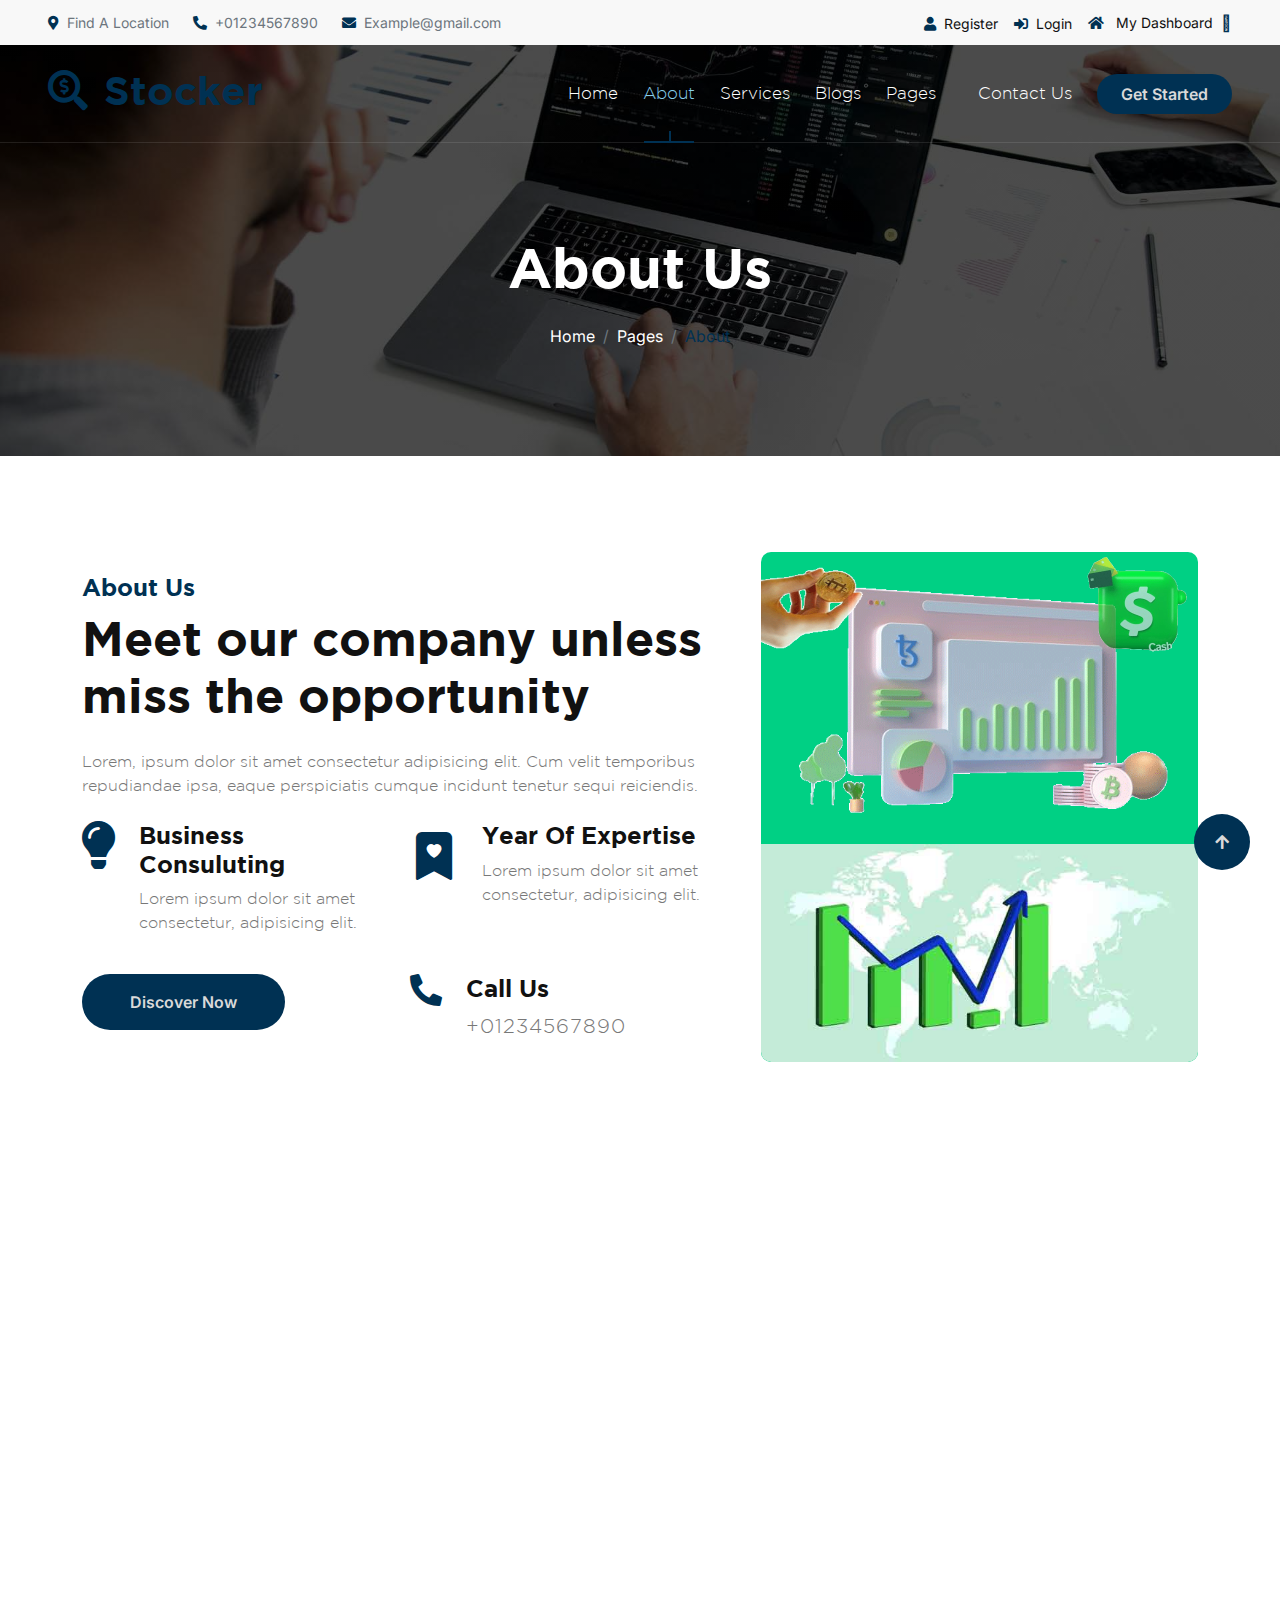
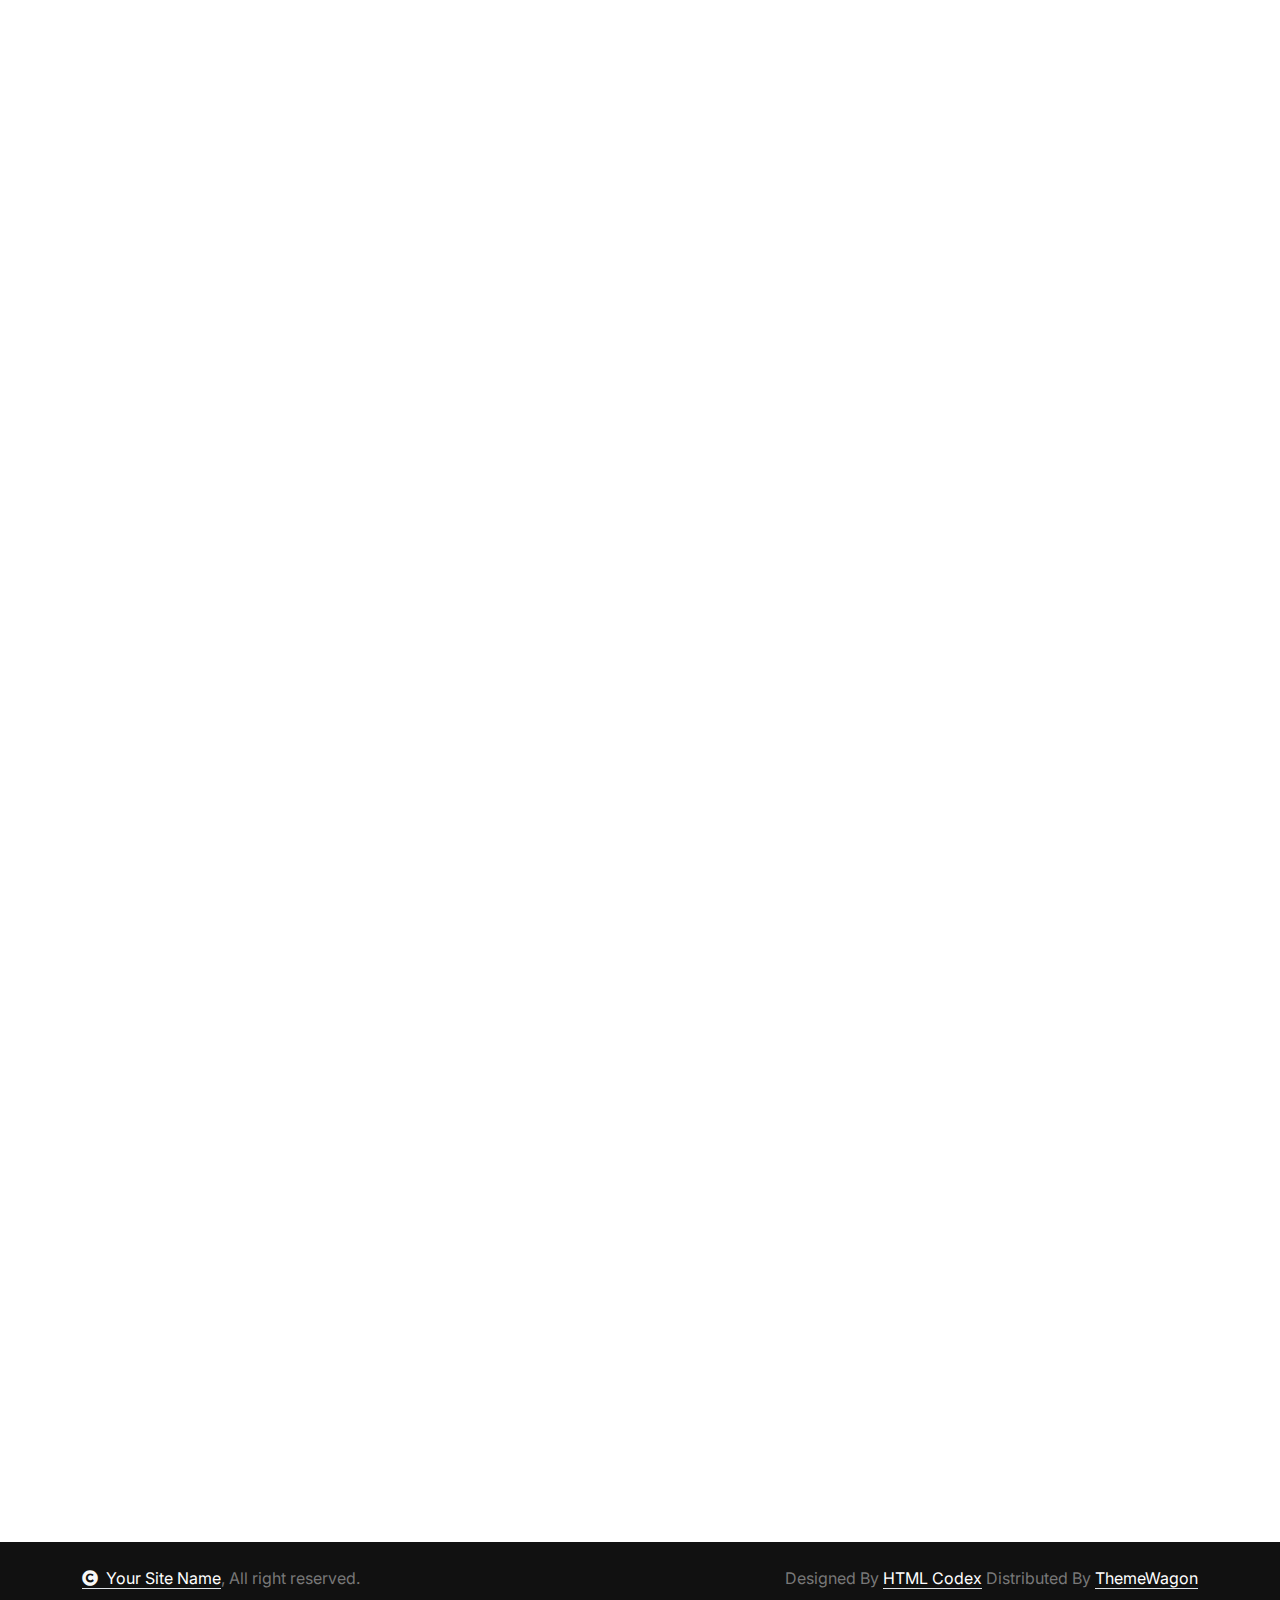
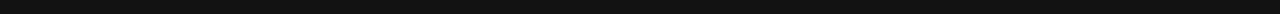
<file: about.html>
<!DOCTYPE html>
<html lang="en">

    <head>
        <meta charset="utf-8">
        <title>Stocker - Stock Market Website Template</title>
        <meta content="width=device-width, initial-scale=1.0" name="viewport">
        <meta content="" name="keywords">
        <meta content="" name="description">

        <!-- Google Web Fonts -->
        <link rel="preconnect" href="https://fonts.googleapis.com">
        <link rel="preconnect" href="https://fonts.gstatic.com" crossorigin>
        <link href="https://fonts.googleapis.com/css2?family=Inter:wght@100..900&family=Roboto:wght@400;500;700;900&display=swap" rel="stylesheet"> 

        <!-- Icon Font Stylesheet -->
        <link rel="stylesheet" href="https://use.fontawesome.com/releases/v5.15.4/css/all.css"/>
        <link href="https://cdn.jsdelivr.net/npm/bootstrap-icons@1.4.1/font/bootstrap-icons.css" rel="stylesheet">

        <!-- Libraries Stylesheet -->
        <link href="lib/animate/animate.min.css" rel="stylesheet">
        <link href="lib/lightbox/css/lightbox.min.css" rel="stylesheet">
        <link href="lib/owlcarousel/assets/owl.carousel.min.css" rel="stylesheet">


        <!-- Customized Bootstrap Stylesheet -->
        <link href="css/bootstrap.min.css" rel="stylesheet">

        <!-- Template Stylesheet -->
        <link href="css/style.css" rel="stylesheet">
    </head>

    <body>

        <!-- Spinner Start -->
        <div id="spinner" class="show bg-white position-fixed translate-middle w-100 vh-100 top-50 start-50 d-flex align-items-center justify-content-center">
            <div class="spinner-border text-primary" style="width: 3rem; height: 3rem;" role="status">
                <span class="sr-only">Loading...</span>
            </div>
        </div>
        <!-- Spinner End -->

        <!-- Topbar Start -->
        <div class="container-fluid topbar bg-light px-5 d-none d-lg-block">
            <div class="row gx-0 align-items-center">
                <div class="col-lg-8 text-center text-lg-start mb-2 mb-lg-0">
                    <div class="d-flex flex-wrap">
                        <a href="#" class="text-muted small me-4"><i class="fas fa-map-marker-alt text-primary me-2"></i>Find A Location</a>
                        <a href="tel:+01234567890" class="text-muted small me-4"><i class="fas fa-phone-alt text-primary me-2"></i>+01234567890</a>
                        <a href="mailto:example@gmail.com" class="text-muted small me-0"><i class="fas fa-envelope text-primary me-2"></i>Example@gmail.com</a>
                    </div>
                </div>
                <div class="col-lg-4 text-center text-lg-end">
                    <div class="d-inline-flex align-items-center" style="height: 45px;">
                        <a href="#"><small class="me-3 text-dark"><i class="fa fa-user text-primary me-2"></i>Register</small></a>
                        <a href="#"><small class="me-3 text-dark"><i class="fa fa-sign-in-alt text-primary me-2"></i>Login</small></a>
                        <div class="dropdown">
                            <a href="#" class="dropdown-toggle text-dark" data-bs-toggle="dropdown"><small><i class="fa fa-home text-primary me-2"></i> My Dashboard</small></a>
                            <div class="dropdown-menu rounded">
                                <a href="#" class="dropdown-item"><i class="fas fa-user-alt me-2"></i> My Profile</a>
                                <a href="#" class="dropdown-item"><i class="fas fa-comment-alt me-2"></i> Inbox</a>
                                <a href="#" class="dropdown-item"><i class="fas fa-bell me-2"></i> Notifications</a>
                                <a href="#" class="dropdown-item"><i class="fas fa-cog me-2"></i> Account Settings</a>
                                <a href="#" class="dropdown-item"><i class="fas fa-power-off me-2"></i> Log Out</a>
                            </div>
                        </div>
                    </div>
                </div>
            </div>
        </div>
        <!-- Topbar End -->

        <!-- Navbar & Hero Start -->
        <div class="container-fluid position-relative p-0">
            <nav class="navbar navbar-expand-lg navbar-light px-4 px-lg-5 py-3 py-lg-0">
                <a href="" class="navbar-brand p-0">
                    <h1 class="text-primary"><i class="fas fa-search-dollar me-3"></i>Stocker</h1>
                    <!-- <img src="img/logo.png" alt="Logo"> -->
                </a>
                <button class="navbar-toggler" type="button" data-bs-toggle="collapse" data-bs-target="#navbarCollapse">
                    <span class="fa fa-bars"></span>
                </button>
                <div class="collapse navbar-collapse" id="navbarCollapse">
                    <div class="navbar-nav ms-auto py-0">
                        <a href="index.html" class="nav-item nav-link">Home</a>
                        <a href="about.html" class="nav-item nav-link active">About</a>
                        <a href="service.html" class="nav-item nav-link">Services</a>
                        <a href="blog.html" class="nav-item nav-link">Blogs</a>
                        <div class="nav-item dropdown">
                            <a href="#" class="nav-link" data-bs-toggle="dropdown">
                                <span class="dropdown-toggle">Pages</span>
                            </a>
                            <div class="dropdown-menu m-0">
                                <a href="feature.html" class="dropdown-item">Our Features</a>
                                <a href="team.html" class="dropdown-item">Our team</a>
                                <a href="testimonial.html" class="dropdown-item">Testimonial</a>
                                <a href="offer.html" class="dropdown-item">Our offer</a>
                                <a href="FAQ.html" class="dropdown-item">FAQs</a>
                                <a href="404.html" class="dropdown-item">404 Page</a>
                            </div>
                        </div>
                        <a href="contact.html" class="nav-item nav-link">Contact Us</a>
                    </div>
                    <a href="#" class="btn btn-primary rounded-pill py-2 px-4 my-3 my-lg-0 flex-shrink-0">Get Started</a>
                </div>
            </nav>

            <!-- Header Start -->
            <div class="container-fluid bg-breadcrumb">
                <div class="container text-center py-5" style="max-width: 900px;">
                    <h4 class="text-white display-4 mb-4 wow fadeInDown" data-wow-delay="0.1s">About Us</h4>
                    <ol class="breadcrumb d-flex justify-content-center mb-0 wow fadeInDown" data-wow-delay="0.3s">
                        <li class="breadcrumb-item"><a href="index.html">Home</a></li>
                        <li class="breadcrumb-item"><a href="#">Pages</a></li>
                        <li class="breadcrumb-item active text-primary">About</li>
                    </ol>    
                </div>
            </div>
            <!-- Header End -->
        </div>
        <!-- Navbar & Hero End -->


        <!-- Abvout Start -->
        <div class="container-fluid about py-5">
            <div class="container py-5">
                <div class="row g-5 align-items-center">
                    <div class="col-xl-7 wow fadeInLeft" data-wow-delay="0.2s">
                        <div>
                            <h4 class="text-primary">About Us</h4>
                            <h1 class="display-5 mb-4">Meet our company unless miss the opportunity</h1>
                            <p class="mb-4">Lorem, ipsum dolor sit amet consectetur adipisicing elit. Cum velit temporibus repudiandae ipsa, eaque perspiciatis cumque incidunt tenetur sequi reiciendis.
                            </p>
                            <div class="row g-4">
                                <div class="col-md-6 col-lg-6 col-xl-6">
                                    <div class="d-flex">
                                        <div><i class="fas fa-lightbulb fa-3x text-primary"></i></div>
                                        <div class="ms-4">
                                            <h4>Business Consuluting</h4>
                                            <p>Lorem ipsum dolor sit amet consectetur, adipisicing elit.</p>
                                        </div>
                                    </div>
                                </div>
                                <div class="col-md-6 col-lg-6 col-xl-6">
                                    <div class="d-flex">
                                        <div><i class="bi bi-bookmark-heart-fill fa-3x text-primary"></i></div>
                                        <div class="ms-4">
                                            <h4>Year Of Expertise</h4>
                                            <p>Lorem ipsum dolor sit amet consectetur, adipisicing elit.</p>
                                        </div>
                                    </div>
                                </div>
                                <div class="col-sm-6">
                                    <a href="#" class="btn btn-primary rounded-pill py-3 px-5 flex-shrink-0">Discover Now</a>
                                </div>
                                <div class="col-sm-6">
                                    <div class="d-flex">
                                        <i class="fas fa-phone-alt fa-2x text-primary me-4"></i>
                                        <div>
                                            <h4>Call Us</h4>
                                            <p class="mb-0 fs-5" style="letter-spacing: 1px;">+01234567890</p>
                                        </div>
                                    </div>
                                </div>
                            </div>
                        </div>
                    </div>
                    <div class="col-xl-5 wow fadeInRight" data-wow-delay="0.2s">
                        <div class="bg-primary rounded position-relative overflow-hidden">
                            <img src="img/about-2.png" class="img-fluid rounded w-100" alt="">
                            
                            <div class="" style="position: absolute; top: -15px; right: -15px;">
                                <img src="img/about-3.png" class="img-fluid" style="width: 150px; height: 150px; opacity: 0.7;" alt="">
                            </div>
                            <div class="" style="position: absolute; top: -20px; left: 10px; transform: rotate(90deg);">
                                <img src="img/about-4.png" class="img-fluid" style="width: 100px; height: 150px; opacity: 0.9;" alt="">
                            </div>
                            <div class="rounded-bottom">
                                <img src="img/about-5.jpg" class="img-fluid rounded-bottom w-100" alt="">
                            </div>
                        </div>
                    </div>
                </div>
            </div>
        </div>
        <!-- About End -->

        <!-- Features Start -->
        <div class="container-fluid feature pb-5">
            <div class="container pb-5">
                <div class="text-center mx-auto pb-5 wow fadeInUp" data-wow-delay="0.2s" style="max-width: 800px;">
                    <h4 class="text-primary">Our Features</h4>
                    <h1 class="display-5 mb-4">Connecting businesses, ideas, and people for greater impact.</h1>
                    <p class="mb-0">Lorem ipsum dolor, sit amet consectetur adipisicing elit. Tenetur adipisci facilis cupiditate recusandae aperiam temporibus corporis itaque quis facere, numquam, ad culpa deserunt sint dolorem autem obcaecati, ipsam mollitia hic.
                    </p>
                </div>
                <div class="row g-4">
                    <div class="col-md-6 col-lg-6 col-xl-3 wow fadeInUp" data-wow-delay="0.2s">
                        <div class="feature-item p-4">
                            <div class="feature-icon p-4 mb-4">
                                <i class="fas fa-chart-line fa-4x text-primary"></i>
                            </div>
                            <h4>Global Management</h4>
                            <p class="mb-4">Lorem ipsum dolor sit amet consectetur adipisicing elit. Ea hic laborum odit pariatur...
                            </p>
                            <a class="btn btn-primary rounded-pill py-2 px-4" href="#">Learn More</a>
                        </div>
                    </div>
                    <div class="col-md-6 col-lg-6 col-xl-3 wow fadeInUp" data-wow-delay="0.4s">
                        <div class="feature-item p-4">
                            <div class="feature-icon p-4 mb-4">
                                <i class="fas fa-university fa-4x text-primary"></i>
                            </div>
                            <h4>Corporate Banking</h4>
                            <p class="mb-4">Lorem ipsum dolor sit amet consectetur adipisicing elit. Ea hic laborum odit pariatur...
                            </p>
                            <a class="btn btn-primary rounded-pill py-2 px-4" href="#">Learn More</a>
                        </div>
                    </div>
                    <div class="col-md-6 col-lg-6 col-xl-3 wow fadeInUp" data-wow-delay="0.6s">
                        <div class="feature-item p-4">
                            <div class="feature-icon p-4 mb-4">
                                <i class="fas fa-file-alt fa-4x text-primary"></i>
                            </div>
                            <h4>Asset Management</h4>
                            <p class="mb-4">Lorem ipsum dolor sit amet consectetur adipisicing elit. Ea hic laborum odit pariatur...
                            </p>
                            <a class="btn btn-primary rounded-pill py-2 px-4" href="#">Learn More</a>
                        </div>
                    </div>
                    <div class="col-md-6 col-lg-6 col-xl-3 wow fadeInUp" data-wow-delay="0.8s">
                        <div class="feature-item p-4">
                            <div class="feature-icon p-4 mb-4">
                                <i class="fas fa-hand-holding-usd fa-4x text-primary"></i>
                            </div>
                            <h4>Investment Bank</h4>
                            <p class="mb-4">Lorem ipsum dolor sit amet consectetur adipisicing elit. Ea hic laborum odit pariatur...
                            </p>
                            <a class="btn btn-primary rounded-pill py-2 px-4" href="#">Learn More</a>
                        </div>
                    </div>
                </div>
            </div>
        </div>
        <!-- Features End -->

        <!-- Team Start -->
        <div class="container-fluid team pb-5">
            <div class="container pb-5">
                <div class="text-center mx-auto pb-5 wow fadeInUp" data-wow-delay="0.2s" style="max-width: 800px;">
                    <h4 class="text-primary">Our Team</h4>
                    <h1 class="display-5 mb-4">Meet Our Advisers</h1>
                    <p class="mb-0">Lorem ipsum dolor, sit amet consectetur adipisicing elit. Tenetur adipisci facilis cupiditate recusandae aperiam temporibus corporis itaque quis facere, numquam, ad culpa deserunt sint dolorem autem obcaecati, ipsam mollitia hic.
                    </p>
                </div>
                <div class="row g-4">
                    <div class="col-md-6 col-lg-6 col-xl-3 wow fadeInUp" data-wow-delay="0.2s">
                        <div class="team-item">
                            <div class="team-img">
                                <img src="img/team-1.jpg" class="img-fluid" alt="">
                            </div>
                            <div class="team-title">
                                <h4 class="mb-0">David James</h4>
                                <p class="mb-0">Profession</p>
                            </div>
                            <div class="team-icon">
                                <a class="btn btn-primary btn-sm-square rounded-circle me-3" href=""><i class="fab fa-facebook-f"></i></a>
                                <a class="btn btn-primary btn-sm-square rounded-circle me-3" href=""><i class="fab fa-twitter"></i></a>
                                <a class="btn btn-primary btn-sm-square rounded-circle me-3" href=""><i class="fab fa-linkedin-in"></i></a>
                                <a class="btn btn-primary btn-sm-square rounded-circle me-0" href=""><i class="fab fa-instagram"></i></a>
                            </div>
                        </div>
                    </div>
                    <div class="col-md-6 col-lg-6 col-xl-3 wow fadeInUp" data-wow-delay="0.4s">
                        <div class="team-item">
                            <div class="team-img">
                                <img src="img/team-2.jpg" class="img-fluid" alt="">
                            </div>
                            <div class="team-title">
                                <h4 class="mb-0">David James</h4>
                                <p class="mb-0">Profession</p>
                            </div>
                            <div class="team-icon">
                                <a class="btn btn-primary btn-sm-square rounded-circle me-3" href=""><i class="fab fa-facebook-f"></i></a>
                                <a class="btn btn-primary btn-sm-square rounded-circle me-3" href=""><i class="fab fa-twitter"></i></a>
                                <a class="btn btn-primary btn-sm-square rounded-circle me-3" href=""><i class="fab fa-linkedin-in"></i></a>
                                <a class="btn btn-primary btn-sm-square rounded-circle me-0" href=""><i class="fab fa-instagram"></i></a>
                            </div>
                        </div>
                    </div>
                    <div class="col-md-6 col-lg-6 col-xl-3 wow fadeInUp" data-wow-delay="0.6s">
                        <div class="team-item">
                            <div class="team-img">
                                <img src="img/team-3.jpg" class="img-fluid" alt="">
                            </div>
                            <div class="team-title">
                                <h4 class="mb-0">David James</h4>
                                <p class="mb-0">Profession</p>
                            </div>
                            <div class="team-icon">
                                <a class="btn btn-primary btn-sm-square rounded-circle me-3" href=""><i class="fab fa-facebook-f"></i></a>
                                <a class="btn btn-primary btn-sm-square rounded-circle me-3" href=""><i class="fab fa-twitter"></i></a>
                                <a class="btn btn-primary btn-sm-square rounded-circle me-3" href=""><i class="fab fa-linkedin-in"></i></a>
                                <a class="btn btn-primary btn-sm-square rounded-circle me-0" href=""><i class="fab fa-instagram"></i></a>
                            </div>
                        </div>
                    </div>
                    <div class="col-md-6 col-lg-6 col-xl-3 wow fadeInUp" data-wow-delay="0.8s">
                        <div class="team-item">
                            <div class="team-img">
                                <img src="img/team-4.jpg" class="img-fluid" alt="">
                            </div>
                            <div class="team-title">
                                <h4 class="mb-0">David James</h4>
                                <p class="mb-0">Profession</p>
                            </div>
                            <div class="team-icon">
                                <a class="btn btn-primary btn-sm-square rounded-circle me-3" href=""><i class="fab fa-facebook-f"></i></a>
                                <a class="btn btn-primary btn-sm-square rounded-circle me-3" href=""><i class="fab fa-twitter"></i></a>
                                <a class="btn btn-primary btn-sm-square rounded-circle me-3" href=""><i class="fab fa-linkedin-in"></i></a>
                                <a class="btn btn-primary btn-sm-square rounded-circle me-0" href=""><i class="fab fa-instagram"></i></a>
                            </div>
                        </div>
                    </div>
                </div>
            </div>
        </div>
        <!-- Team End -->

        <!-- Footer Start -->
        <div class="container-fluid footer py-5 wow fadeIn" data-wow-delay="0.2s">
            <div class="container py-5 border-start-0 border-end-0" style="border: 1px solid; border-color: rgb(255, 255, 255, 0.08);">
                <div class="row g-5">
                    <div class="col-md-6 col-lg-6 col-xl-4">
                        <div class="footer-item">
                            <a href="index.html" class="p-0">
                                <h4 class="text-white"><i class="fas fa-search-dollar me-3"></i>Stocker</h4>
                                <!-- <img src="img/logo.png" alt="Logo"> -->
                            </a>
                            <p class="mb-4">Dolor amet sit justo amet elitr clita ipsum elitr est.Lorem ipsum dolor sit amet, consectetur adipiscing...</p>
                            <div class="d-flex">
                                <a href="#" class="bg-primary d-flex rounded align-items-center py-2 px-3 me-2">
                                    <i class="fas fa-apple-alt text-white"></i>
                                    <div class="ms-3">
                                        <small class="text-white">Download on the</small>
                                        <h6 class="text-white">App Store</h6>
                                    </div>
                                </a>
                                <a href="#" class="bg-dark d-flex rounded align-items-center py-2 px-3 ms-2">
                                    <i class="fas fa-play text-primary"></i>
                                    <div class="ms-3">
                                        <small class="text-white">Get it on</small>
                                        <h6 class="text-white">Google Play</h6>
                                    </div>
                                </a>
                            </div>
                        </div>
                    </div>
                    <div class="col-md-6 col-lg-6 col-xl-2">
                        <div class="footer-item">
                            <h4 class="text-white mb-4">Quick Links</h4>
                            <a href="#"><i class="fas fa-angle-right me-2"></i> About Us</a>
                            <a href="#"><i class="fas fa-angle-right me-2"></i> Feature</a>
                            <a href="#"><i class="fas fa-angle-right me-2"></i> Attractions</a>
                            <a href="#"><i class="fas fa-angle-right me-2"></i> Tickets</a>
                            <a href="#"><i class="fas fa-angle-right me-2"></i> Blog</a>
                            <a href="#"><i class="fas fa-angle-right me-2"></i> Contact us</a>
                        </div>
                    </div>
                    <div class="col-md-6 col-lg-6 col-xl-3">
                        <div class="footer-item">
                            <h4 class="text-white mb-4">Support</h4>
                            <a href="#"><i class="fas fa-angle-right me-2"></i> Privacy Policy</a>
                            <a href="#"><i class="fas fa-angle-right me-2"></i> Terms & Conditions</a>
                            <a href="#"><i class="fas fa-angle-right me-2"></i> Disclaimer</a>
                            <a href="#"><i class="fas fa-angle-right me-2"></i> Support</a>
                            <a href="#"><i class="fas fa-angle-right me-2"></i> FAQ</a>
                            <a href="#"><i class="fas fa-angle-right me-2"></i> Help</a>
                        </div>
                    </div>
                    <div class="col-md-6 col-lg-6 col-xl-3">
                        <div class="footer-item">
                            <h4 class="text-white mb-4">Contact Info</h4>
                            <div class="d-flex align-items-center">
                                <i class="fas fa-map-marker-alt text-primary me-3"></i>
                                <p class="text-white mb-0">123 Street New York.USA</p>
                            </div>
                            <div class="d-flex align-items-center">
                                <i class="fas fa-envelope text-primary me-3"></i>
                                <p class="text-white mb-0">info@example.com</p>
                            </div>
                            <div class="d-flex align-items-center">
                                <i class="fa fa-phone-alt text-primary me-3"></i>
                                <p class="text-white mb-0">(+012) 3456 7890</p>
                            </div>
                            <div class="d-flex align-items-center mb-4">
                                <i class="fab fa-firefox-browser text-primary me-3"></i>
                                <p class="text-white mb-0">Yoursite@ex.com</p>
                            </div>
                            <div class="d-flex">
                                <a class="btn btn-primary btn-sm-square rounded-circle me-3" href="#"><i class="fab fa-facebook-f text-white"></i></a>
                                <a class="btn btn-primary btn-sm-square rounded-circle me-3" href="#"><i class="fab fa-twitter text-white"></i></a>
                                <a class="btn btn-primary btn-sm-square rounded-circle me-3" href="#"><i class="fab fa-instagram text-white"></i></a>
                                <a class="btn btn-primary btn-sm-square rounded-circle me-0" href="#"><i class="fab fa-linkedin-in text-white"></i></a>
                            </div>
                        </div>
                    </div>
                </div>
            </div>
        </div>
        <!-- Footer End -->
        
        <!-- Copyright Start -->
        <div class="container-fluid copyright py-4">
            <div class="container">
                <div class="row g-4 align-items-center">
                    <div class="col-md-6 text-center text-md-start mb-md-0">
                        <span class="text-body"><a href="#" class="border-bottom text-white"><i class="fas fa-copyright text-light me-2"></i>Your Site Name</a>, All right reserved.</span>
                    </div>
                    <div class="col-md-6 text-center text-md-end text-body">
                        <!--/*** This template is free as long as you keep the below author’s credit link/attribution link/backlink. ***/-->
                        <!--/*** If you'd like to use the template without the below author’s credit link/attribution link/backlink, ***/-->
                        <!--/*** you can purchase the Credit Removal License from "https://htmlcodex.com/credit-removal". ***/-->
                        Designed By <a class="border-bottom text-white" href="https://htmlcodex.com">HTML Codex</a> Distributed By <a class="border-bottom text-white" href="https://themewagon.com">ThemeWagon</a>
                    </div>
                </div>
            </div>
        </div>
        <!-- Copyright End -->


        <!-- Back to Top -->
        <a href="#" class="btn btn-primary btn-lg-square rounded-circle back-to-top"><i class="fa fa-arrow-up"></i></a>   

        
        <!-- JavaScript Libraries -->
        <script src="https://ajax.googleapis.com/ajax/libs/jquery/3.6.4/jquery.min.js"></script>
        <script src="https://cdn.jsdelivr.net/npm/bootstrap@5.0.0/dist/js/bootstrap.bundle.min.js"></script>
        <script src="lib/wow/wow.min.js"></script>
        <script src="lib/easing/easing.min.js"></script>
        <script src="lib/waypoints/waypoints.min.js"></script>
        <script src="lib/counterup/counterup.min.js"></script>
        <script src="lib/lightbox/js/lightbox.min.js"></script>
        <script src="lib/owlcarousel/owl.carousel.min.js"></script>
        

        <!-- Template Javascript -->
        <script src="js/main.js"></script>
    </body>

</html>
</file>
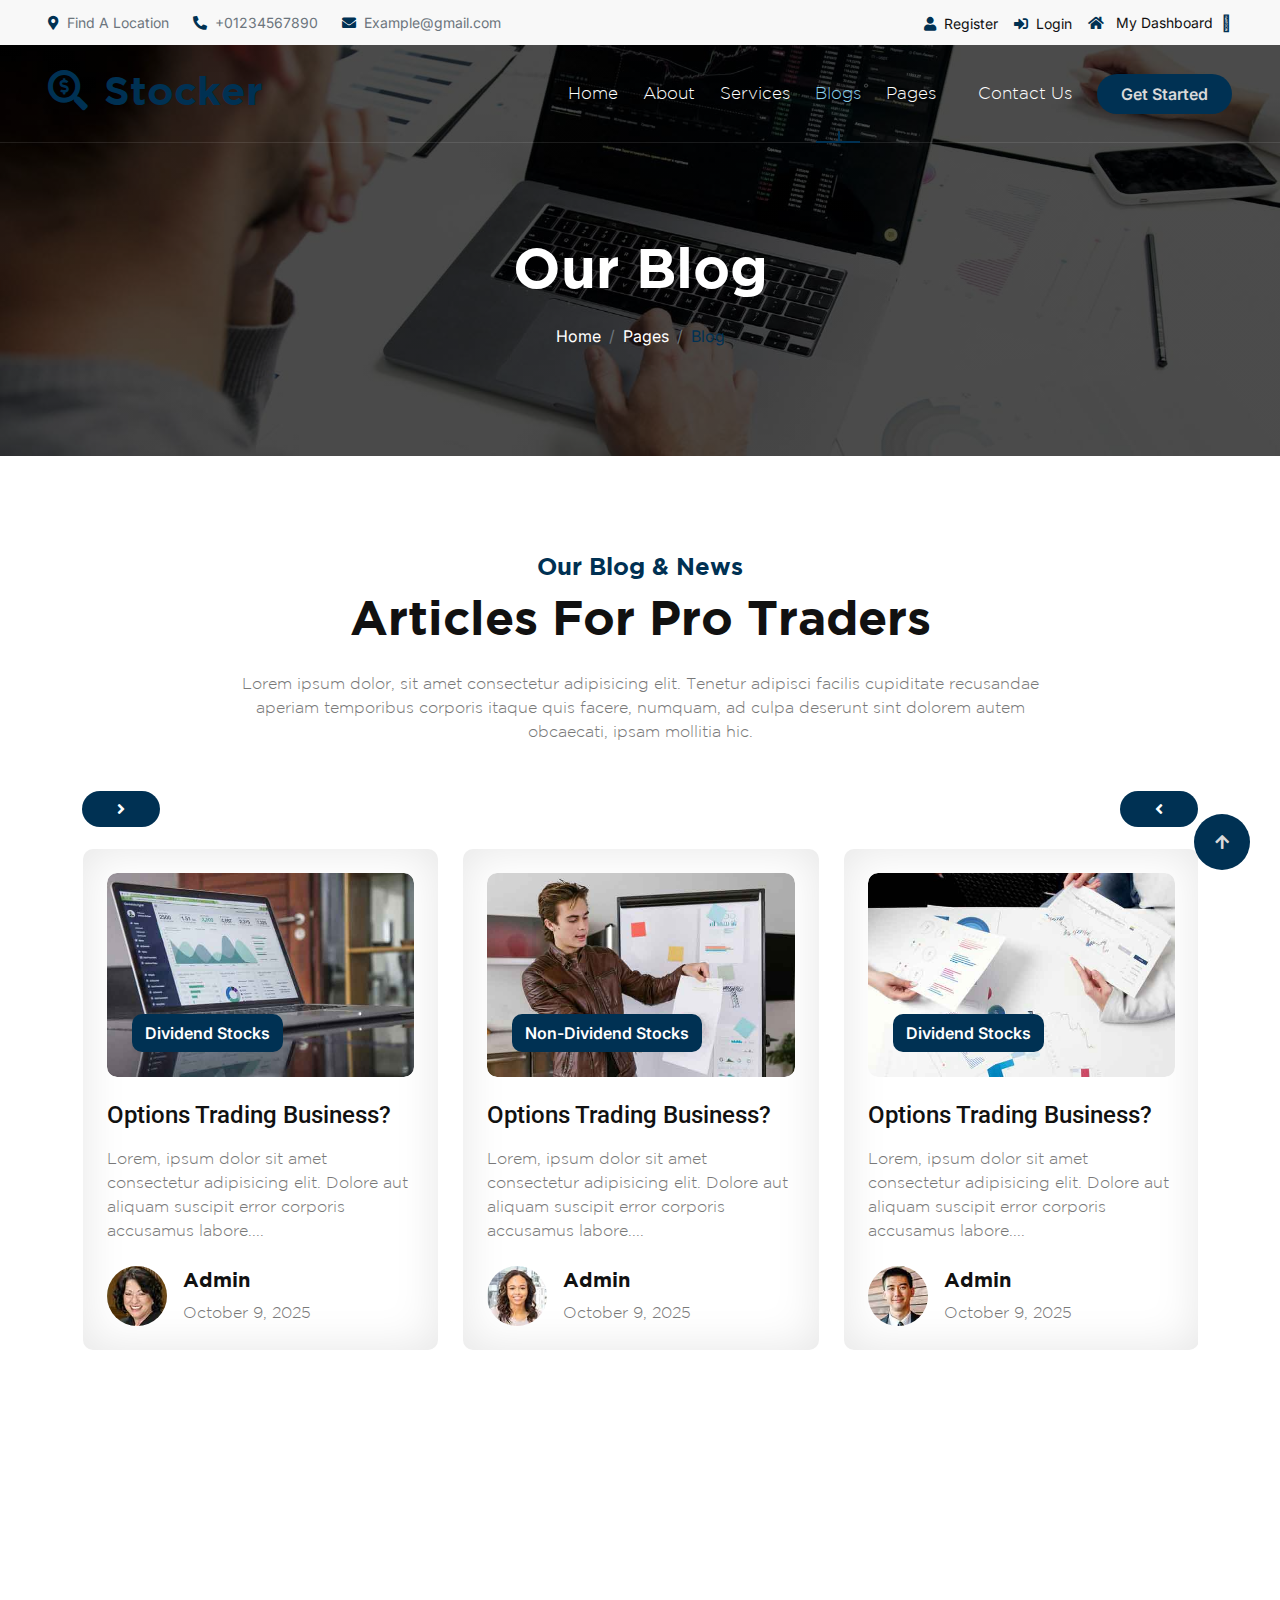
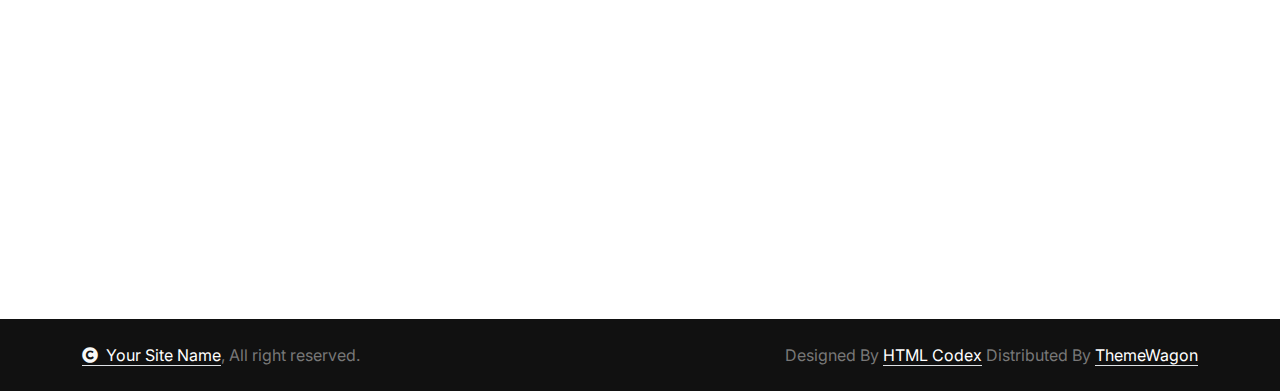
<file: blog.html>
<!DOCTYPE html>
<html lang="en">

    <head>
        <meta charset="utf-8">
        <title>Stocker - Stock Market Website Template</title>
        <meta content="width=device-width, initial-scale=1.0" name="viewport">
        <meta content="" name="keywords">
        <meta content="" name="description">

        <!-- Google Web Fonts -->
        <link rel="preconnect" href="https://fonts.googleapis.com">
        <link rel="preconnect" href="https://fonts.gstatic.com" crossorigin>
        <link href="https://fonts.googleapis.com/css2?family=Inter:wght@100..900&family=Roboto:wght@400;500;700;900&display=swap" rel="stylesheet"> 

        <!-- Icon Font Stylesheet -->
        <link rel="stylesheet" href="https://use.fontawesome.com/releases/v5.15.4/css/all.css"/>
        <link href="https://cdn.jsdelivr.net/npm/bootstrap-icons@1.4.1/font/bootstrap-icons.css" rel="stylesheet">

        <!-- Libraries Stylesheet -->
        <link href="lib/animate/animate.min.css" rel="stylesheet">
        <link href="lib/lightbox/css/lightbox.min.css" rel="stylesheet">
        <link href="lib/owlcarousel/assets/owl.carousel.min.css" rel="stylesheet">


        <!-- Customized Bootstrap Stylesheet -->
        <link href="css/bootstrap.min.css" rel="stylesheet">

        <!-- Template Stylesheet -->
        <link href="css/style.css" rel="stylesheet">
    </head>

    <body>

        <!-- Spinner Start -->
        <div id="spinner" class="show bg-white position-fixed translate-middle w-100 vh-100 top-50 start-50 d-flex align-items-center justify-content-center">
            <div class="spinner-border text-primary" style="width: 3rem; height: 3rem;" role="status">
                <span class="sr-only">Loading...</span>
            </div>
        </div>
        <!-- Spinner End -->

        <!-- Topbar Start -->
        <div class="container-fluid topbar bg-light px-5 d-none d-lg-block">
            <div class="row gx-0 align-items-center">
                <div class="col-lg-8 text-center text-lg-start mb-2 mb-lg-0">
                    <div class="d-flex flex-wrap">
                        <a href="#" class="text-muted small me-4"><i class="fas fa-map-marker-alt text-primary me-2"></i>Find A Location</a>
                        <a href="tel:+01234567890" class="text-muted small me-4"><i class="fas fa-phone-alt text-primary me-2"></i>+01234567890</a>
                        <a href="mailto:example@gmail.com" class="text-muted small me-0"><i class="fas fa-envelope text-primary me-2"></i>Example@gmail.com</a>
                    </div>
                </div>
                <div class="col-lg-4 text-center text-lg-end">
                    <div class="d-inline-flex align-items-center" style="height: 45px;">
                        <a href="#"><small class="me-3 text-dark"><i class="fa fa-user text-primary me-2"></i>Register</small></a>
                        <a href="#"><small class="me-3 text-dark"><i class="fa fa-sign-in-alt text-primary me-2"></i>Login</small></a>
                        <div class="dropdown">
                            <a href="#" class="dropdown-toggle text-dark" data-bs-toggle="dropdown"><small><i class="fa fa-home text-primary me-2"></i> My Dashboard</small></a>
                            <div class="dropdown-menu rounded">
                                <a href="#" class="dropdown-item"><i class="fas fa-user-alt me-2"></i> My Profile</a>
                                <a href="#" class="dropdown-item"><i class="fas fa-comment-alt me-2"></i> Inbox</a>
                                <a href="#" class="dropdown-item"><i class="fas fa-bell me-2"></i> Notifications</a>
                                <a href="#" class="dropdown-item"><i class="fas fa-cog me-2"></i> Account Settings</a>
                                <a href="#" class="dropdown-item"><i class="fas fa-power-off me-2"></i> Log Out</a>
                            </div>
                        </div>
                    </div>
                </div>
            </div>
        </div>
        <!-- Topbar End -->

        <!-- Navbar & Hero Start -->
        <div class="container-fluid position-relative p-0">
            <nav class="navbar navbar-expand-lg navbar-light px-4 px-lg-5 py-3 py-lg-0">
                <a href="" class="navbar-brand p-0">
                    <h1 class="text-primary"><i class="fas fa-search-dollar me-3"></i>Stocker</h1>
                    <!-- <img src="img/logo.png" alt="Logo"> -->
                </a>
                <button class="navbar-toggler" type="button" data-bs-toggle="collapse" data-bs-target="#navbarCollapse">
                    <span class="fa fa-bars"></span>
                </button>
                <div class="collapse navbar-collapse" id="navbarCollapse">
                    <div class="navbar-nav ms-auto py-0">
                        <a href="index.html" class="nav-item nav-link">Home</a>
                        <a href="about.html" class="nav-item nav-link">About</a>
                        <a href="service.html" class="nav-item nav-link">Services</a>
                        <a href="blog.html" class="nav-item nav-link active">Blogs</a>
                        <div class="nav-item dropdown">
                            <a href="#" class="nav-link" data-bs-toggle="dropdown">
                                <span class="dropdown-toggle">Pages</span>
                            </a>
                            <div class="dropdown-menu m-0">
                                <a href="feature.html" class="dropdown-item">Our Features</a>
                                <a href="team.html" class="dropdown-item">Our team</a>
                                <a href="testimonial.html" class="dropdown-item">Testimonial</a>
                                <a href="offer.html" class="dropdown-item">Our offer</a>
                                <a href="FAQ.html" class="dropdown-item">FAQs</a>
                                <a href="404.html" class="dropdown-item">404 Page</a>
                            </div>
                        </div>
                        <a href="contact.html" class="nav-item nav-link">Contact Us</a>
                    </div>
                    <a href="#" class="btn btn-primary rounded-pill py-2 px-4 my-3 my-lg-0 flex-shrink-0">Get Started</a>
                </div>
            </nav>

            <!-- Header Start -->
            <div class="container-fluid bg-breadcrumb">
                <div class="container text-center py-5" style="max-width: 900px;">
                    <h4 class="text-white display-4 mb-4 wow fadeInDown" data-wow-delay="0.1s">Our Blog</h4>
                    <ol class="breadcrumb d-flex justify-content-center mb-0 wow fadeInDown" data-wow-delay="0.3s">
                        <li class="breadcrumb-item"><a href="index.html">Home</a></li>
                        <li class="breadcrumb-item"><a href="#">Pages</a></li>
                        <li class="breadcrumb-item active text-primary">Blog</li>
                    </ol>    
                </div>
            </div>
            <!-- Header End -->
        </div>
        <!-- Navbar & Hero End -->


        <!-- Blog Start -->
        <div class="container-fluid blog py-5">
            <div class="container py-5">
                <div class="text-center mx-auto pb-5 wow fadeInUp" data-wow-delay="0.2s" style="max-width: 800px;">
                    <h4 class="text-primary">Our Blog & News</h4>
                    <h1 class="display-5 mb-4">Articles For Pro Traders</h1>
                    <p class="mb-0">Lorem ipsum dolor, sit amet consectetur adipisicing elit. Tenetur adipisci facilis cupiditate recusandae aperiam temporibus corporis itaque quis facere, numquam, ad culpa deserunt sint dolorem autem obcaecati, ipsam mollitia hic.
                    </p>
                </div>
                <div class="owl-carousel blog-carousel wow fadeInUp" data-wow-delay="0.2s">
                    <div class="blog-item p-4">
                        <div class="blog-img mb-4">
                            <img src="img/service-1.jpg" class="img-fluid w-100 rounded" alt="">
                            <div class="blog-title">
                                <a href="#" class="btn">Dividend Stocks</a>
                            </div>
                        </div>
                        <a href="#" class="h4 d-inline-block mb-3">Options Trading Business?</a>
                        <p class="mb-4">Lorem, ipsum dolor sit amet consectetur adipisicing elit. Dolore aut aliquam suscipit error corporis accusamus labore....
                        </p>
                        <div class="d-flex align-items-center">
                            <img src="img/testimonial-1.jpg" class="img-fluid rounded-circle" style="width: 60px; height: 60px;" alt="">
                            <div class="ms-3">
                                <h5>Admin</h5>
                                <p class="mb-0">October 9, 2025</p>
                            </div>
                        </div>
                    </div>
                    <div class="blog-item p-4">
                        <div class="blog-img mb-4">
                            <img src="img/service-2.jpg" class="img-fluid w-100 rounded" alt="">
                            <div class="blog-title">
                                <a href="#" class="btn">Non-Dividend Stocks</a>
                            </div>
                        </div>
                        <a href="#" class="h4 d-inline-block mb-3">Options Trading Business?</a>
                        <p class="mb-4">Lorem, ipsum dolor sit amet consectetur adipisicing elit. Dolore aut aliquam suscipit error corporis accusamus labore....
                        </p>
                        <div class="d-flex align-items-center">
                            <img src="img/testimonial-2.jpg" class="img-fluid rounded-circle" style="width: 60px; height: 60px;" alt="">
                            <div class="ms-3">
                                <h5>Admin</h5>
                                <p class="mb-0">October 9, 2025</p>
                            </div>
                        </div>
                    </div>
                    <div class="blog-item p-4">
                        <div class="blog-img mb-4">
                            <img src="img/service-3.jpg" class="img-fluid w-100 rounded" alt="">
                            <div class="blog-title">
                                <a href="#" class="btn">Dividend Stocks</a>
                            </div>
                        </div>
                        <a href="#" class="h4 d-inline-block mb-3">Options Trading Business?</a>
                        <p class="mb-4">Lorem, ipsum dolor sit amet consectetur adipisicing elit. Dolore aut aliquam suscipit error corporis accusamus labore....
                        </p>
                        <div class="d-flex align-items-center">
                            <img src="img/testimonial-3.jpg" class="img-fluid rounded-circle" style="width: 60px; height: 60px;" alt="">
                            <div class="ms-3">
                                <h5>Admin</h5>
                                <p class="mb-0">October 9, 2025</p>
                            </div>
                        </div>
                    </div>
                    <div class="blog-item p-4">
                        <div class="blog-img mb-4">
                            <img src="img/service-4.jpg" class="img-fluid w-100 rounded" alt="">
                            <div class="blog-title">
                                <a href="#" class="btn">Non-Dividend Stocks</a>
                            </div>
                        </div>
                        <a href="#" class="h4 d-inline-block mb-3">Options Trading Business?</a>
                        <p class="mb-4">Lorem, ipsum dolor sit amet consectetur adipisicing elit. Dolore aut aliquam suscipit error corporis accusamus labore....
                        </p>
                        <div class="d-flex align-items-center">
                            <img src="img/testimonial-1.jpg" class="img-fluid rounded-circle" style="width: 60px; height: 60px;" alt="">
                            <div class="ms-3">
                                <h5>Admin</h5>
                                <p class="mb-0">October 9, 2025</p>
                            </div>
                        </div>
                    </div>
                </div>
            </div>
        </div>
        <!-- Blog End -->

        <!-- Footer Start -->
        <div class="container-fluid footer py-5 wow fadeIn" data-wow-delay="0.2s">
            <div class="container py-5 border-start-0 border-end-0" style="border: 1px solid; border-color: rgb(255, 255, 255, 0.08);">
                <div class="row g-5">
                    <div class="col-md-6 col-lg-6 col-xl-4">
                        <div class="footer-item">
                            <a href="index.html" class="p-0">
                                <h4 class="text-white"><i class="fas fa-search-dollar me-3"></i>Stocker</h4>
                                <!-- <img src="img/logo.png" alt="Logo"> -->
                            </a>
                            <p class="mb-4">Dolor amet sit justo amet elitr clita ipsum elitr est.Lorem ipsum dolor sit amet, consectetur adipiscing...</p>
                            <div class="d-flex">
                                <a href="#" class="bg-primary d-flex rounded align-items-center py-2 px-3 me-2">
                                    <i class="fas fa-apple-alt text-white"></i>
                                    <div class="ms-3">
                                        <small class="text-white">Download on the</small>
                                        <h6 class="text-white">App Store</h6>
                                    </div>
                                </a>
                                <a href="#" class="bg-dark d-flex rounded align-items-center py-2 px-3 ms-2">
                                    <i class="fas fa-play text-primary"></i>
                                    <div class="ms-3">
                                        <small class="text-white">Get it on</small>
                                        <h6 class="text-white">Google Play</h6>
                                    </div>
                                </a>
                            </div>
                        </div>
                    </div>
                    <div class="col-md-6 col-lg-6 col-xl-2">
                        <div class="footer-item">
                            <h4 class="text-white mb-4">Quick Links</h4>
                            <a href="#"><i class="fas fa-angle-right me-2"></i> About Us</a>
                            <a href="#"><i class="fas fa-angle-right me-2"></i> Feature</a>
                            <a href="#"><i class="fas fa-angle-right me-2"></i> Attractions</a>
                            <a href="#"><i class="fas fa-angle-right me-2"></i> Tickets</a>
                            <a href="#"><i class="fas fa-angle-right me-2"></i> Blog</a>
                            <a href="#"><i class="fas fa-angle-right me-2"></i> Contact us</a>
                        </div>
                    </div>
                    <div class="col-md-6 col-lg-6 col-xl-3">
                        <div class="footer-item">
                            <h4 class="text-white mb-4">Support</h4>
                            <a href="#"><i class="fas fa-angle-right me-2"></i> Privacy Policy</a>
                            <a href="#"><i class="fas fa-angle-right me-2"></i> Terms & Conditions</a>
                            <a href="#"><i class="fas fa-angle-right me-2"></i> Disclaimer</a>
                            <a href="#"><i class="fas fa-angle-right me-2"></i> Support</a>
                            <a href="#"><i class="fas fa-angle-right me-2"></i> FAQ</a>
                            <a href="#"><i class="fas fa-angle-right me-2"></i> Help</a>
                        </div>
                    </div>
                    <div class="col-md-6 col-lg-6 col-xl-3">
                        <div class="footer-item">
                            <h4 class="text-white mb-4">Contact Info</h4>
                            <div class="d-flex align-items-center">
                                <i class="fas fa-map-marker-alt text-primary me-3"></i>
                                <p class="text-white mb-0">123 Street New York.USA</p>
                            </div>
                            <div class="d-flex align-items-center">
                                <i class="fas fa-envelope text-primary me-3"></i>
                                <p class="text-white mb-0">info@example.com</p>
                            </div>
                            <div class="d-flex align-items-center">
                                <i class="fa fa-phone-alt text-primary me-3"></i>
                                <p class="text-white mb-0">(+012) 3456 7890</p>
                            </div>
                            <div class="d-flex align-items-center mb-4">
                                <i class="fab fa-firefox-browser text-primary me-3"></i>
                                <p class="text-white mb-0">Yoursite@ex.com</p>
                            </div>
                            <div class="d-flex">
                                <a class="btn btn-primary btn-sm-square rounded-circle me-3" href="#"><i class="fab fa-facebook-f text-white"></i></a>
                                <a class="btn btn-primary btn-sm-square rounded-circle me-3" href="#"><i class="fab fa-twitter text-white"></i></a>
                                <a class="btn btn-primary btn-sm-square rounded-circle me-3" href="#"><i class="fab fa-instagram text-white"></i></a>
                                <a class="btn btn-primary btn-sm-square rounded-circle me-0" href="#"><i class="fab fa-linkedin-in text-white"></i></a>
                            </div>
                        </div>
                    </div>
                </div>
            </div>
        </div>
        <!-- Footer End -->
        
        <!-- Copyright Start -->
        <div class="container-fluid copyright py-4">
            <div class="container">
                <div class="row g-4 align-items-center">
                    <div class="col-md-6 text-center text-md-start mb-md-0">
                        <span class="text-body"><a href="#" class="border-bottom text-white"><i class="fas fa-copyright text-light me-2"></i>Your Site Name</a>, All right reserved.</span>
                    </div>
                    <div class="col-md-6 text-center text-md-end text-body">
                        <!--/*** This template is free as long as you keep the below author’s credit link/attribution link/backlink. ***/-->
                        <!--/*** If you'd like to use the template without the below author’s credit link/attribution link/backlink, ***/-->
                        <!--/*** you can purchase the Credit Removal License from "https://htmlcodex.com/credit-removal". ***/-->
                        Designed By <a class="border-bottom text-white" href="https://htmlcodex.com">HTML Codex</a> Distributed By <a class="border-bottom text-white" href="https://themewagon.com">ThemeWagon</a>
                    </div>
                </div>
            </div>
        </div>
        <!-- Copyright End -->


        <!-- Back to Top -->
        <a href="#" class="btn btn-primary btn-lg-square rounded-circle back-to-top"><i class="fa fa-arrow-up"></i></a>   

        
        <!-- JavaScript Libraries -->
        <script src="https://ajax.googleapis.com/ajax/libs/jquery/3.6.4/jquery.min.js"></script>
        <script src="https://cdn.jsdelivr.net/npm/bootstrap@5.0.0/dist/js/bootstrap.bundle.min.js"></script>
        <script src="lib/wow/wow.min.js"></script>
        <script src="lib/easing/easing.min.js"></script>
        <script src="lib/waypoints/waypoints.min.js"></script>
        <script src="lib/counterup/counterup.min.js"></script>
        <script src="lib/lightbox/js/lightbox.min.js"></script>
        <script src="lib/owlcarousel/owl.carousel.min.js"></script>
        

        <!-- Template Javascript -->
        <script src="js/main.js"></script>
    </body>

</html>
</file>
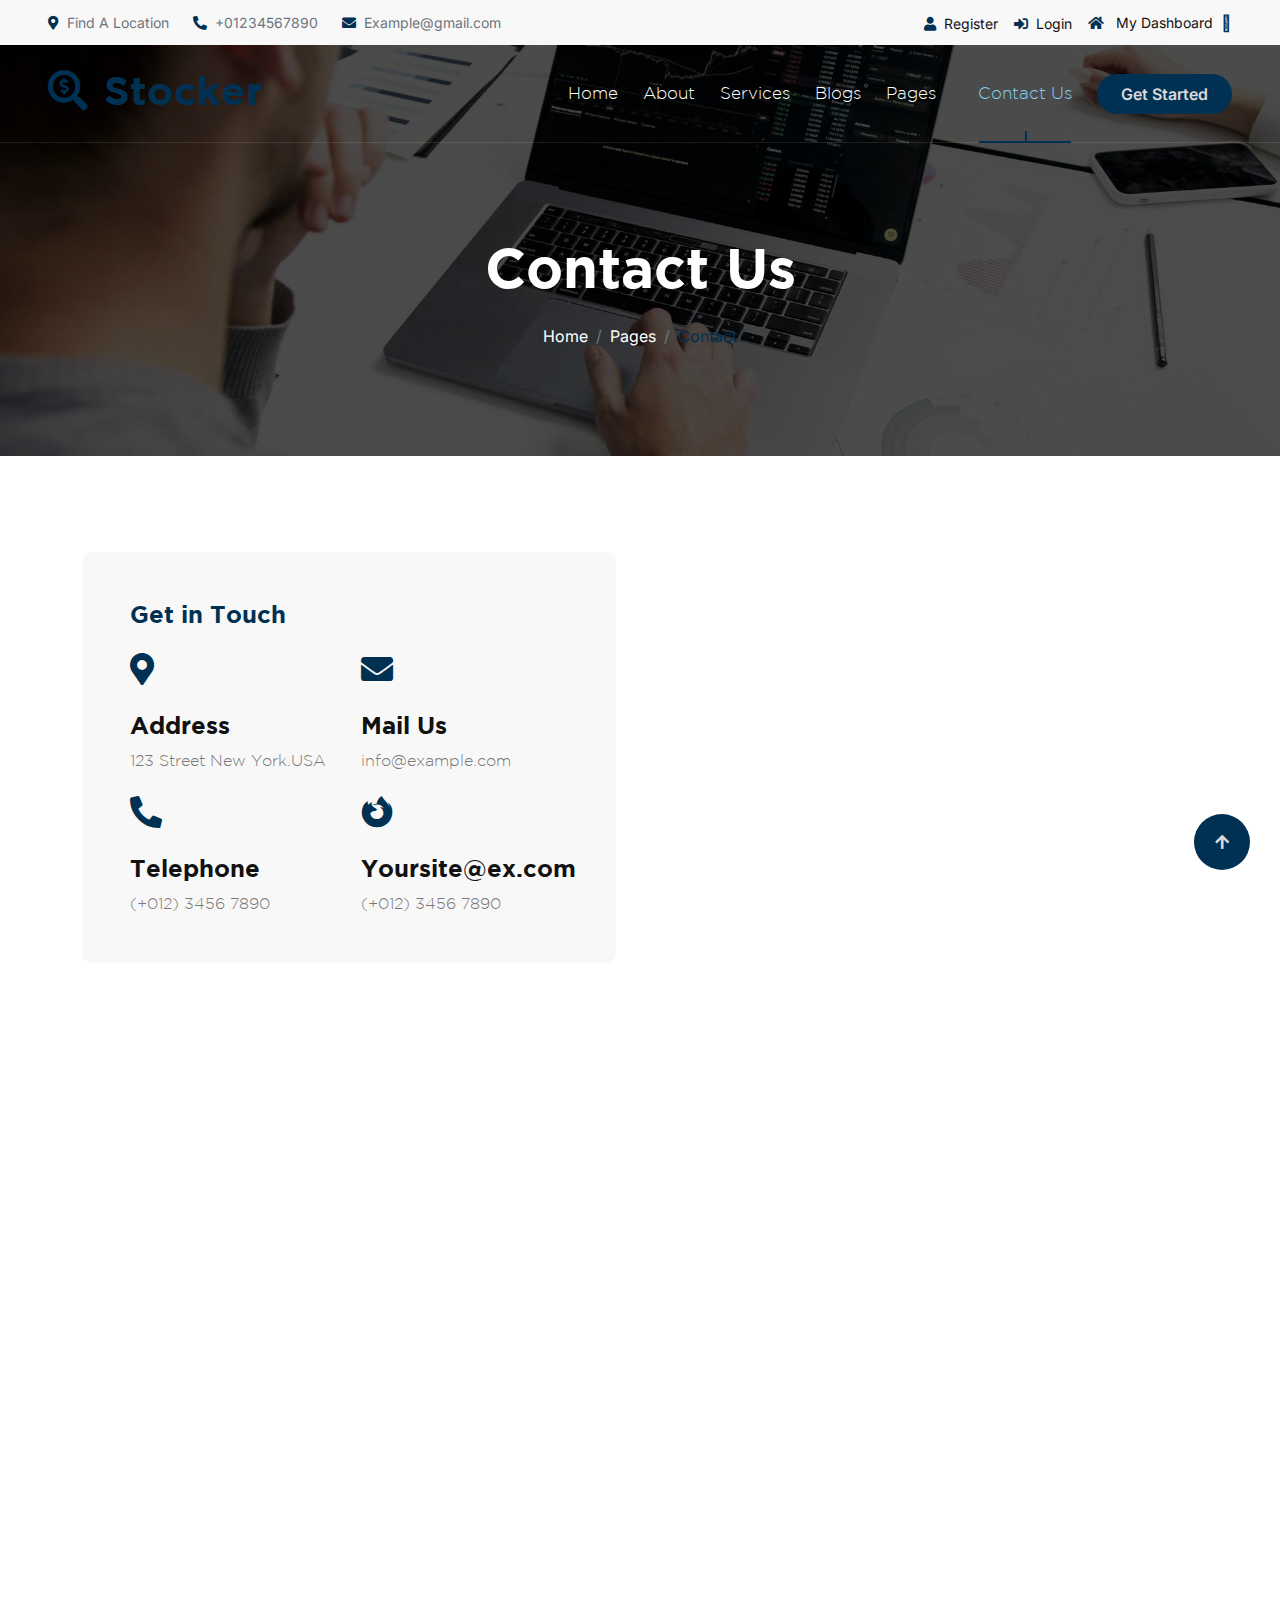
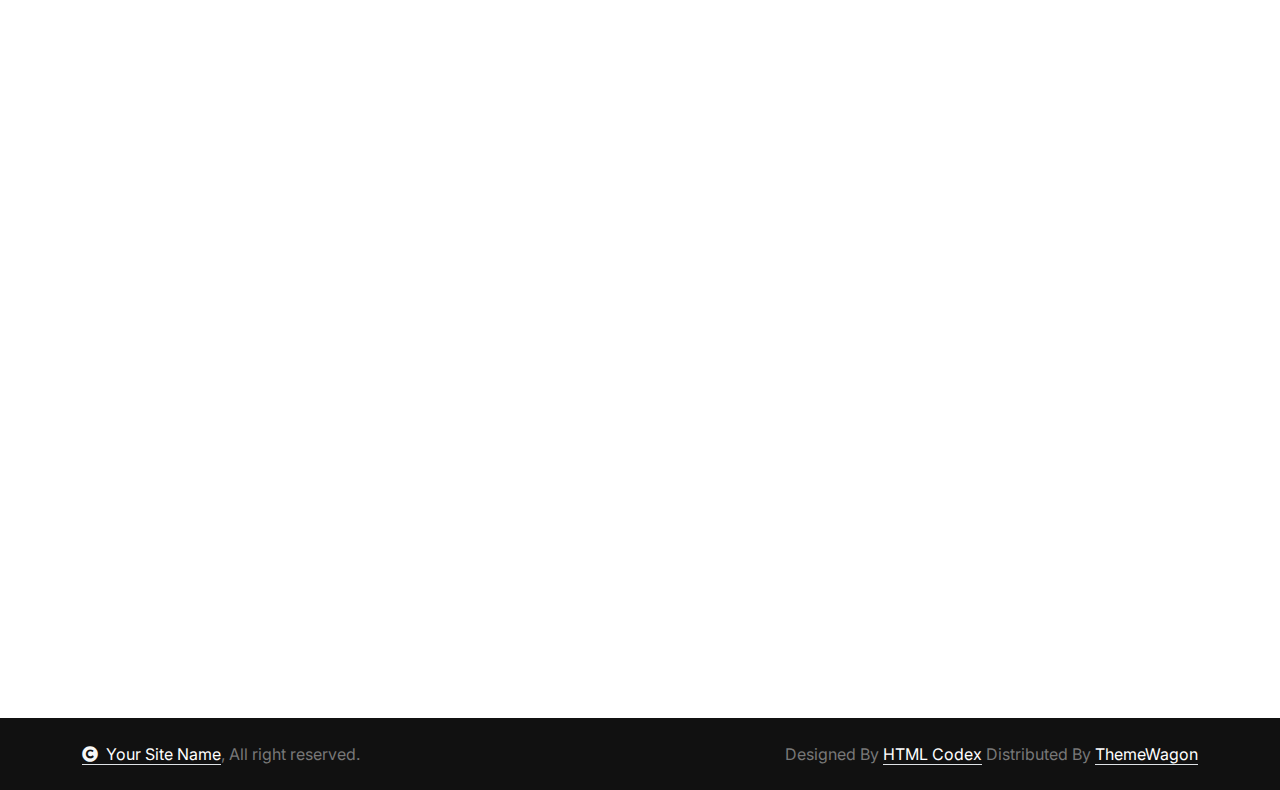
<file: contact.html>
<!DOCTYPE html>
<html lang="en">

    <head>
        <meta charset="utf-8">
        <title>Stocker - Stock Market Website Template</title>
        <meta content="width=device-width, initial-scale=1.0" name="viewport">
        <meta content="" name="keywords">
        <meta content="" name="description">

        <!-- Google Web Fonts -->
        <link rel="preconnect" href="https://fonts.googleapis.com">
        <link rel="preconnect" href="https://fonts.gstatic.com" crossorigin>
        <link href="https://fonts.googleapis.com/css2?family=Inter:wght@100..900&family=Roboto:wght@400;500;700;900&display=swap" rel="stylesheet"> 

        <!-- Icon Font Stylesheet -->
        <link rel="stylesheet" href="https://use.fontawesome.com/releases/v5.15.4/css/all.css"/>
        <link href="https://cdn.jsdelivr.net/npm/bootstrap-icons@1.4.1/font/bootstrap-icons.css" rel="stylesheet">

        <!-- Libraries Stylesheet -->
        <link href="lib/animate/animate.min.css" rel="stylesheet">
        <link href="lib/lightbox/css/lightbox.min.css" rel="stylesheet">
        <link href="lib/owlcarousel/assets/owl.carousel.min.css" rel="stylesheet">


        <!-- Customized Bootstrap Stylesheet -->
        <link href="css/bootstrap.min.css" rel="stylesheet">

        <!-- Template Stylesheet -->
        <link href="css/style.css" rel="stylesheet">
    </head>

    <body>

        <!-- Spinner Start -->
        <div id="spinner" class="show bg-white position-fixed translate-middle w-100 vh-100 top-50 start-50 d-flex align-items-center justify-content-center">
            <div class="spinner-border text-primary" style="width: 3rem; height: 3rem;" role="status">
                <span class="sr-only">Loading...</span>
            </div>
        </div>
        <!-- Spinner End -->

        <!-- Topbar Start -->
        <div class="container-fluid topbar bg-light px-5 d-none d-lg-block">
            <div class="row gx-0 align-items-center">
                <div class="col-lg-8 text-center text-lg-start mb-2 mb-lg-0">
                    <div class="d-flex flex-wrap">
                        <a href="#" class="text-muted small me-4"><i class="fas fa-map-marker-alt text-primary me-2"></i>Find A Location</a>
                        <a href="tel:+01234567890" class="text-muted small me-4"><i class="fas fa-phone-alt text-primary me-2"></i>+01234567890</a>
                        <a href="mailto:example@gmail.com" class="text-muted small me-0"><i class="fas fa-envelope text-primary me-2"></i>Example@gmail.com</a>
                    </div>
                </div>
                <div class="col-lg-4 text-center text-lg-end">
                    <div class="d-inline-flex align-items-center" style="height: 45px;">
                        <a href="#"><small class="me-3 text-dark"><i class="fa fa-user text-primary me-2"></i>Register</small></a>
                        <a href="#"><small class="me-3 text-dark"><i class="fa fa-sign-in-alt text-primary me-2"></i>Login</small></a>
                        <div class="dropdown">
                            <a href="#" class="dropdown-toggle text-dark" data-bs-toggle="dropdown"><small><i class="fa fa-home text-primary me-2"></i> My Dashboard</small></a>
                            <div class="dropdown-menu rounded">
                                <a href="#" class="dropdown-item"><i class="fas fa-user-alt me-2"></i> My Profile</a>
                                <a href="#" class="dropdown-item"><i class="fas fa-comment-alt me-2"></i> Inbox</a>
                                <a href="#" class="dropdown-item"><i class="fas fa-bell me-2"></i> Notifications</a>
                                <a href="#" class="dropdown-item"><i class="fas fa-cog me-2"></i> Account Settings</a>
                                <a href="#" class="dropdown-item"><i class="fas fa-power-off me-2"></i> Log Out</a>
                            </div>
                        </div>
                    </div>
                </div>
            </div>
        </div>
        <!-- Topbar End -->

        <!-- Navbar & Hero Start -->
        <div class="container-fluid position-relative p-0">
            <nav class="navbar navbar-expand-lg navbar-light px-4 px-lg-5 py-3 py-lg-0">
                <a href="" class="navbar-brand p-0">
                    <h1 class="text-primary"><i class="fas fa-search-dollar me-3"></i>Stocker</h1>
                    <!-- <img src="img/logo.png" alt="Logo"> -->
                </a>
                <button class="navbar-toggler" type="button" data-bs-toggle="collapse" data-bs-target="#navbarCollapse">
                    <span class="fa fa-bars"></span>
                </button>
                <div class="collapse navbar-collapse" id="navbarCollapse">
                    <div class="navbar-nav ms-auto py-0">
                        <a href="index.html" class="nav-item nav-link">Home</a>
                        <a href="about.html" class="nav-item nav-link">About</a>
                        <a href="service.html" class="nav-item nav-link">Services</a>
                        <a href="blog.html" class="nav-item nav-link">Blogs</a>
                        <div class="nav-item dropdown">
                            <a href="#" class="nav-link" data-bs-toggle="dropdown">
                                <span class="dropdown-toggle">Pages</span>
                            </a>
                            <div class="dropdown-menu m-0">
                                <a href="feature.html" class="dropdown-item">Our Features</a>
                                <a href="team.html" class="dropdown-item">Our team</a>
                                <a href="testimonial.html" class="dropdown-item">Testimonial</a>
                                <a href="offer.html" class="dropdown-item">Our offer</a>
                                <a href="FAQ.html" class="dropdown-item">FAQs</a>
                                <a href="404.html" class="dropdown-item">404 Page</a>
                            </div>
                        </div>
                        <a href="contact.html" class="nav-item nav-link active">Contact Us</a>
                    </div>
                    <a href="#" class="btn btn-primary rounded-pill py-2 px-4 my-3 my-lg-0 flex-shrink-0">Get Started</a>
                </div>
            </nav>

            <!-- Header Start -->
            <div class="container-fluid bg-breadcrumb">
                <div class="container text-center py-5" style="max-width: 900px;">
                    <h4 class="text-white display-4 mb-4 wow fadeInDown" data-wow-delay="0.1s">Contact Us</h4>
                    <ol class="breadcrumb d-flex justify-content-center mb-0 wow fadeInDown" data-wow-delay="0.3s">
                        <li class="breadcrumb-item"><a href="index.html">Home</a></li>
                        <li class="breadcrumb-item"><a href="#">Pages</a></li>
                        <li class="breadcrumb-item active text-primary">Contact</li>
                    </ol>    
                </div>
            </div>
            <!-- Header End -->
        </div>
        <!-- Navbar & Hero End -->

        <!-- Contact Start -->
        <div class="container-fluid contact py-5">
            <div class="container py-5">
                <div class="row g-5">
                    <div class="col-xl-6">
                        <div class="wow fadeInUp" data-wow-delay="0.2s">
                            <div class="bg-light rounded p-5 mb-5">
                                <h4 class="text-primary mb-4">Get in Touch</h4>
                                <div class="row g-4">
                                    <div class="col-md-6">
                                        <div class="contact-add-item">
                                            <div class="contact-icon text-primary mb-4">
                                                <i class="fas fa-map-marker-alt fa-2x"></i>
                                            </div>
                                            <div>
                                                <h4>Address</h4>
                                                <p class="mb-0">123 Street New York.USA</p>
                                            </div>
                                        </div>
                                    </div>
                                    <div class="col-md-6">
                                        <div class="contact-add-item">
                                            <div class="contact-icon text-primary mb-4">
                                                <i class="fas fa-envelope fa-2x"></i>
                                            </div>
                                            <div>
                                                <h4>Mail Us</h4>
                                                <p class="mb-0">info@example.com</p>
                                            </div>
                                        </div>
                                    </div>
                                    <div class="col-md-6">
                                        <div class="contact-add-item">
                                            <div class="contact-icon text-primary mb-4">
                                                <i class="fa fa-phone-alt fa-2x"></i>
                                            </div>
                                            <div>
                                                <h4>Telephone</h4>
                                                <p class="mb-0">(+012) 3456 7890</p>
                                            </div>
                                        </div>
                                    </div>
                                    <div class="col-md-6">
                                        <div class="contact-add-item">
                                            <div class="contact-icon text-primary mb-4">
                                                <i class="fab fa-firefox-browser fa-2x"></i>
                                            </div>
                                            <div>
                                                <h4>Yoursite@ex.com</h4>
                                                <p class="mb-0">(+012) 3456 7890</p>
                                            </div>
                                        </div>
                                    </div>
                                </div>
                            </div>
                            <div class="bg-light p-5 rounded h-100 wow fadeInUp" data-wow-delay="0.2s">
                                <h4 class="text-primary">Send Your Message</h4>
                                <p class="mb-4">The contact form is currently inactive. Get a functional and working contact form with Ajax & PHP in a few minutes. Just copy and paste the files, add a little code and you're done. <a class="text-primary fw-bold" href="https://htmlcodex.com/contact-form">Download Now</a>.</p>
                                <form>
                                    <div class="row g-4">
                                        <div class="col-lg-12 col-xl-6">
                                            <div class="form-floating">
                                                <input type="text" class="form-control border-0" id="name" placeholder="Your Name">
                                                <label for="name">Your Name</label>
                                            </div>
                                        </div>
                                        <div class="col-lg-12 col-xl-6">
                                            <div class="form-floating">
                                                <input type="email" class="form-control border-0" id="email" placeholder="Your Email">
                                                <label for="email">Your Email</label>
                                            </div>
                                        </div>
                                        <div class="col-lg-12 col-xl-6">
                                            <div class="form-floating">
                                                <input type="phone" class="form-control border-0" id="phone" placeholder="Phone">
                                                <label for="phone">Your Phone</label>
                                            </div>
                                        </div>
                                        <div class="col-lg-12 col-xl-6">
                                            <div class="form-floating">
                                                <input type="text" class="form-control border-0" id="project" placeholder="Project">
                                                <label for="project">Your Project</label>
                                            </div>
                                        </div>
                                        <div class="col-12">
                                            <div class="form-floating">
                                                <input type="text" class="form-control border-0" id="subject" placeholder="Subject">
                                                <label for="subject">Subject</label>
                                            </div>
                                        </div>
                                        <div class="col-12">
                                            <div class="form-floating">
                                                <textarea class="form-control border-0" placeholder="Leave a message here" id="message" style="height: 160px"></textarea>
                                                <label for="message">Message</label>
                                            </div>

                                        </div>
                                        <div class="col-12">
                                            <button class="btn btn-primary w-100 py-3">Send Message</button>
                                        </div>
                                    </div>
                                </form>
                            </div>
                        </div>
                    </div>
                    <div class="col-xl-6 wow fadeInRight" data-wow-delay="0.2s">
                        <div class="rounded h-100">
                            <iframe class="rounded h-100 w-100" 
                            style="height: 400px;" src="https://www.google.com/maps/embed?pb=!1m18!1m12!1m3!1d387191.33750346623!2d-73.97968099999999!3d40.6974881!2m3!1f0!2f0!3f0!3m2!1i1024!2i768!4f13.1!3m3!1m2!1s0x89c24fa5d33f083b%3A0xc80b8f06e177fe62!2sNew%20York%2C%20NY%2C%20USA!5e0!3m2!1sen!2sbd!4v1694259649153!5m2!1sen!2sbd" 
                            loading="lazy" referrerpolicy="no-referrer-when-downgrade"></iframe>
                        </div>
                    </div>
                </div>
            </div>
        </div>
        <!-- Contact End -->

        <!-- Footer Start -->
        <div class="container-fluid footer py-5 wow fadeIn" data-wow-delay="0.2s">
            <div class="container py-5 border-start-0 border-end-0" style="border: 1px solid; border-color: rgb(255, 255, 255, 0.08);">
                <div class="row g-5">
                    <div class="col-md-6 col-lg-6 col-xl-4">
                        <div class="footer-item">
                            <a href="index.html" class="p-0">
                                <h4 class="text-white"><i class="fas fa-search-dollar me-3"></i>Stocker</h4>
                                <!-- <img src="img/logo.png" alt="Logo"> -->
                            </a>
                            <p class="mb-4">Dolor amet sit justo amet elitr clita ipsum elitr est.Lorem ipsum dolor sit amet, consectetur adipiscing...</p>
                            <div class="d-flex">
                                <a href="#" class="bg-primary d-flex rounded align-items-center py-2 px-3 me-2">
                                    <i class="fas fa-apple-alt text-white"></i>
                                    <div class="ms-3">
                                        <small class="text-white">Download on the</small>
                                        <h6 class="text-white">App Store</h6>
                                    </div>
                                </a>
                                <a href="#" class="bg-dark d-flex rounded align-items-center py-2 px-3 ms-2">
                                    <i class="fas fa-play text-primary"></i>
                                    <div class="ms-3">
                                        <small class="text-white">Get it on</small>
                                        <h6 class="text-white">Google Play</h6>
                                    </div>
                                </a>
                            </div>
                        </div>
                    </div>
                    <div class="col-md-6 col-lg-6 col-xl-2">
                        <div class="footer-item">
                            <h4 class="text-white mb-4">Quick Links</h4>
                            <a href="#"><i class="fas fa-angle-right me-2"></i> About Us</a>
                            <a href="#"><i class="fas fa-angle-right me-2"></i> Feature</a>
                            <a href="#"><i class="fas fa-angle-right me-2"></i> Attractions</a>
                            <a href="#"><i class="fas fa-angle-right me-2"></i> Tickets</a>
                            <a href="#"><i class="fas fa-angle-right me-2"></i> Blog</a>
                            <a href="#"><i class="fas fa-angle-right me-2"></i> Contact us</a>
                        </div>
                    </div>
                    <div class="col-md-6 col-lg-6 col-xl-3">
                        <div class="footer-item">
                            <h4 class="text-white mb-4">Support</h4>
                            <a href="#"><i class="fas fa-angle-right me-2"></i> Privacy Policy</a>
                            <a href="#"><i class="fas fa-angle-right me-2"></i> Terms & Conditions</a>
                            <a href="#"><i class="fas fa-angle-right me-2"></i> Disclaimer</a>
                            <a href="#"><i class="fas fa-angle-right me-2"></i> Support</a>
                            <a href="#"><i class="fas fa-angle-right me-2"></i> FAQ</a>
                            <a href="#"><i class="fas fa-angle-right me-2"></i> Help</a>
                        </div>
                    </div>
                    <div class="col-md-6 col-lg-6 col-xl-3">
                        <div class="footer-item">
                            <h4 class="text-white mb-4">Contact Info</h4>
                            <div class="d-flex align-items-center">
                                <i class="fas fa-map-marker-alt text-primary me-3"></i>
                                <p class="text-white mb-0">123 Street New York.USA</p>
                            </div>
                            <div class="d-flex align-items-center">
                                <i class="fas fa-envelope text-primary me-3"></i>
                                <p class="text-white mb-0">info@example.com</p>
                            </div>
                            <div class="d-flex align-items-center">
                                <i class="fa fa-phone-alt text-primary me-3"></i>
                                <p class="text-white mb-0">(+012) 3456 7890</p>
                            </div>
                            <div class="d-flex align-items-center mb-4">
                                <i class="fab fa-firefox-browser text-primary me-3"></i>
                                <p class="text-white mb-0">Yoursite@ex.com</p>
                            </div>
                            <div class="d-flex">
                                <a class="btn btn-primary btn-sm-square rounded-circle me-3" href="#"><i class="fab fa-facebook-f text-white"></i></a>
                                <a class="btn btn-primary btn-sm-square rounded-circle me-3" href="#"><i class="fab fa-twitter text-white"></i></a>
                                <a class="btn btn-primary btn-sm-square rounded-circle me-3" href="#"><i class="fab fa-instagram text-white"></i></a>
                                <a class="btn btn-primary btn-sm-square rounded-circle me-0" href="#"><i class="fab fa-linkedin-in text-white"></i></a>
                            </div>
                        </div>
                    </div>
                </div>
            </div>
        </div>
        <!-- Footer End -->
        
        <!-- Copyright Start -->
        <div class="container-fluid copyright py-4">
            <div class="container">
                <div class="row g-4 align-items-center">
                    <div class="col-md-6 text-center text-md-start mb-md-0">
                        <span class="text-body"><a href="#" class="border-bottom text-white"><i class="fas fa-copyright text-light me-2"></i>Your Site Name</a>, All right reserved.</span>
                    </div>
                    <div class="col-md-6 text-center text-md-end text-body">
                        <!--/*** This template is free as long as you keep the below author’s credit link/attribution link/backlink. ***/-->
                        <!--/*** If you'd like to use the template without the below author’s credit link/attribution link/backlink, ***/-->
                        <!--/*** you can purchase the Credit Removal License from "https://htmlcodex.com/credit-removal". ***/-->
                        Designed By <a class="border-bottom text-white" href="https://htmlcodex.com">HTML Codex</a> Distributed By <a class="border-bottom text-white" href="https://themewagon.com">ThemeWagon</a>
                    </div>
                </div>
            </div>
        </div>
        <!-- Copyright End -->


        <!-- Back to Top -->
        <a href="#" class="btn btn-primary btn-lg-square rounded-circle back-to-top"><i class="fa fa-arrow-up"></i></a>   

        
        <!-- JavaScript Libraries -->
        <script src="https://ajax.googleapis.com/ajax/libs/jquery/3.6.4/jquery.min.js"></script>
        <script src="https://cdn.jsdelivr.net/npm/bootstrap@5.0.0/dist/js/bootstrap.bundle.min.js"></script>
        <script src="lib/wow/wow.min.js"></script>
        <script src="lib/easing/easing.min.js"></script>
        <script src="lib/waypoints/waypoints.min.js"></script>
        <script src="lib/counterup/counterup.min.js"></script>
        <script src="lib/lightbox/js/lightbox.min.js"></script>
        <script src="lib/owlcarousel/owl.carousel.min.js"></script>
        

        <!-- Template Javascript -->
        <script src="js/main.js"></script>
    </body>

</html>
</file>
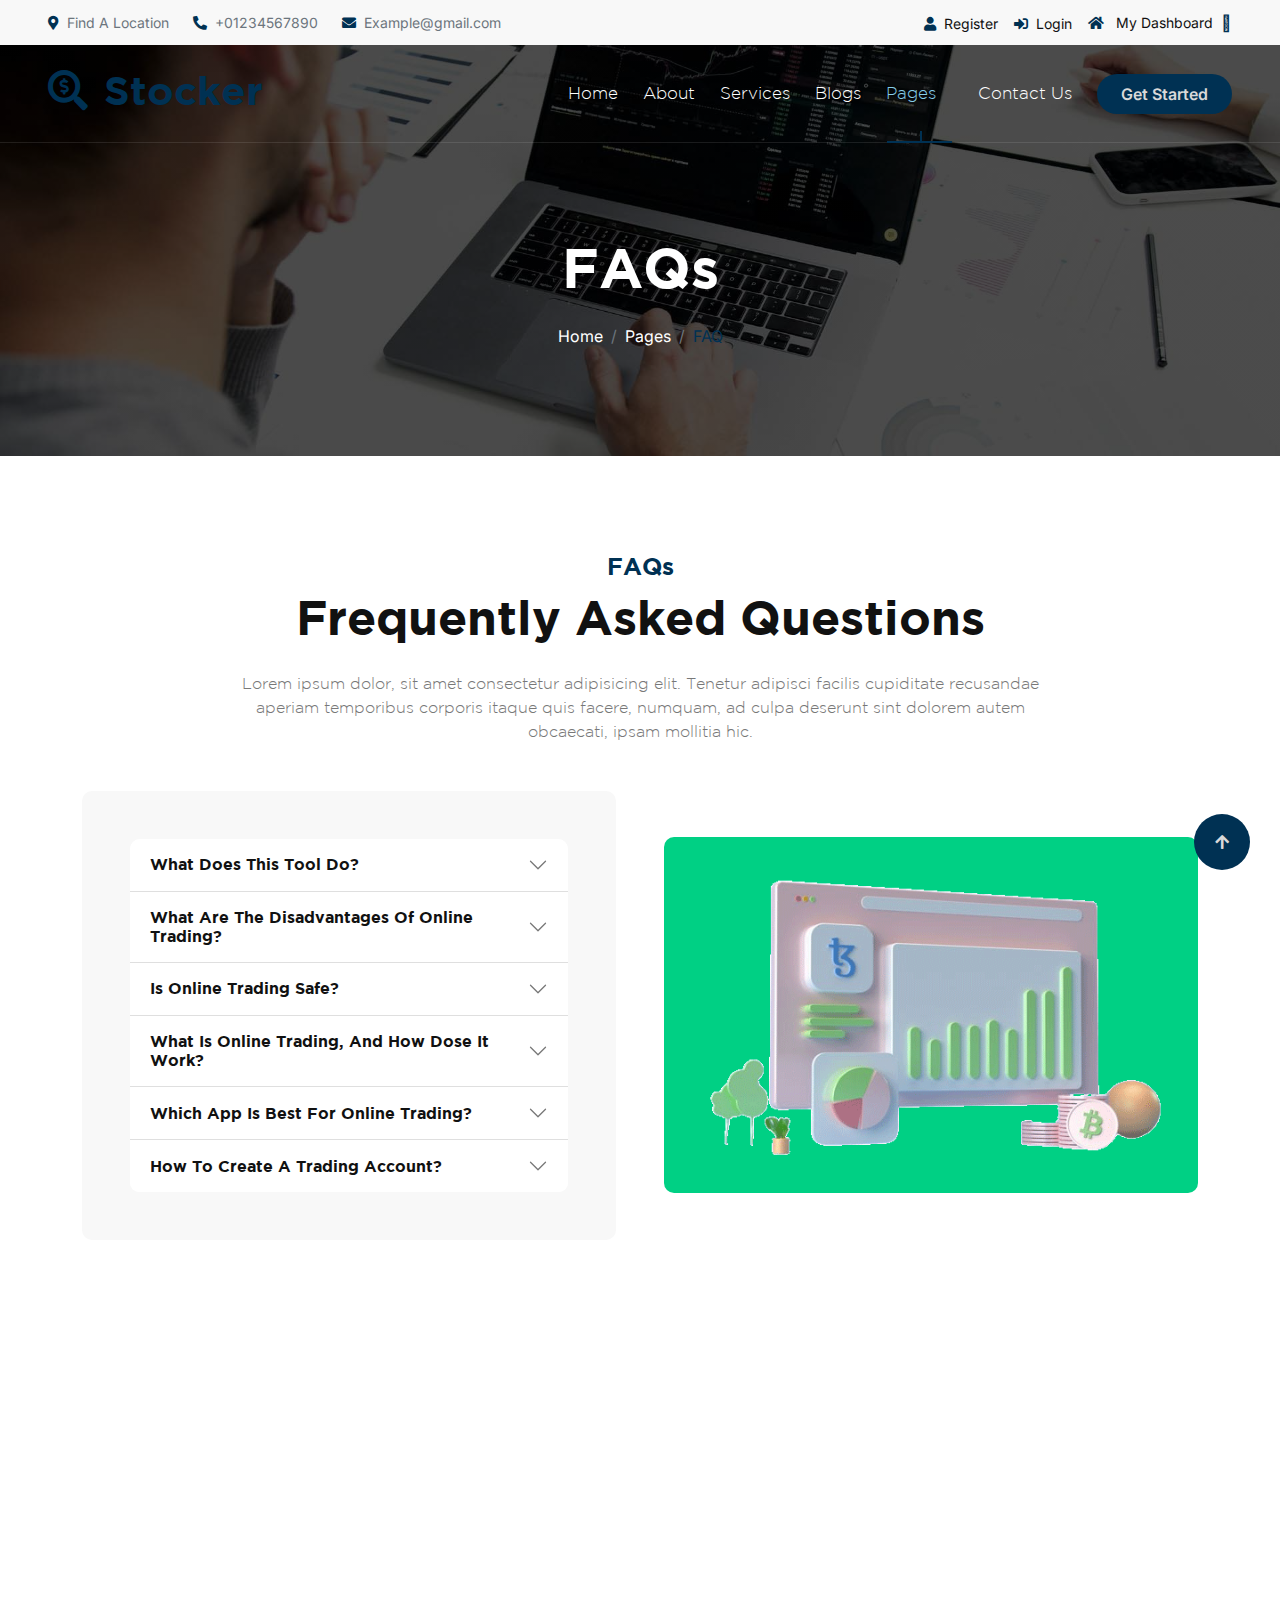
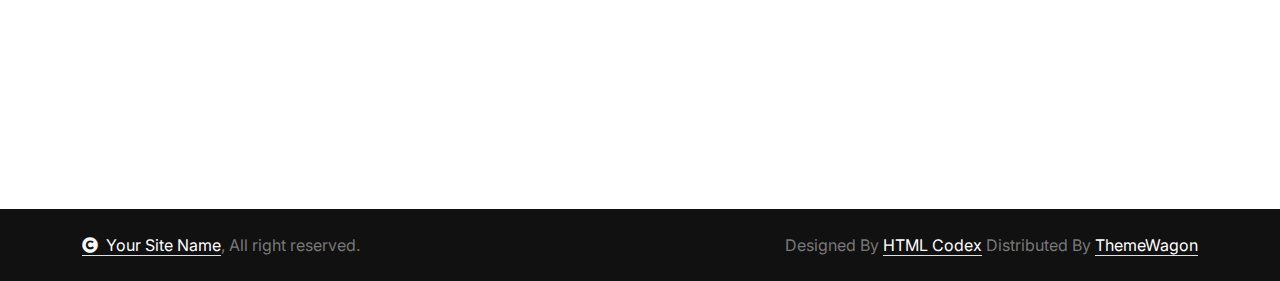
<file: FAQ.html>
<!DOCTYPE html>
<html lang="en">

    <head>
        <meta charset="utf-8">
        <title>Stocker - Stock Market Website Template</title>
        <meta content="width=device-width, initial-scale=1.0" name="viewport">
        <meta content="" name="keywords">
        <meta content="" name="description">

        <!-- Google Web Fonts -->
        <link rel="preconnect" href="https://fonts.googleapis.com">
        <link rel="preconnect" href="https://fonts.gstatic.com" crossorigin>
        <link href="https://fonts.googleapis.com/css2?family=Inter:wght@100..900&family=Roboto:wght@400;500;700;900&display=swap" rel="stylesheet"> 

        <!-- Icon Font Stylesheet -->
        <link rel="stylesheet" href="https://use.fontawesome.com/releases/v5.15.4/css/all.css"/>
        <link href="https://cdn.jsdelivr.net/npm/bootstrap-icons@1.4.1/font/bootstrap-icons.css" rel="stylesheet">

        <!-- Libraries Stylesheet -->
        <link href="lib/animate/animate.min.css" rel="stylesheet">
        <link href="lib/lightbox/css/lightbox.min.css" rel="stylesheet">
        <link href="lib/owlcarousel/assets/owl.carousel.min.css" rel="stylesheet">


        <!-- Customized Bootstrap Stylesheet -->
        <link href="css/bootstrap.min.css" rel="stylesheet">

        <!-- Template Stylesheet -->
        <link href="css/style.css" rel="stylesheet">
    </head>

    <body>

        <!-- Spinner Start -->
        <div id="spinner" class="show bg-white position-fixed translate-middle w-100 vh-100 top-50 start-50 d-flex align-items-center justify-content-center">
            <div class="spinner-border text-primary" style="width: 3rem; height: 3rem;" role="status">
                <span class="sr-only">Loading...</span>
            </div>
        </div>
        <!-- Spinner End -->

        <!-- Topbar Start -->
        <div class="container-fluid topbar bg-light px-5 d-none d-lg-block">
            <div class="row gx-0 align-items-center">
                <div class="col-lg-8 text-center text-lg-start mb-2 mb-lg-0">
                    <div class="d-flex flex-wrap">
                        <a href="#" class="text-muted small me-4"><i class="fas fa-map-marker-alt text-primary me-2"></i>Find A Location</a>
                        <a href="tel:+01234567890" class="text-muted small me-4"><i class="fas fa-phone-alt text-primary me-2"></i>+01234567890</a>
                        <a href="mailto:example@gmail.com" class="text-muted small me-0"><i class="fas fa-envelope text-primary me-2"></i>Example@gmail.com</a>
                    </div>
                </div>
                <div class="col-lg-4 text-center text-lg-end">
                    <div class="d-inline-flex align-items-center" style="height: 45px;">
                        <a href="#"><small class="me-3 text-dark"><i class="fa fa-user text-primary me-2"></i>Register</small></a>
                        <a href="#"><small class="me-3 text-dark"><i class="fa fa-sign-in-alt text-primary me-2"></i>Login</small></a>
                        <div class="dropdown">
                            <a href="#" class="dropdown-toggle text-dark" data-bs-toggle="dropdown"><small><i class="fa fa-home text-primary me-2"></i> My Dashboard</small></a>
                            <div class="dropdown-menu rounded">
                                <a href="#" class="dropdown-item"><i class="fas fa-user-alt me-2"></i> My Profile</a>
                                <a href="#" class="dropdown-item"><i class="fas fa-comment-alt me-2"></i> Inbox</a>
                                <a href="#" class="dropdown-item"><i class="fas fa-bell me-2"></i> Notifications</a>
                                <a href="#" class="dropdown-item"><i class="fas fa-cog me-2"></i> Account Settings</a>
                                <a href="#" class="dropdown-item"><i class="fas fa-power-off me-2"></i> Log Out</a>
                            </div>
                        </div>
                    </div>
                </div>
            </div>
        </div>
        <!-- Topbar End -->

        <!-- Navbar & Hero Start -->
        <div class="container-fluid position-relative p-0">
            <nav class="navbar navbar-expand-lg navbar-light px-4 px-lg-5 py-3 py-lg-0">
                <a href="" class="navbar-brand p-0">
                    <h1 class="text-primary"><i class="fas fa-search-dollar me-3"></i>Stocker</h1>
                    <!-- <img src="img/logo.png" alt="Logo"> -->
                </a>
                <button class="navbar-toggler" type="button" data-bs-toggle="collapse" data-bs-target="#navbarCollapse">
                    <span class="fa fa-bars"></span>
                </button>
                <div class="collapse navbar-collapse" id="navbarCollapse">
                    <div class="navbar-nav ms-auto py-0">
                        <a href="index.html" class="nav-item nav-link">Home</a>
                        <a href="about.html" class="nav-item nav-link">About</a>
                        <a href="service.html" class="nav-item nav-link">Services</a>
                        <a href="blog.html" class="nav-item nav-link">Blogs</a>
                        <div class="nav-item dropdown">
                            <a href="#" class="nav-link active" data-bs-toggle="dropdown">
                                <span class="dropdown-toggle">Pages</span>
                            </a>
                            <div class="dropdown-menu m-0">
                                <a href="feature.html" class="dropdown-item">Our Features</a>
                                <a href="team.html" class="dropdown-item">Our team</a>
                                <a href="testimonial.html" class="dropdown-item">Testimonial</a>
                                <a href="offer.html" class="dropdown-item">Our offer</a>
                                <a href="FAQ.html" class="dropdown-item active">FAQs</a>
                                <a href="404.html" class="dropdown-item">404 Page</a>
                            </div>
                        </div>
                        <a href="contact.html" class="nav-item nav-link">Contact Us</a>
                    </div>
                    <a href="#" class="btn btn-primary rounded-pill py-2 px-4 my-3 my-lg-0 flex-shrink-0">Get Started</a>
                </div>
            </nav>

            <!-- Header Start -->
            <div class="container-fluid bg-breadcrumb">
                <div class="container text-center py-5" style="max-width: 900px;">
                    <h4 class="text-white display-4 mb-4 wow fadeInDown" data-wow-delay="0.1s">FAQs</h4>
                    <ol class="breadcrumb d-flex justify-content-center mb-0 wow fadeInDown" data-wow-delay="0.3s">
                        <li class="breadcrumb-item"><a href="index.html">Home</a></li>
                        <li class="breadcrumb-item"><a href="#">Pages</a></li>
                        <li class="breadcrumb-item active text-primary">FAQ</li>
                    </ol>    
                </div>
            </div>
            <!-- Header End -->
        </div>
        <!-- Navbar & Hero End -->


        <!-- FAQs Start -->
        <div class="container-fluid faq-section py-5">
            <div class="container py-5 overflow-hidden">
                <div class="text-center mx-auto pb-5 wow fadeInUp" data-wow-delay="0.2s" style="max-width: 800px;">
                    <h4 class="text-primary">FAQs</h4>
                    <h1 class="display-5 mb-4">Frequently Asked Questions</h1>
                    <p class="mb-0">Lorem ipsum dolor, sit amet consectetur adipisicing elit. Tenetur adipisci facilis cupiditate recusandae aperiam temporibus corporis itaque quis facere, numquam, ad culpa deserunt sint dolorem autem obcaecati, ipsam mollitia hic.
                    </p>
                </div>
                <div class="row g-5 align-items-center">
                    <div class="col-lg-6 wow fadeInLeft" data-wow-delay="0.2s">
                        <div class="accordion accordion-flush bg-light rounded p-5" id="accordionFlushSection">
                            <div class="accordion-item rounded-top">
                                <h2 class="accordion-header" id="flush-headingOne">
                                    <button class="accordion-button collapsed rounded-top" type="button" data-bs-toggle="collapse" data-bs-target="#flush-collapseOne" aria-expanded="false" aria-controls="flush-collapseOne">
                                    What Does This Tool Do?
                                    </button>
                                </h2>
                                <div id="flush-collapseOne" class="accordion-collapse collapse" aria-labelledby="flush-headingOne" data-bs-parent="#accordionFlushSection">
                                    <div class="accordion-body">Placeholder content for this accordion, which is intended to demonstrate the <code>.accordion-flush</code> class. This is the first item's accordion body.</div>
                                </div>
                            </div>
                            <div class="accordion-item">
                                <h2 class="accordion-header" id="flush-headingTwo">
                                    <button class="accordion-button collapsed" type="button" data-bs-toggle="collapse" data-bs-target="#flush-collapseTwo" aria-expanded="false" aria-controls="flush-collapseTwo">
                                    What Are The Disadvantages Of Online Trading?
                                    </button>
                                </h2>
                                <div id="flush-collapseTwo" class="accordion-collapse collapse" aria-labelledby="flush-headingTwo" data-bs-parent="#accordionFlushSection">
                                    <div class="accordion-body">Placeholder content for this accordion, which is intended to demonstrate the <code>.accordion-flush</code> class. This is the second item's accordion body. Let's imagine this being filled with some actual content.</div>
                                </div>
                            </div>
                            <div class="accordion-item">
                                <h2 class="accordion-header" id="flush-headingThree">
                                    <button class="accordion-button collapsed" type="button" data-bs-toggle="collapse" data-bs-target="#flush-collapseThree" aria-expanded="false" aria-controls="flush-collapseThree">
                                    Is Online Trading Safe?
                                    </button>
                                </h2>
                                <div id="flush-collapseThree" class="accordion-collapse collapse" aria-labelledby="flush-headingThree" data-bs-parent="#accordionFlushSection">
                                    <div class="accordion-body">Placeholder content for this accordion, which is intended to demonstrate the <code>.accordion-flush</code> class. This is the second item's accordion body. Let's imagine this being filled with some actual content.</div>
                                </div>
                            </div>
                            <div class="accordion-item">
                                <h2 class="accordion-header" id="flush-headingFour">
                                    <button class="accordion-button collapsed" type="button" data-bs-toggle="collapse" data-bs-target="#flush-collapseFour" aria-expanded="false" aria-controls="flush-collapseFour">
                                    What Is Online Trading, And How Dose It Work?
                                    </button>
                                </h2>
                                <div id="flush-collapseFour" class="accordion-collapse collapse" aria-labelledby="flush-headingFour" data-bs-parent="#accordionFlushSection">
                                    <div class="accordion-body">Placeholder content for this accordion, which is intended to demonstrate the <code>.accordion-flush</code> class. This is the second item's accordion body. Let's imagine this being filled with some actual content.</div>
                                </div>
                            </div>
                            <div class="accordion-item">
                                <h2 class="accordion-header" id="flush-headingFive">
                                    <button class="accordion-button collapsed" type="button" data-bs-toggle="collapse" data-bs-target="#flush-collapseFive" aria-expanded="false" aria-controls="flush-collapseFive">
                                    Which App Is Best For Online Trading?
                                    </button>
                                </h2>
                                <div id="flush-collapseFive" class="accordion-collapse collapse" aria-labelledby="flush-headingFive" data-bs-parent="#accordionFlushSection">
                                    <div class="accordion-body">Placeholder content for this accordion, which is intended to demonstrate the <code>.accordion-flush</code> class. This is the second item's accordion body. Let's imagine this being filled with some actual content.</div>
                                </div>
                            </div>
                            <div class="accordion-item rounded-bottom">
                                <h2 class="accordion-header" id="flush-headingSix">
                                    <button class="accordion-button collapsed" type="button" data-bs-toggle="collapse" data-bs-target="#flush-collapseSix" aria-expanded="false" aria-controls="flush-collapseSix">
                                    How To Create A Trading Account?
                                    </button>
                                </h2>
                                <div id="flush-collapseSix" class="accordion-collapse collapse" aria-labelledby="flush-headingSix" data-bs-parent="#accordionFlushSection">
                                    <div class="accordion-body">Placeholder content for this accordion, which is intended to demonstrate the <code>.accordion-flush</code> class. This is the third item's accordion body. Nothing more exciting happening here in terms of content, but just filling up the space to make it look, at least at first glance, a bit more representative of how this would look in a real-world application.</div>
                                </div>
                            </div>
                        </div>
                    </div>
                    <div class="col-lg-6 wow fadeInRight" data-wow-delay="0.2s">
                        <div class="bg-primary rounded">
                            <img src="img/about-2.png" class="img-fluid w-100" alt="">
                        </div>
                    </div>
                </div>
            </div>
        </div>
        <!-- FAQs End -->

        <!-- Footer Start -->
        <div class="container-fluid footer py-5 wow fadeIn" data-wow-delay="0.2s">
            <div class="container py-5 border-start-0 border-end-0" style="border: 1px solid; border-color: rgb(255, 255, 255, 0.08);">
                <div class="row g-5">
                    <div class="col-md-6 col-lg-6 col-xl-4">
                        <div class="footer-item">
                            <a href="index.html" class="p-0">
                                <h4 class="text-white"><i class="fas fa-search-dollar me-3"></i>Stocker</h4>
                                <!-- <img src="img/logo.png" alt="Logo"> -->
                            </a>
                            <p class="mb-4">Dolor amet sit justo amet elitr clita ipsum elitr est.Lorem ipsum dolor sit amet, consectetur adipiscing...</p>
                            <div class="d-flex">
                                <a href="#" class="bg-primary d-flex rounded align-items-center py-2 px-3 me-2">
                                    <i class="fas fa-apple-alt text-white"></i>
                                    <div class="ms-3">
                                        <small class="text-white">Download on the</small>
                                        <h6 class="text-white">App Store</h6>
                                    </div>
                                </a>
                                <a href="#" class="bg-dark d-flex rounded align-items-center py-2 px-3 ms-2">
                                    <i class="fas fa-play text-primary"></i>
                                    <div class="ms-3">
                                        <small class="text-white">Get it on</small>
                                        <h6 class="text-white">Google Play</h6>
                                    </div>
                                </a>
                            </div>
                        </div>
                    </div>
                    <div class="col-md-6 col-lg-6 col-xl-2">
                        <div class="footer-item">
                            <h4 class="text-white mb-4">Quick Links</h4>
                            <a href="#"><i class="fas fa-angle-right me-2"></i> About Us</a>
                            <a href="#"><i class="fas fa-angle-right me-2"></i> Feature</a>
                            <a href="#"><i class="fas fa-angle-right me-2"></i> Attractions</a>
                            <a href="#"><i class="fas fa-angle-right me-2"></i> Tickets</a>
                            <a href="#"><i class="fas fa-angle-right me-2"></i> Blog</a>
                            <a href="#"><i class="fas fa-angle-right me-2"></i> Contact us</a>
                        </div>
                    </div>
                    <div class="col-md-6 col-lg-6 col-xl-3">
                        <div class="footer-item">
                            <h4 class="text-white mb-4">Support</h4>
                            <a href="#"><i class="fas fa-angle-right me-2"></i> Privacy Policy</a>
                            <a href="#"><i class="fas fa-angle-right me-2"></i> Terms & Conditions</a>
                            <a href="#"><i class="fas fa-angle-right me-2"></i> Disclaimer</a>
                            <a href="#"><i class="fas fa-angle-right me-2"></i> Support</a>
                            <a href="#"><i class="fas fa-angle-right me-2"></i> FAQ</a>
                            <a href="#"><i class="fas fa-angle-right me-2"></i> Help</a>
                        </div>
                    </div>
                    <div class="col-md-6 col-lg-6 col-xl-3">
                        <div class="footer-item">
                            <h4 class="text-white mb-4">Contact Info</h4>
                            <div class="d-flex align-items-center">
                                <i class="fas fa-map-marker-alt text-primary me-3"></i>
                                <p class="text-white mb-0">123 Street New York.USA</p>
                            </div>
                            <div class="d-flex align-items-center">
                                <i class="fas fa-envelope text-primary me-3"></i>
                                <p class="text-white mb-0">info@example.com</p>
                            </div>
                            <div class="d-flex align-items-center">
                                <i class="fa fa-phone-alt text-primary me-3"></i>
                                <p class="text-white mb-0">(+012) 3456 7890</p>
                            </div>
                            <div class="d-flex align-items-center mb-4">
                                <i class="fab fa-firefox-browser text-primary me-3"></i>
                                <p class="text-white mb-0">Yoursite@ex.com</p>
                            </div>
                            <div class="d-flex">
                                <a class="btn btn-primary btn-sm-square rounded-circle me-3" href="#"><i class="fab fa-facebook-f text-white"></i></a>
                                <a class="btn btn-primary btn-sm-square rounded-circle me-3" href="#"><i class="fab fa-twitter text-white"></i></a>
                                <a class="btn btn-primary btn-sm-square rounded-circle me-3" href="#"><i class="fab fa-instagram text-white"></i></a>
                                <a class="btn btn-primary btn-sm-square rounded-circle me-0" href="#"><i class="fab fa-linkedin-in text-white"></i></a>
                            </div>
                        </div>
                    </div>
                </div>
            </div>
        </div>
        <!-- Footer End -->
        
        <!-- Copyright Start -->
        <div class="container-fluid copyright py-4">
            <div class="container">
                <div class="row g-4 align-items-center">
                    <div class="col-md-6 text-center text-md-start mb-md-0">
                        <span class="text-body"><a href="#" class="border-bottom text-white"><i class="fas fa-copyright text-light me-2"></i>Your Site Name</a>, All right reserved.</span>
                    </div>
                    <div class="col-md-6 text-center text-md-end text-body">
                        <!--/*** This template is free as long as you keep the below author’s credit link/attribution link/backlink. ***/-->
                        <!--/*** If you'd like to use the template without the below author’s credit link/attribution link/backlink, ***/-->
                        <!--/*** you can purchase the Credit Removal License from "https://htmlcodex.com/credit-removal". ***/-->
                        Designed By <a class="border-bottom text-white" href="https://htmlcodex.com">HTML Codex</a> Distributed By <a class="border-bottom text-white" href="https://themewagon.com">ThemeWagon</a>
                    </div>
                </div>
            </div>
        </div>
        <!-- Copyright End -->


        <!-- Back to Top -->
        <a href="#" class="btn btn-primary btn-lg-square rounded-circle back-to-top"><i class="fa fa-arrow-up"></i></a>   

        
        <!-- JavaScript Libraries -->
        <script src="https://ajax.googleapis.com/ajax/libs/jquery/3.6.4/jquery.min.js"></script>
        <script src="https://cdn.jsdelivr.net/npm/bootstrap@5.0.0/dist/js/bootstrap.bundle.min.js"></script>
        <script src="lib/wow/wow.min.js"></script>
        <script src="lib/easing/easing.min.js"></script>
        <script src="lib/waypoints/waypoints.min.js"></script>
        <script src="lib/counterup/counterup.min.js"></script>
        <script src="lib/lightbox/js/lightbox.min.js"></script>
        <script src="lib/owlcarousel/owl.carousel.min.js"></script>
        

        <!-- Template Javascript -->
        <script src="js/main.js"></script>
    </body>

</html>
</file>
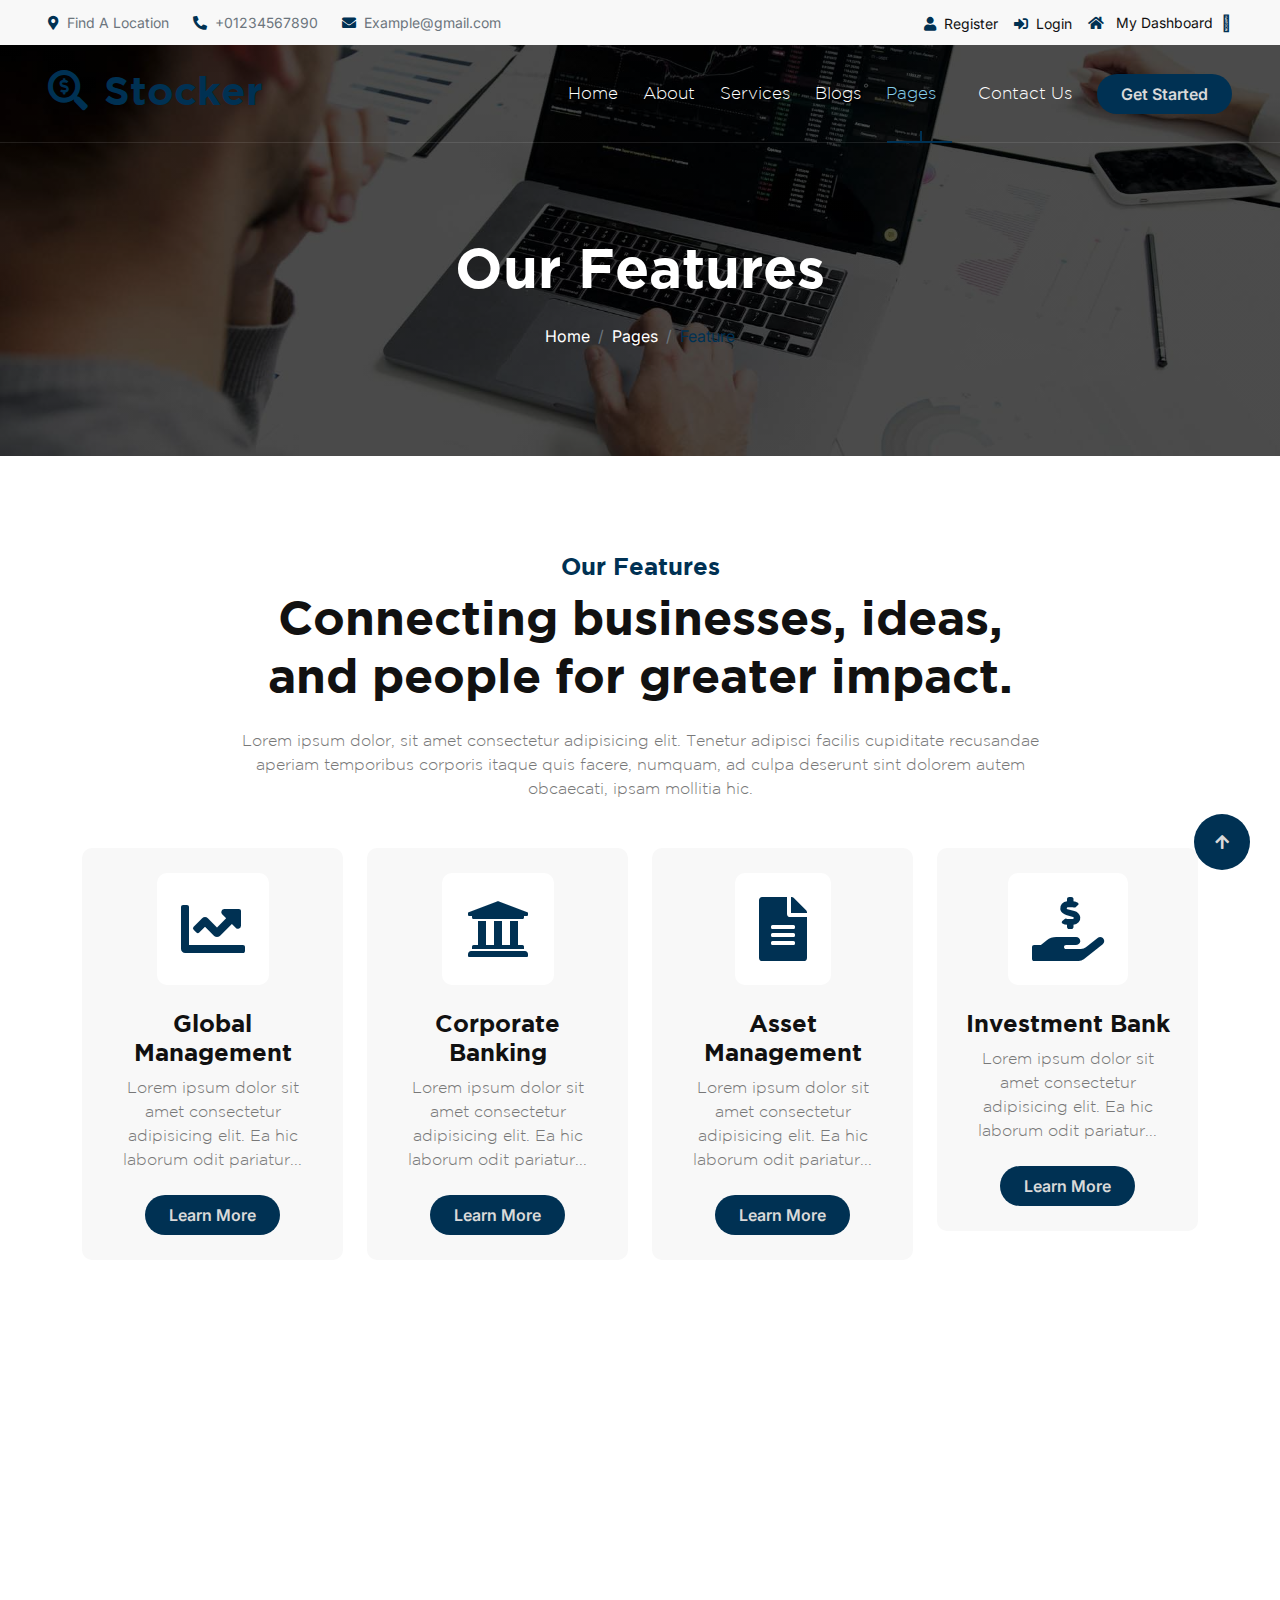
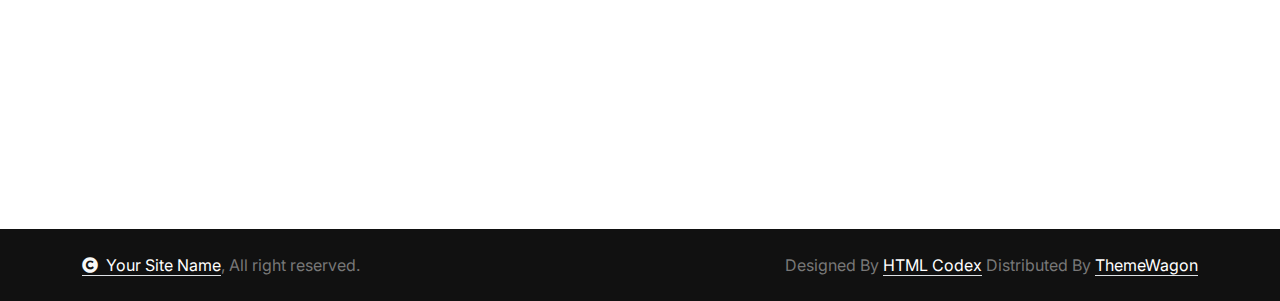
<file: feature.html>
<!DOCTYPE html>
<html lang="en">

    <head>
        <meta charset="utf-8">
        <title>Stocker - Stock Market Website Template</title>
        <meta content="width=device-width, initial-scale=1.0" name="viewport">
        <meta content="" name="keywords">
        <meta content="" name="description">

        <!-- Google Web Fonts -->
        <link rel="preconnect" href="https://fonts.googleapis.com">
        <link rel="preconnect" href="https://fonts.gstatic.com" crossorigin>
        <link href="https://fonts.googleapis.com/css2?family=Inter:wght@100..900&family=Roboto:wght@400;500;700;900&display=swap" rel="stylesheet"> 

        <!-- Icon Font Stylesheet -->
        <link rel="stylesheet" href="https://use.fontawesome.com/releases/v5.15.4/css/all.css"/>
        <link href="https://cdn.jsdelivr.net/npm/bootstrap-icons@1.4.1/font/bootstrap-icons.css" rel="stylesheet">

        <!-- Libraries Stylesheet -->
        <link href="lib/animate/animate.min.css" rel="stylesheet">
        <link href="lib/lightbox/css/lightbox.min.css" rel="stylesheet">
        <link href="lib/owlcarousel/assets/owl.carousel.min.css" rel="stylesheet">


        <!-- Customized Bootstrap Stylesheet -->
        <link href="css/bootstrap.min.css" rel="stylesheet">

        <!-- Template Stylesheet -->
        <link href="css/style.css" rel="stylesheet">
    </head>

    <body>

        <!-- Spinner Start -->
        <div id="spinner" class="show bg-white position-fixed translate-middle w-100 vh-100 top-50 start-50 d-flex align-items-center justify-content-center">
            <div class="spinner-border text-primary" style="width: 3rem; height: 3rem;" role="status">
                <span class="sr-only">Loading...</span>
            </div>
        </div>
        <!-- Spinner End -->

        <!-- Topbar Start -->
        <div class="container-fluid topbar bg-light px-5 d-none d-lg-block">
            <div class="row gx-0 align-items-center">
                <div class="col-lg-8 text-center text-lg-start mb-2 mb-lg-0">
                    <div class="d-flex flex-wrap">
                        <a href="#" class="text-muted small me-4"><i class="fas fa-map-marker-alt text-primary me-2"></i>Find A Location</a>
                        <a href="tel:+01234567890" class="text-muted small me-4"><i class="fas fa-phone-alt text-primary me-2"></i>+01234567890</a>
                        <a href="mailto:example@gmail.com" class="text-muted small me-0"><i class="fas fa-envelope text-primary me-2"></i>Example@gmail.com</a>
                    </div>
                </div>
                <div class="col-lg-4 text-center text-lg-end">
                    <div class="d-inline-flex align-items-center" style="height: 45px;">
                        <a href="#"><small class="me-3 text-dark"><i class="fa fa-user text-primary me-2"></i>Register</small></a>
                        <a href="#"><small class="me-3 text-dark"><i class="fa fa-sign-in-alt text-primary me-2"></i>Login</small></a>
                        <div class="dropdown">
                            <a href="#" class="dropdown-toggle text-dark" data-bs-toggle="dropdown"><small><i class="fa fa-home text-primary me-2"></i> My Dashboard</small></a>
                            <div class="dropdown-menu rounded">
                                <a href="#" class="dropdown-item"><i class="fas fa-user-alt me-2"></i> My Profile</a>
                                <a href="#" class="dropdown-item"><i class="fas fa-comment-alt me-2"></i> Inbox</a>
                                <a href="#" class="dropdown-item"><i class="fas fa-bell me-2"></i> Notifications</a>
                                <a href="#" class="dropdown-item"><i class="fas fa-cog me-2"></i> Account Settings</a>
                                <a href="#" class="dropdown-item"><i class="fas fa-power-off me-2"></i> Log Out</a>
                            </div>
                        </div>
                    </div>
                </div>
            </div>
        </div>
        <!-- Topbar End -->

        <!-- Navbar & Hero Start -->
        <div class="container-fluid position-relative p-0">
            <nav class="navbar navbar-expand-lg navbar-light px-4 px-lg-5 py-3 py-lg-0">
                <a href="" class="navbar-brand p-0">
                    <h1 class="text-primary"><i class="fas fa-search-dollar me-3"></i>Stocker</h1>
                    <!-- <img src="img/logo.png" alt="Logo"> -->
                </a>
                <button class="navbar-toggler" type="button" data-bs-toggle="collapse" data-bs-target="#navbarCollapse">
                    <span class="fa fa-bars"></span>
                </button>
                <div class="collapse navbar-collapse" id="navbarCollapse">
                    <div class="navbar-nav ms-auto py-0">
                        <a href="index.html" class="nav-item nav-link">Home</a>
                        <a href="about.html" class="nav-item nav-link">About</a>
                        <a href="service.html" class="nav-item nav-link">Services</a>
                        <a href="blog.html" class="nav-item nav-link">Blogs</a>
                        <div class="nav-item dropdown">
                            <a href="#" class="nav-link active" data-bs-toggle="dropdown">
                                <span class="dropdown-toggle">Pages</span>
                            </a>
                            <div class="dropdown-menu m-0">
                                <a href="feature.html" class="dropdown-item active">Our Features</a>
                                <a href="team.html" class="dropdown-item">Our team</a>
                                <a href="testimonial.html" class="dropdown-item">Testimonial</a>
                                <a href="offer.html" class="dropdown-item">Our offer</a>
                                <a href="FAQ.html" class="dropdown-item">FAQs</a>
                                <a href="404.html" class="dropdown-item">404 Page</a>
                            </div>
                        </div>
                        <a href="contact.html" class="nav-item nav-link">Contact Us</a>
                    </div>
                    <a href="#" class="btn btn-primary rounded-pill py-2 px-4 my-3 my-lg-0 flex-shrink-0">Get Started</a>
                </div>
            </nav>

            <!-- Header Start -->
            <div class="container-fluid bg-breadcrumb">
                <div class="container text-center py-5" style="max-width: 900px;">
                    <h4 class="text-white display-4 mb-4 wow fadeInDown" data-wow-delay="0.1s">Our Features</h4>
                    <ol class="breadcrumb d-flex justify-content-center mb-0 wow fadeInDown" data-wow-delay="0.3s">
                        <li class="breadcrumb-item"><a href="index.html">Home</a></li>
                        <li class="breadcrumb-item"><a href="#">Pages</a></li>
                        <li class="breadcrumb-item active text-primary">Feature</li>
                    </ol>    
                </div>
            </div>
            <!-- Header End -->
        </div>
        <!-- Navbar & Hero End -->


        <!-- Features Start -->
        <div class="container-fluid feature py-5">
            <div class="container py-5">
                <div class="text-center mx-auto pb-5 wow fadeInUp" data-wow-delay="0.2s" style="max-width: 800px;">
                    <h4 class="text-primary">Our Features</h4>
                    <h1 class="display-5 mb-4">Connecting businesses, ideas, and people for greater impact.</h1>
                    <p class="mb-0">Lorem ipsum dolor, sit amet consectetur adipisicing elit. Tenetur adipisci facilis cupiditate recusandae aperiam temporibus corporis itaque quis facere, numquam, ad culpa deserunt sint dolorem autem obcaecati, ipsam mollitia hic.
                    </p>
                </div>
                <div class="row g-4">
                    <div class="col-md-6 col-lg-6 col-xl-3 wow fadeInUp" data-wow-delay="0.2s">
                        <div class="feature-item p-4">
                            <div class="feature-icon p-4 mb-4">
                                <i class="fas fa-chart-line fa-4x text-primary"></i>
                            </div>
                            <h4>Global Management</h4>
                            <p class="mb-4">Lorem ipsum dolor sit amet consectetur adipisicing elit. Ea hic laborum odit pariatur...
                            </p>
                            <a class="btn btn-primary rounded-pill py-2 px-4" href="#">Learn More</a>
                        </div>
                    </div>
                    <div class="col-md-6 col-lg-6 col-xl-3 wow fadeInUp" data-wow-delay="0.4s">
                        <div class="feature-item p-4">
                            <div class="feature-icon p-4 mb-4">
                                <i class="fas fa-university fa-4x text-primary"></i>
                            </div>
                            <h4>Corporate Banking</h4>
                            <p class="mb-4">Lorem ipsum dolor sit amet consectetur adipisicing elit. Ea hic laborum odit pariatur...
                            </p>
                            <a class="btn btn-primary rounded-pill py-2 px-4" href="#">Learn More</a>
                        </div>
                    </div>
                    <div class="col-md-6 col-lg-6 col-xl-3 wow fadeInUp" data-wow-delay="0.6s">
                        <div class="feature-item p-4">
                            <div class="feature-icon p-4 mb-4">
                                <i class="fas fa-file-alt fa-4x text-primary"></i>
                            </div>
                            <h4>Asset Management</h4>
                            <p class="mb-4">Lorem ipsum dolor sit amet consectetur adipisicing elit. Ea hic laborum odit pariatur...
                            </p>
                            <a class="btn btn-primary rounded-pill py-2 px-4" href="#">Learn More</a>
                        </div>
                    </div>
                    <div class="col-md-6 col-lg-6 col-xl-3 wow fadeInUp" data-wow-delay="0.8s">
                        <div class="feature-item p-4">
                            <div class="feature-icon p-4 mb-4">
                                <i class="fas fa-hand-holding-usd fa-4x text-primary"></i>
                            </div>
                            <h4>Investment Bank</h4>
                            <p class="mb-4">Lorem ipsum dolor sit amet consectetur adipisicing elit. Ea hic laborum odit pariatur...
                            </p>
                            <a class="btn btn-primary rounded-pill py-2 px-4" href="#">Learn More</a>
                        </div>
                    </div>
                </div>
            </div>
        </div>
        <!-- Features End -->

        <!-- Footer Start -->
        <div class="container-fluid footer py-5 wow fadeIn" data-wow-delay="0.2s">
            <div class="container py-5 border-start-0 border-end-0" style="border: 1px solid; border-color: rgb(255, 255, 255, 0.08);">
                <div class="row g-5">
                    <div class="col-md-6 col-lg-6 col-xl-4">
                        <div class="footer-item">
                            <a href="index.html" class="p-0">
                                <h4 class="text-white"><i class="fas fa-search-dollar me-3"></i>Stocker</h4>
                                <!-- <img src="img/logo.png" alt="Logo"> -->
                            </a>
                            <p class="mb-4">Dolor amet sit justo amet elitr clita ipsum elitr est.Lorem ipsum dolor sit amet, consectetur adipiscing...</p>
                            <div class="d-flex">
                                <a href="#" class="bg-primary d-flex rounded align-items-center py-2 px-3 me-2">
                                    <i class="fas fa-apple-alt text-white"></i>
                                    <div class="ms-3">
                                        <small class="text-white">Download on the</small>
                                        <h6 class="text-white">App Store</h6>
                                    </div>
                                </a>
                                <a href="#" class="bg-dark d-flex rounded align-items-center py-2 px-3 ms-2">
                                    <i class="fas fa-play text-primary"></i>
                                    <div class="ms-3">
                                        <small class="text-white">Get it on</small>
                                        <h6 class="text-white">Google Play</h6>
                                    </div>
                                </a>
                            </div>
                        </div>
                    </div>
                    <div class="col-md-6 col-lg-6 col-xl-2">
                        <div class="footer-item">
                            <h4 class="text-white mb-4">Quick Links</h4>
                            <a href="#"><i class="fas fa-angle-right me-2"></i> About Us</a>
                            <a href="#"><i class="fas fa-angle-right me-2"></i> Feature</a>
                            <a href="#"><i class="fas fa-angle-right me-2"></i> Attractions</a>
                            <a href="#"><i class="fas fa-angle-right me-2"></i> Tickets</a>
                            <a href="#"><i class="fas fa-angle-right me-2"></i> Blog</a>
                            <a href="#"><i class="fas fa-angle-right me-2"></i> Contact us</a>
                        </div>
                    </div>
                    <div class="col-md-6 col-lg-6 col-xl-3">
                        <div class="footer-item">
                            <h4 class="text-white mb-4">Support</h4>
                            <a href="#"><i class="fas fa-angle-right me-2"></i> Privacy Policy</a>
                            <a href="#"><i class="fas fa-angle-right me-2"></i> Terms & Conditions</a>
                            <a href="#"><i class="fas fa-angle-right me-2"></i> Disclaimer</a>
                            <a href="#"><i class="fas fa-angle-right me-2"></i> Support</a>
                            <a href="#"><i class="fas fa-angle-right me-2"></i> FAQ</a>
                            <a href="#"><i class="fas fa-angle-right me-2"></i> Help</a>
                        </div>
                    </div>
                    <div class="col-md-6 col-lg-6 col-xl-3">
                        <div class="footer-item">
                            <h4 class="text-white mb-4">Contact Info</h4>
                            <div class="d-flex align-items-center">
                                <i class="fas fa-map-marker-alt text-primary me-3"></i>
                                <p class="text-white mb-0">123 Street New York.USA</p>
                            </div>
                            <div class="d-flex align-items-center">
                                <i class="fas fa-envelope text-primary me-3"></i>
                                <p class="text-white mb-0">info@example.com</p>
                            </div>
                            <div class="d-flex align-items-center">
                                <i class="fa fa-phone-alt text-primary me-3"></i>
                                <p class="text-white mb-0">(+012) 3456 7890</p>
                            </div>
                            <div class="d-flex align-items-center mb-4">
                                <i class="fab fa-firefox-browser text-primary me-3"></i>
                                <p class="text-white mb-0">Yoursite@ex.com</p>
                            </div>
                            <div class="d-flex">
                                <a class="btn btn-primary btn-sm-square rounded-circle me-3" href="#"><i class="fab fa-facebook-f text-white"></i></a>
                                <a class="btn btn-primary btn-sm-square rounded-circle me-3" href="#"><i class="fab fa-twitter text-white"></i></a>
                                <a class="btn btn-primary btn-sm-square rounded-circle me-3" href="#"><i class="fab fa-instagram text-white"></i></a>
                                <a class="btn btn-primary btn-sm-square rounded-circle me-0" href="#"><i class="fab fa-linkedin-in text-white"></i></a>
                            </div>
                        </div>
                    </div>
                </div>
            </div>
        </div>
        <!-- Footer End -->
        
        <!-- Copyright Start -->
        <div class="container-fluid copyright py-4">
            <div class="container">
                <div class="row g-4 align-items-center">
                    <div class="col-md-6 text-center text-md-start mb-md-0">
                        <span class="text-body"><a href="#" class="border-bottom text-white"><i class="fas fa-copyright text-light me-2"></i>Your Site Name</a>, All right reserved.</span>
                    </div>
                    <div class="col-md-6 text-center text-md-end text-body">
                        <!--/*** This template is free as long as you keep the below author’s credit link/attribution link/backlink. ***/-->
                        <!--/*** If you'd like to use the template without the below author’s credit link/attribution link/backlink, ***/-->
                        <!--/*** you can purchase the Credit Removal License from "https://htmlcodex.com/credit-removal". ***/-->
                        Designed By <a class="border-bottom text-white" href="https://htmlcodex.com">HTML Codex</a> Distributed By <a class="border-bottom text-white" href="https://themewagon.com">ThemeWagon</a>
                    </div>
                </div>
            </div>
        </div>
        <!-- Copyright End -->


        <!-- Back to Top -->
        <a href="#" class="btn btn-primary btn-lg-square rounded-circle back-to-top"><i class="fa fa-arrow-up"></i></a>   

        
        <!-- JavaScript Libraries -->
        <script src="https://ajax.googleapis.com/ajax/libs/jquery/3.6.4/jquery.min.js"></script>
        <script src="https://cdn.jsdelivr.net/npm/bootstrap@5.0.0/dist/js/bootstrap.bundle.min.js"></script>
        <script src="lib/wow/wow.min.js"></script>
        <script src="lib/easing/easing.min.js"></script>
        <script src="lib/waypoints/waypoints.min.js"></script>
        <script src="lib/counterup/counterup.min.js"></script>
        <script src="lib/lightbox/js/lightbox.min.js"></script>
        <script src="lib/owlcarousel/owl.carousel.min.js"></script>
        

        <!-- Template Javascript -->
        <script src="js/main.js"></script>
    </body>

</html>
</file>
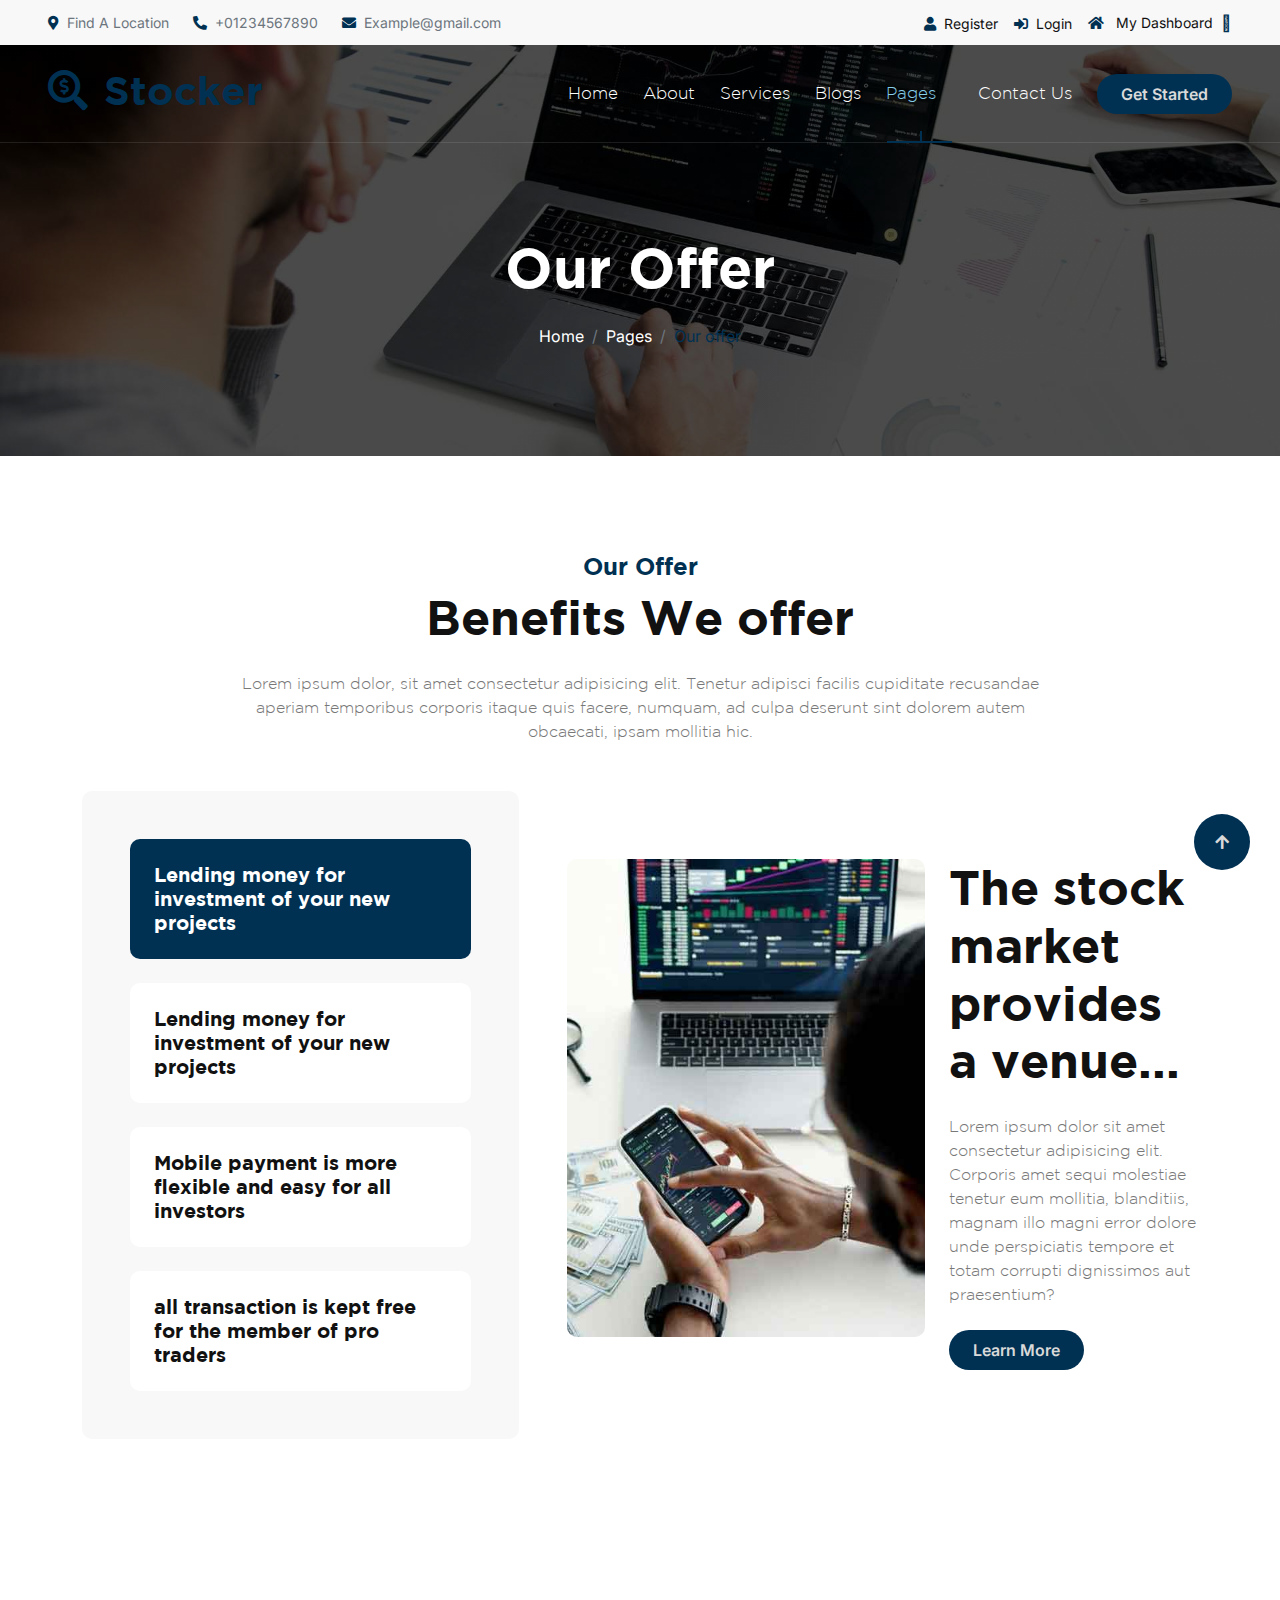
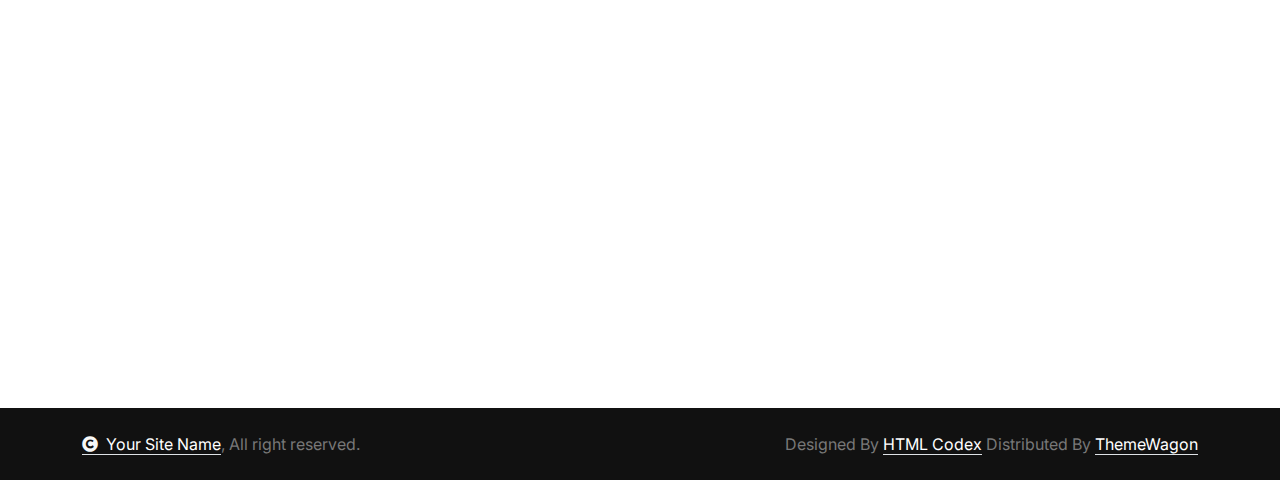
<file: offer.html>
<!DOCTYPE html>
<html lang="en">

    <head>
        <meta charset="utf-8">
        <title>Stocker - Stock Market Website Template</title>
        <meta content="width=device-width, initial-scale=1.0" name="viewport">
        <meta content="" name="keywords">
        <meta content="" name="description">

        <!-- Google Web Fonts -->
        <link rel="preconnect" href="https://fonts.googleapis.com">
        <link rel="preconnect" href="https://fonts.gstatic.com" crossorigin>
        <link href="https://fonts.googleapis.com/css2?family=Inter:wght@100..900&family=Roboto:wght@400;500;700;900&display=swap" rel="stylesheet"> 

        <!-- Icon Font Stylesheet -->
        <link rel="stylesheet" href="https://use.fontawesome.com/releases/v5.15.4/css/all.css"/>
        <link href="https://cdn.jsdelivr.net/npm/bootstrap-icons@1.4.1/font/bootstrap-icons.css" rel="stylesheet">

        <!-- Libraries Stylesheet -->
        <link href="lib/animate/animate.min.css" rel="stylesheet">
        <link href="lib/lightbox/css/lightbox.min.css" rel="stylesheet">
        <link href="lib/owlcarousel/assets/owl.carousel.min.css" rel="stylesheet">


        <!-- Customized Bootstrap Stylesheet -->
        <link href="css/bootstrap.min.css" rel="stylesheet">

        <!-- Template Stylesheet -->
        <link href="css/style.css" rel="stylesheet">
    </head>

    <body>

        <!-- Spinner Start -->
        <div id="spinner" class="show bg-white position-fixed translate-middle w-100 vh-100 top-50 start-50 d-flex align-items-center justify-content-center">
            <div class="spinner-border text-primary" style="width: 3rem; height: 3rem;" role="status">
                <span class="sr-only">Loading...</span>
            </div>
        </div>
        <!-- Spinner End -->

        <!-- Topbar Start -->
        <div class="container-fluid topbar bg-light px-5 d-none d-lg-block">
            <div class="row gx-0 align-items-center">
                <div class="col-lg-8 text-center text-lg-start mb-2 mb-lg-0">
                    <div class="d-flex flex-wrap">
                        <a href="#" class="text-muted small me-4"><i class="fas fa-map-marker-alt text-primary me-2"></i>Find A Location</a>
                        <a href="tel:+01234567890" class="text-muted small me-4"><i class="fas fa-phone-alt text-primary me-2"></i>+01234567890</a>
                        <a href="mailto:example@gmail.com" class="text-muted small me-0"><i class="fas fa-envelope text-primary me-2"></i>Example@gmail.com</a>
                    </div>
                </div>
                <div class="col-lg-4 text-center text-lg-end">
                    <div class="d-inline-flex align-items-center" style="height: 45px;">
                        <a href="#"><small class="me-3 text-dark"><i class="fa fa-user text-primary me-2"></i>Register</small></a>
                        <a href="#"><small class="me-3 text-dark"><i class="fa fa-sign-in-alt text-primary me-2"></i>Login</small></a>
                        <div class="dropdown">
                            <a href="#" class="dropdown-toggle text-dark" data-bs-toggle="dropdown"><small><i class="fa fa-home text-primary me-2"></i> My Dashboard</small></a>
                            <div class="dropdown-menu rounded">
                                <a href="#" class="dropdown-item"><i class="fas fa-user-alt me-2"></i> My Profile</a>
                                <a href="#" class="dropdown-item"><i class="fas fa-comment-alt me-2"></i> Inbox</a>
                                <a href="#" class="dropdown-item"><i class="fas fa-bell me-2"></i> Notifications</a>
                                <a href="#" class="dropdown-item"><i class="fas fa-cog me-2"></i> Account Settings</a>
                                <a href="#" class="dropdown-item"><i class="fas fa-power-off me-2"></i> Log Out</a>
                            </div>
                        </div>
                    </div>
                </div>
            </div>
        </div>
        <!-- Topbar End -->

        <!-- Navbar & Hero Start -->
        <div class="container-fluid position-relative p-0">
            <nav class="navbar navbar-expand-lg navbar-light px-4 px-lg-5 py-3 py-lg-0">
                <a href="" class="navbar-brand p-0">
                    <h1 class="text-primary"><i class="fas fa-search-dollar me-3"></i>Stocker</h1>
                    <!-- <img src="img/logo.png" alt="Logo"> -->
                </a>
                <button class="navbar-toggler" type="button" data-bs-toggle="collapse" data-bs-target="#navbarCollapse">
                    <span class="fa fa-bars"></span>
                </button>
                <div class="collapse navbar-collapse" id="navbarCollapse">
                    <div class="navbar-nav ms-auto py-0">
                        <a href="index.html" class="nav-item nav-link">Home</a>
                        <a href="about.html" class="nav-item nav-link">About</a>
                        <a href="service.html" class="nav-item nav-link">Services</a>
                        <a href="blog.html" class="nav-item nav-link">Blogs</a>
                        <div class="nav-item dropdown">
                            <a href="#" class="nav-link active" data-bs-toggle="dropdown">
                                <span class="dropdown-toggle">Pages</span>
                            </a>
                            <div class="dropdown-menu m-0">
                                <a href="feature.html" class="dropdown-item">Our Features</a>
                                <a href="team.html" class="dropdown-item">Our team</a>
                                <a href="testimonial.html" class="dropdown-item">Testimonial</a>
                                <a href="offer.html" class="dropdown-item active">Our offer</a>
                                <a href="FAQ.html" class="dropdown-item">FAQs</a>
                                <a href="404.html" class="dropdown-item">404 Page</a>
                            </div>
                        </div>
                        <a href="contact.html" class="nav-item nav-link">Contact Us</a>
                    </div>
                    <a href="#" class="btn btn-primary rounded-pill py-2 px-4 my-3 my-lg-0 flex-shrink-0">Get Started</a>
                </div>
            </nav>

            <!-- Header Start -->
            <div class="container-fluid bg-breadcrumb">
                <div class="container text-center py-5" style="max-width: 900px;">
                    <h4 class="text-white display-4 mb-4 wow fadeInDown" data-wow-delay="0.1s">Our Offer</h4>
                    <ol class="breadcrumb d-flex justify-content-center mb-0 wow fadeInDown" data-wow-delay="0.3s">
                        <li class="breadcrumb-item"><a href="index.html">Home</a></li>
                        <li class="breadcrumb-item"><a href="#">Pages</a></li>
                        <li class="breadcrumb-item active text-primary">Our offer</li>
                    </ol>    
                </div>
            </div>
            <!-- Header End -->
        </div>
        <!-- Navbar & Hero End -->


        <!-- Offer Start -->
        <div class="container-fluid offer-section py-5">
            <div class="container py-5">
                <div class="text-center mx-auto pb-5 wow fadeInUp" data-wow-delay="0.2s" style="max-width: 800px;">
                    <h4 class="text-primary">Our Offer</h4>
                    <h1 class="display-5 mb-4">Benefits We offer</h1>
                    <p class="mb-0">Lorem ipsum dolor, sit amet consectetur adipisicing elit. Tenetur adipisci facilis cupiditate recusandae aperiam temporibus corporis itaque quis facere, numquam, ad culpa deserunt sint dolorem autem obcaecati, ipsam mollitia hic.
                    </p>
                </div>
                <div class="row g-5 align-items-center">
                    <div class="col-xl-5 wow fadeInLeft" data-wow-delay="0.2s">
                        <div class="nav nav-pills bg-light rounded p-5">
                            <a class="accordion-link p-4 active mb-4" data-bs-toggle="pill" href="#collapseOne">
                                <h5 class="mb-0">Lending money for investment of your new projects</h5>
                            </a>
                            <a class="accordion-link p-4 mb-4" data-bs-toggle="pill" href="#collapseTwo">
                                <h5 class="mb-0">Lending money for investment of your new projects</h5>
                            </a>
                            <a class="accordion-link p-4 mb-4" data-bs-toggle="pill" href="#collapseThree">
                                <h5 class="mb-0">Mobile payment is more flexible and easy for all investors</h5>
                            </a>
                            <a class="accordion-link p-4 mb-0" data-bs-toggle="pill" href="#collapseFour">
                                <h5 class="mb-0">all transaction is kept free for the member of pro traders</h5>
                            </a>
                        </div>
                    </div>
                    <div class="col-xl-7 wow fadeInRight" data-wow-delay="0.4s">
                        <div class="tab-content">
                            <div id="collapseOne" class="tab-pane fade show p-0 active">
                                <div class="row g-4">
                                    <div class="col-md-7">
                                        <img src="img/offer-1.jpg" class="img-fluid w-100 rounded" alt="">
                                    </div>
                                    <div class="col-md-5">
                                        <h1 class="display-5 mb-4">The stock market provides a venue...</h1>
                                        <p class="mb-4">Lorem ipsum dolor sit amet consectetur adipisicing elit. Corporis amet sequi molestiae tenetur eum mollitia, blanditiis, magnam illo magni error dolore unde perspiciatis tempore et totam corrupti dignissimos aut praesentium?
                                        </p>
                                        <a class="btn btn-primary rounded-pill py-2 px-4" href="#">Learn More</a>
                                    </div>
                                </div>
                            </div>
                            <div id="collapseTwo" class="tab-pane fade show p-0">
                                <div class="row g-4">
                                    <div class="col-md-7">
                                        <img src="img/offer-2.jpg" class="img-fluid w-100 rounded" alt="">
                                    </div>
                                    <div class="col-md-5">
                                        <h1 class="display-5 mb-4">The stock market provides a venue...</h1>
                                        <p class="mb-4">Lorem ipsum dolor sit amet consectetur adipisicing elit. Corporis amet sequi molestiae tenetur eum mollitia, blanditiis, magnam illo magni error dolore unde perspiciatis tempore et totam corrupti dignissimos aut praesentium?
                                        </p>
                                        <a class="btn btn-primary rounded-pill py-2 px-4" href="#">Learn More</a>
                                    </div>
                                </div>
                            </div>
                            <div id="collapseThree" class="tab-pane fade show p-0">
                                <div class="row g-4">
                                    <div class="col-md-7">
                                        <img src="img/offer-3.jpg" class="img-fluid w-100 rounded" alt="">
                                    </div>
                                    <div class="col-md-5">
                                        <h1 class="display-5 mb-4">The stock market provides a venue...</h1>
                                        <p class="mb-4">Lorem ipsum dolor sit amet consectetur adipisicing elit. Corporis amet sequi molestiae tenetur eum mollitia, blanditiis, magnam illo magni error dolore unde perspiciatis tempore et totam corrupti dignissimos aut praesentium?
                                        </p>
                                        <a class="btn btn-primary rounded-pill py-2 px-4" href="#">Learn More</a>
                                    </div>
                                </div>
                            </div>
                            <div id="collapseFour" class="tab-pane fade show p-0">
                                <div class="row g-4">
                                    <div class="col-md-7">
                                        <img src="img/offer-4.jpg" class="img-fluid w-100 rounded" alt="">
                                    </div>
                                    <div class="col-md-5">
                                        <h1 class="display-5 mb-4">The stock market provides a venue...</h1>
                                        <p class="mb-4">Lorem ipsum dolor sit amet consectetur adipisicing elit. Corporis amet sequi molestiae tenetur eum mollitia, blanditiis, magnam illo magni error dolore unde perspiciatis tempore et totam corrupti dignissimos aut praesentium?
                                        </p>
                                        <a class="btn btn-primary rounded-pill py-2 px-4" href="#">Learn More</a>
                                    </div>
                                </div>
                            </div>
                        </div>
                    </div>
                </div>
            </div>
        </div>
        <!-- Offer End -->

        <!-- Footer Start -->
        <div class="container-fluid footer py-5 wow fadeIn" data-wow-delay="0.2s">
            <div class="container py-5 border-start-0 border-end-0" style="border: 1px solid; border-color: rgb(255, 255, 255, 0.08);">
                <div class="row g-5">
                    <div class="col-md-6 col-lg-6 col-xl-4">
                        <div class="footer-item">
                            <a href="index.html" class="p-0">
                                <h4 class="text-white"><i class="fas fa-search-dollar me-3"></i>Stocker</h4>
                                <!-- <img src="img/logo.png" alt="Logo"> -->
                            </a>
                            <p class="mb-4">Dolor amet sit justo amet elitr clita ipsum elitr est.Lorem ipsum dolor sit amet, consectetur adipiscing...</p>
                            <div class="d-flex">
                                <a href="#" class="bg-primary d-flex rounded align-items-center py-2 px-3 me-2">
                                    <i class="fas fa-apple-alt text-white"></i>
                                    <div class="ms-3">
                                        <small class="text-white">Download on the</small>
                                        <h6 class="text-white">App Store</h6>
                                    </div>
                                </a>
                                <a href="#" class="bg-dark d-flex rounded align-items-center py-2 px-3 ms-2">
                                    <i class="fas fa-play text-primary"></i>
                                    <div class="ms-3">
                                        <small class="text-white">Get it on</small>
                                        <h6 class="text-white">Google Play</h6>
                                    </div>
                                </a>
                            </div>
                        </div>
                    </div>
                    <div class="col-md-6 col-lg-6 col-xl-2">
                        <div class="footer-item">
                            <h4 class="text-white mb-4">Quick Links</h4>
                            <a href="#"><i class="fas fa-angle-right me-2"></i> About Us</a>
                            <a href="#"><i class="fas fa-angle-right me-2"></i> Feature</a>
                            <a href="#"><i class="fas fa-angle-right me-2"></i> Attractions</a>
                            <a href="#"><i class="fas fa-angle-right me-2"></i> Tickets</a>
                            <a href="#"><i class="fas fa-angle-right me-2"></i> Blog</a>
                            <a href="#"><i class="fas fa-angle-right me-2"></i> Contact us</a>
                        </div>
                    </div>
                    <div class="col-md-6 col-lg-6 col-xl-3">
                        <div class="footer-item">
                            <h4 class="text-white mb-4">Support</h4>
                            <a href="#"><i class="fas fa-angle-right me-2"></i> Privacy Policy</a>
                            <a href="#"><i class="fas fa-angle-right me-2"></i> Terms & Conditions</a>
                            <a href="#"><i class="fas fa-angle-right me-2"></i> Disclaimer</a>
                            <a href="#"><i class="fas fa-angle-right me-2"></i> Support</a>
                            <a href="#"><i class="fas fa-angle-right me-2"></i> FAQ</a>
                            <a href="#"><i class="fas fa-angle-right me-2"></i> Help</a>
                        </div>
                    </div>
                    <div class="col-md-6 col-lg-6 col-xl-3">
                        <div class="footer-item">
                            <h4 class="text-white mb-4">Contact Info</h4>
                            <div class="d-flex align-items-center">
                                <i class="fas fa-map-marker-alt text-primary me-3"></i>
                                <p class="text-white mb-0">123 Street New York.USA</p>
                            </div>
                            <div class="d-flex align-items-center">
                                <i class="fas fa-envelope text-primary me-3"></i>
                                <p class="text-white mb-0">info@example.com</p>
                            </div>
                            <div class="d-flex align-items-center">
                                <i class="fa fa-phone-alt text-primary me-3"></i>
                                <p class="text-white mb-0">(+012) 3456 7890</p>
                            </div>
                            <div class="d-flex align-items-center mb-4">
                                <i class="fab fa-firefox-browser text-primary me-3"></i>
                                <p class="text-white mb-0">Yoursite@ex.com</p>
                            </div>
                            <div class="d-flex">
                                <a class="btn btn-primary btn-sm-square rounded-circle me-3" href="#"><i class="fab fa-facebook-f text-white"></i></a>
                                <a class="btn btn-primary btn-sm-square rounded-circle me-3" href="#"><i class="fab fa-twitter text-white"></i></a>
                                <a class="btn btn-primary btn-sm-square rounded-circle me-3" href="#"><i class="fab fa-instagram text-white"></i></a>
                                <a class="btn btn-primary btn-sm-square rounded-circle me-0" href="#"><i class="fab fa-linkedin-in text-white"></i></a>
                            </div>
                        </div>
                    </div>
                </div>
            </div>
        </div>
        <!-- Footer End -->
        
        <!-- Copyright Start -->
        <div class="container-fluid copyright py-4">
            <div class="container">
                <div class="row g-4 align-items-center">
                    <div class="col-md-6 text-center text-md-start mb-md-0">
                        <span class="text-body"><a href="#" class="border-bottom text-white"><i class="fas fa-copyright text-light me-2"></i>Your Site Name</a>, All right reserved.</span>
                    </div>
                    <div class="col-md-6 text-center text-md-end text-body">
                        <!--/*** This template is free as long as you keep the below author’s credit link/attribution link/backlink. ***/-->
                        <!--/*** If you'd like to use the template without the below author’s credit link/attribution link/backlink, ***/-->
                        <!--/*** you can purchase the Credit Removal License from "https://htmlcodex.com/credit-removal". ***/-->
                        Designed By <a class="border-bottom text-white" href="https://htmlcodex.com">HTML Codex</a> Distributed By <a class="border-bottom text-white" href="https://themewagon.com">ThemeWagon</a>
                    </div>
                </div>
            </div>
        </div>
        <!-- Copyright End -->


        <!-- Back to Top -->
        <a href="#" class="btn btn-primary btn-lg-square rounded-circle back-to-top"><i class="fa fa-arrow-up"></i></a>   

        
        <!-- JavaScript Libraries -->
        <script src="https://ajax.googleapis.com/ajax/libs/jquery/3.6.4/jquery.min.js"></script>
        <script src="https://cdn.jsdelivr.net/npm/bootstrap@5.0.0/dist/js/bootstrap.bundle.min.js"></script>
        <script src="lib/wow/wow.min.js"></script>
        <script src="lib/easing/easing.min.js"></script>
        <script src="lib/waypoints/waypoints.min.js"></script>
        <script src="lib/counterup/counterup.min.js"></script>
        <script src="lib/lightbox/js/lightbox.min.js"></script>
        <script src="lib/owlcarousel/owl.carousel.min.js"></script>
        

        <!-- Template Javascript -->
        <script src="js/main.js"></script>
    </body>

</html>
</file>
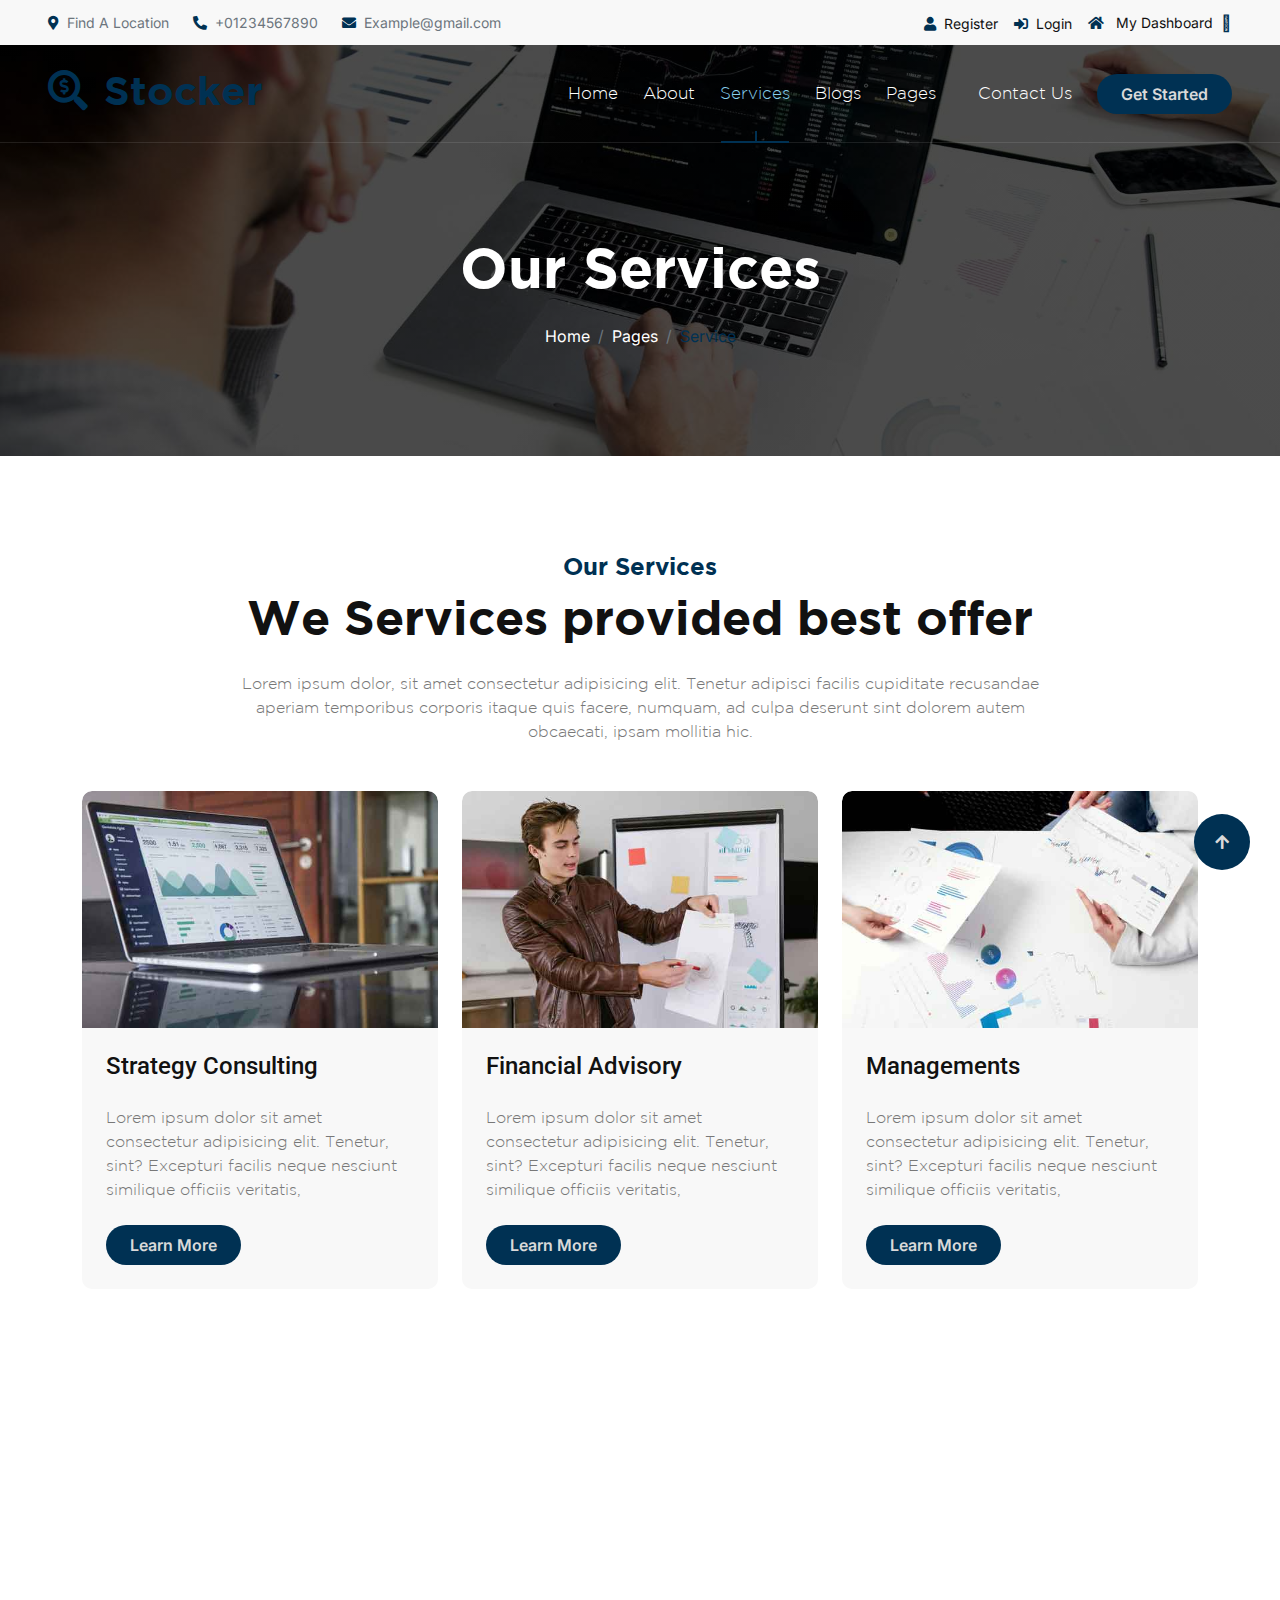
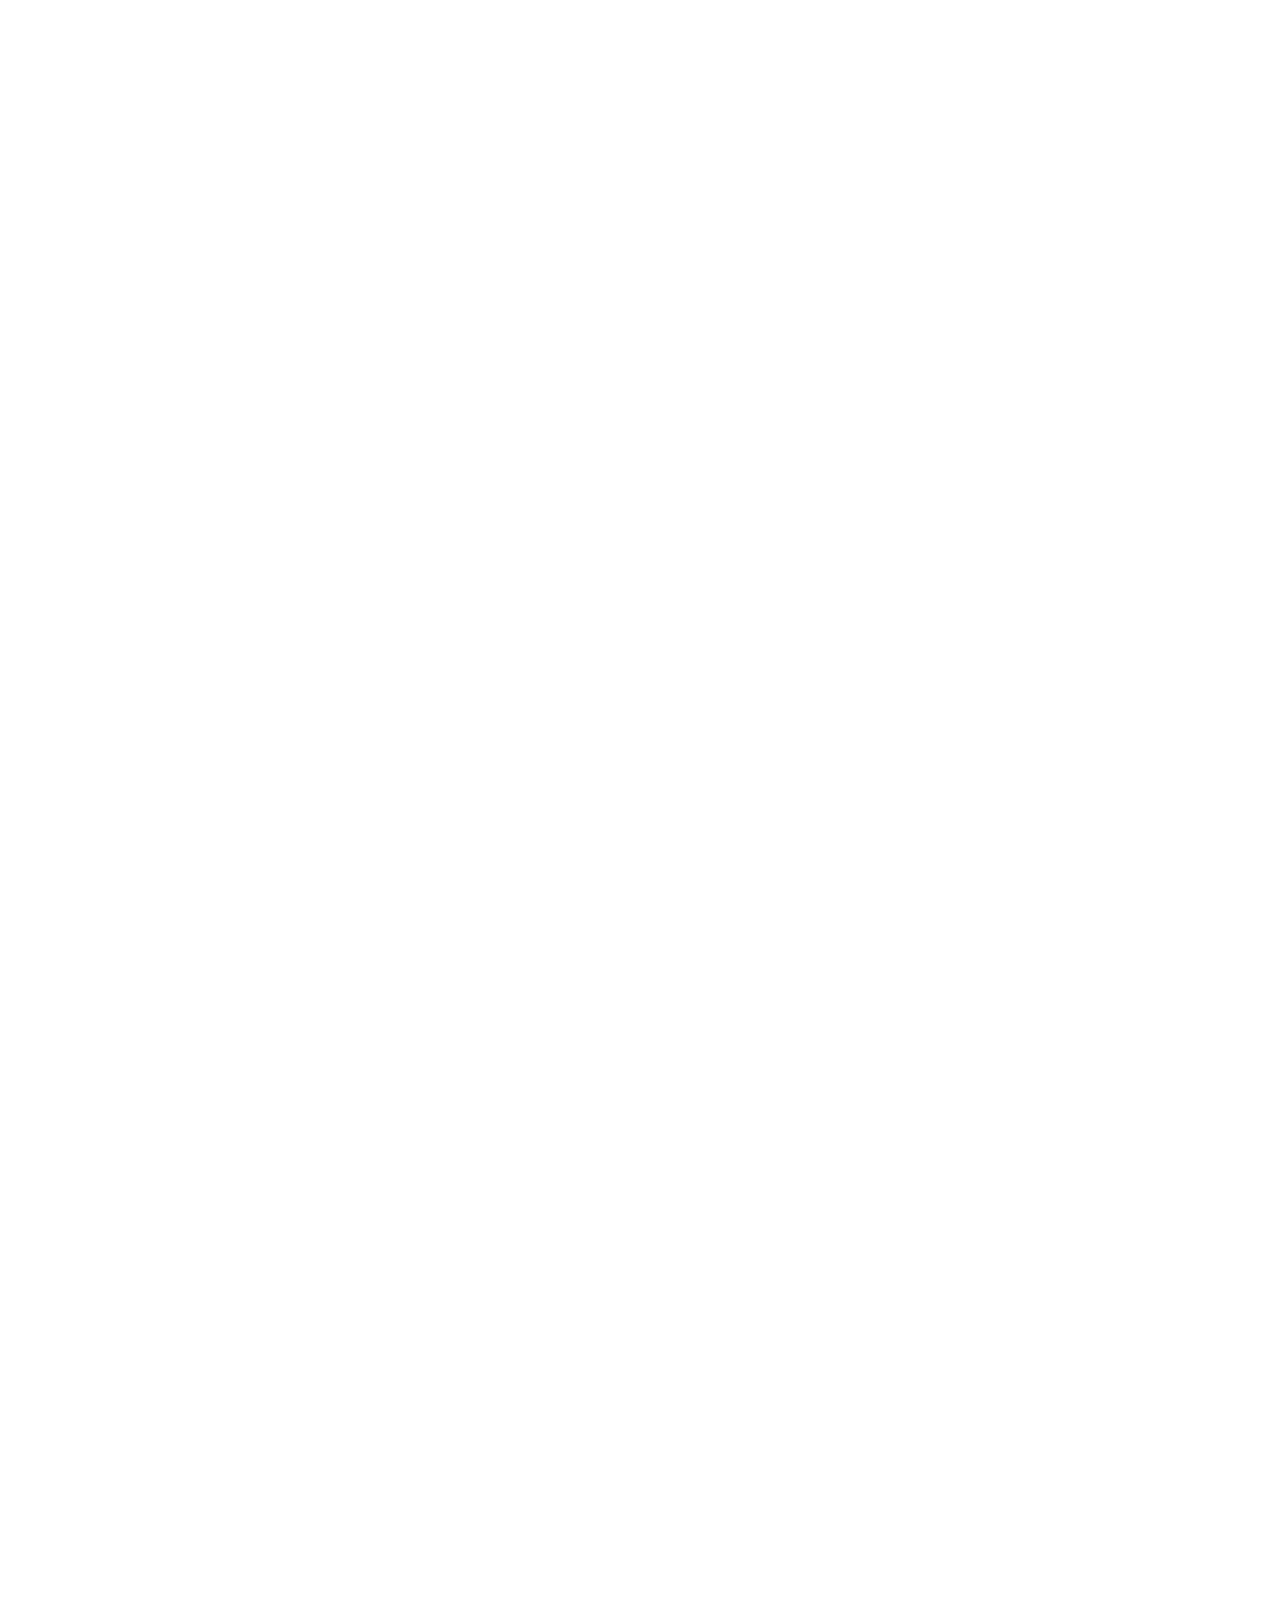
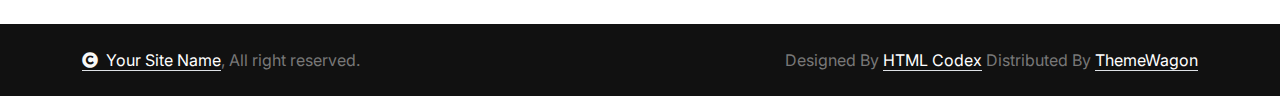
<file: service.html>
<!DOCTYPE html>
<html lang="en">

    <head>
        <meta charset="utf-8">
        <title>Stocker - Stock Market Website Template</title>
        <meta content="width=device-width, initial-scale=1.0" name="viewport">
        <meta content="" name="keywords">
        <meta content="" name="description">

        <!-- Google Web Fonts -->
        <link rel="preconnect" href="https://fonts.googleapis.com">
        <link rel="preconnect" href="https://fonts.gstatic.com" crossorigin>
        <link href="https://fonts.googleapis.com/css2?family=Inter:wght@100..900&family=Roboto:wght@400;500;700;900&display=swap" rel="stylesheet"> 

        <!-- Icon Font Stylesheet -->
        <link rel="stylesheet" href="https://use.fontawesome.com/releases/v5.15.4/css/all.css"/>
        <link href="https://cdn.jsdelivr.net/npm/bootstrap-icons@1.4.1/font/bootstrap-icons.css" rel="stylesheet">

        <!-- Libraries Stylesheet -->
        <link href="lib/animate/animate.min.css" rel="stylesheet">
        <link href="lib/lightbox/css/lightbox.min.css" rel="stylesheet">
        <link href="lib/owlcarousel/assets/owl.carousel.min.css" rel="stylesheet">


        <!-- Customized Bootstrap Stylesheet -->
        <link href="css/bootstrap.min.css" rel="stylesheet">

        <!-- Template Stylesheet -->
        <link href="css/style.css" rel="stylesheet">
    </head>

    <body>

        <!-- Spinner Start -->
        <div id="spinner" class="show bg-white position-fixed translate-middle w-100 vh-100 top-50 start-50 d-flex align-items-center justify-content-center">
            <div class="spinner-border text-primary" style="width: 3rem; height: 3rem;" role="status">
                <span class="sr-only">Loading...</span>
            </div>
        </div>
        <!-- Spinner End -->

        <!-- Topbar Start -->
        <div class="container-fluid topbar bg-light px-5 d-none d-lg-block">
            <div class="row gx-0 align-items-center">
                <div class="col-lg-8 text-center text-lg-start mb-2 mb-lg-0">
                    <div class="d-flex flex-wrap">
                        <a href="#" class="text-muted small me-4"><i class="fas fa-map-marker-alt text-primary me-2"></i>Find A Location</a>
                        <a href="tel:+01234567890" class="text-muted small me-4"><i class="fas fa-phone-alt text-primary me-2"></i>+01234567890</a>
                        <a href="mailto:example@gmail.com" class="text-muted small me-0"><i class="fas fa-envelope text-primary me-2"></i>Example@gmail.com</a>
                    </div>
                </div>
                <div class="col-lg-4 text-center text-lg-end">
                    <div class="d-inline-flex align-items-center" style="height: 45px;">
                        <a href="#"><small class="me-3 text-dark"><i class="fa fa-user text-primary me-2"></i>Register</small></a>
                        <a href="#"><small class="me-3 text-dark"><i class="fa fa-sign-in-alt text-primary me-2"></i>Login</small></a>
                        <div class="dropdown">
                            <a href="#" class="dropdown-toggle text-dark" data-bs-toggle="dropdown"><small><i class="fa fa-home text-primary me-2"></i> My Dashboard</small></a>
                            <div class="dropdown-menu rounded">
                                <a href="#" class="dropdown-item"><i class="fas fa-user-alt me-2"></i> My Profile</a>
                                <a href="#" class="dropdown-item"><i class="fas fa-comment-alt me-2"></i> Inbox</a>
                                <a href="#" class="dropdown-item"><i class="fas fa-bell me-2"></i> Notifications</a>
                                <a href="#" class="dropdown-item"><i class="fas fa-cog me-2"></i> Account Settings</a>
                                <a href="#" class="dropdown-item"><i class="fas fa-power-off me-2"></i> Log Out</a>
                            </div>
                        </div>
                    </div>
                </div>
            </div>
        </div>
        <!-- Topbar End -->

        <!-- Navbar & Hero Start -->
        <div class="container-fluid position-relative p-0">
            <nav class="navbar navbar-expand-lg navbar-light px-4 px-lg-5 py-3 py-lg-0">
                <a href="" class="navbar-brand p-0">
                    <h1 class="text-primary"><i class="fas fa-search-dollar me-3"></i>Stocker</h1>
                    <!-- <img src="img/logo.png" alt="Logo"> -->
                </a>
                <button class="navbar-toggler" type="button" data-bs-toggle="collapse" data-bs-target="#navbarCollapse">
                    <span class="fa fa-bars"></span>
                </button>
                <div class="collapse navbar-collapse" id="navbarCollapse">
                    <div class="navbar-nav ms-auto py-0">
                        <a href="index.html" class="nav-item nav-link">Home</a>
                        <a href="about.html" class="nav-item nav-link">About</a>
                        <a href="service.html" class="nav-item nav-link active">Services</a>
                        <a href="blog.html" class="nav-item nav-link">Blogs</a>
                        <div class="nav-item dropdown">
                            <a href="#" class="nav-link" data-bs-toggle="dropdown">
                                <span class="dropdown-toggle">Pages</span>
                            </a>
                            <div class="dropdown-menu m-0">
                                <a href="feature.html" class="dropdown-item">Our Features</a>
                                <a href="team.html" class="dropdown-item">Our team</a>
                                <a href="testimonial.html" class="dropdown-item">Testimonial</a>
                                <a href="offer.html" class="dropdown-item">Our offer</a>
                                <a href="FAQ.html" class="dropdown-item">FAQs</a>
                                <a href="404.html" class="dropdown-item">404 Page</a>
                            </div>
                        </div>
                        <a href="contact.html" class="nav-item nav-link">Contact Us</a>
                    </div>
                    <a href="#" class="btn btn-primary rounded-pill py-2 px-4 my-3 my-lg-0 flex-shrink-0">Get Started</a>
                </div>
            </nav>

            <!-- Header Start -->
            <div class="container-fluid bg-breadcrumb">
                <div class="container text-center py-5" style="max-width: 900px;">
                    <h4 class="text-white display-4 mb-4 wow fadeInDown" data-wow-delay="0.1s">Our Services</h4>
                    <ol class="breadcrumb d-flex justify-content-center mb-0 wow fadeInDown" data-wow-delay="0.3s">
                        <li class="breadcrumb-item"><a href="index.html">Home</a></li>
                        <li class="breadcrumb-item"><a href="#">Pages</a></li>
                        <li class="breadcrumb-item active text-primary">Service</li>
                    </ol>    
                </div>
            </div>
            <!-- Header End -->
        </div>
        <!-- Navbar & Hero End -->


        <!-- Services Start -->
        <div class="container-fluid service py-5">
            <div class="container py-5">
                <div class="text-center mx-auto pb-5 wow fadeInUp" data-wow-delay="0.2s" style="max-width: 800px;">
                    <h4 class="text-primary">Our Services</h4>
                    <h1 class="display-5 mb-4">We Services provided best offer</h1>
                    <p class="mb-0">Lorem ipsum dolor, sit amet consectetur adipisicing elit. Tenetur adipisci facilis cupiditate recusandae aperiam temporibus corporis itaque quis facere, numquam, ad culpa deserunt sint dolorem autem obcaecati, ipsam mollitia hic.
                    </p>
                </div>
                <div class="row g-4">
                    <div class="col-md-6 col-lg-4 wow fadeInUp" data-wow-delay="0.2s">
                        <div class="service-item">
                            <div class="service-img">
                                <img src="img/service-1.jpg" class="img-fluid rounded-top w-100" alt="Image">
                            </div>
                            <div class="rounded-bottom p-4">
                                <a href="#" class="h4 d-inline-block mb-4"> Strategy Consulting</a>
                                <p class="mb-4">Lorem ipsum dolor sit amet consectetur adipisicing elit. Tenetur, sint? Excepturi facilis neque nesciunt similique officiis veritatis,
                                </p>
                                <a class="btn btn-primary rounded-pill py-2 px-4" href="#">Learn More</a>
                            </div>
                        </div>
                    </div>
                    <div class="col-md-6 col-lg-4 wow fadeInUp" data-wow-delay="0.4s">
                        <div class="service-item">
                            <div class="service-img">
                                <img src="img/service-2.jpg" class="img-fluid rounded-top w-100" alt="Image">
                            </div>
                            <div class="rounded-bottom p-4">
                                <a href="#" class="h4 d-inline-block mb-4">Financial Advisory</a>
                                <p class="mb-4">Lorem ipsum dolor sit amet consectetur adipisicing elit. Tenetur, sint? Excepturi facilis neque nesciunt similique officiis veritatis,
                                </p>
                                <a class="btn btn-primary rounded-pill py-2 px-4" href="#">Learn More</a>
                            </div>
                        </div>
                    </div>
                    <div class="col-md-6 col-lg-4 wow fadeInUp" data-wow-delay="0.6s">
                        <div class="service-item">
                            <div class="service-img">
                                <img src="img/service-3.jpg" class="img-fluid rounded-top w-100" alt="Image">
                            </div>
                            <div class="rounded-bottom p-4">
                                <a href="#" class="h4 d-inline-block mb-4">Managements</a>
                                <p class="mb-4">Lorem ipsum dolor sit amet consectetur adipisicing elit. Tenetur, sint? Excepturi facilis neque nesciunt similique officiis veritatis,
                                </p>
                                <a class="btn btn-primary rounded-pill py-2 px-4" href="#">Learn More</a>
                            </div>
                        </div>
                    </div>
                    <div class="col-md-6 col-lg-4 wow fadeInUp" data-wow-delay="0.2s">
                        <div class="service-item">
                            <div class="service-img">
                                <img src="img/service-4.jpg" class="img-fluid rounded-top w-100" alt="Image">
                            </div>
                            <div class="rounded-bottom p-4">
                                <a href="#" class="h4 d-inline-block mb-4">Supply Optimization</a>
                                <p class="mb-4">Lorem ipsum dolor sit amet consectetur adipisicing elit. Tenetur, sint? Excepturi facilis neque nesciunt similique officiis veritatis,
                                </p>
                                <a class="btn btn-primary rounded-pill py-2 px-4" href="#">Learn More</a>
                            </div>
                        </div>
                    </div>
                    <div class="col-md-6 col-lg-4 wow fadeInUp" data-wow-delay="0.4s">
                        <div class="service-item">
                            <div class="service-img">
                                <img src="img/service-5.jpg" class="img-fluid rounded-top w-100" alt="Image">
                            </div>
                            <div class="rounded-bottom p-4">
                                <a href="#" class="h4 d-inline-block mb-4">Hr Consulting</a>
                                <p class="mb-4">Lorem ipsum dolor sit amet consectetur adipisicing elit. Tenetur, sint? Excepturi facilis neque nesciunt similique officiis veritatis,
                                </p>
                                <a class="btn btn-primary rounded-pill py-2 px-4" href="#">Learn More</a>
                            </div>
                        </div>
                    </div>
                    <div class="col-md-6 col-lg-4 wow fadeInUp" data-wow-delay="0.6s">
                        <div class="service-item">
                            <div class="service-img">
                                <img src="img/service-6.jpg" class="img-fluid rounded-top w-100" alt="Image">
                            </div>
                            <div class="rounded-bottom p-4">
                                <a href="#" class="h4 d-inline-block mb-4">Marketing Consulting</a>
                                <p class="mb-4">Lorem ipsum dolor sit amet consectetur adipisicing elit. Tenetur, sint? Excepturi facilis neque nesciunt similique officiis veritatis,
                                </p>
                                <a class="btn btn-primary rounded-pill py-2 px-4" href="#">Learn More</a>
                            </div>
                        </div>
                    </div>
                </div>
            </div>
        </div>
        <!-- Services End -->

        <!-- Testimonial Start -->
        <div class="container-fluid testimonial pb-5">
            <div class="container pb-5">
                <div class="text-center mx-auto pb-5 wow fadeInUp" data-wow-delay="0.2s" style="max-width: 800px;">
                    <h4 class="text-primary">Testimonial</h4>
                    <h1 class="display-5 mb-4">Our Clients Riviews</h1>
                    <p class="mb-0">Lorem ipsum dolor, sit amet consectetur adipisicing elit. Tenetur adipisci facilis cupiditate recusandae aperiam temporibus corporis itaque quis facere, numquam, ad culpa deserunt sint dolorem autem obcaecati, ipsam mollitia hic.
                    </p>
                </div>
                <div class="owl-carousel testimonial-carousel wow fadeInUp" data-wow-delay="0.2s">
                    <div class="testimonial-item">
                        <div class="testimonial-quote-left">
                            <i class="fas fa-quote-left fa-2x"></i>
                        </div>
                        <div class="testimonial-img">
                            <img src="img/testimonial-1.jpg" class="img-fluid" alt="Image">
                        </div>
                        <div class="testimonial-text">
                            <p class="mb-0">Lorem ipsum dolor sit amet consectetur adipisicing elit. Facilis blanditiis excepturi quisquam temporibus voluptatum reprehenderit culpa, quasi corrupti laborum accusamus.
                            </p>
                        </div>
                        <div class="testimonial-title">
                            <div>
                                <h4 class="mb-0">Person Name</h4>
                                <p class="mb-0">Profession</p>
                            </div>
                            <div class="d-flex text-primary">
                                <i class="fas fa-star"></i>
                                <i class="fas fa-star"></i>
                                <i class="fas fa-star"></i>
                                <i class="fas fa-star"></i>
                                <i class="fas fa-star"></i>
                            </div>
                        </div>
                        <div class="testimonial-quote-right">
                            <i class="fas fa-quote-right fa-2x"></i>
                        </div>
                    </div>
                    <div class="testimonial-item">
                        <div class="testimonial-quote-left">
                            <i class="fas fa-quote-left fa-2x"></i>
                        </div>
                        <div class="testimonial-img">
                            <img src="img/testimonial-2.jpg" class="img-fluid" alt="Image">
                        </div>
                        <div class="testimonial-text">
                            <p class="mb-0">Lorem ipsum dolor sit amet consectetur adipisicing elit. Facilis blanditiis excepturi quisquam temporibus voluptatum reprehenderit culpa, quasi corrupti laborum accusamus.
                            </p>
                        </div>
                        <div class="testimonial-title">
                            <div>
                                <h4 class="mb-0">Person Name</h4>
                                <p class="mb-0">Profession</p>
                            </div>
                            <div class="d-flex text-primary">
                                <i class="fas fa-star"></i>
                                <i class="fas fa-star"></i>
                                <i class="fas fa-star"></i>
                                <i class="fas fa-star"></i>
                                <i class="fas fa-star"></i>
                            </div>
                        </div>
                        <div class="testimonial-quote-right">
                            <i class="fas fa-quote-right fa-2x"></i>
                        </div>
                    </div>
                    <div class="testimonial-item">
                        <div class="testimonial-quote-left">
                            <i class="fas fa-quote-left fa-2x"></i>
                        </div>
                        <div class="testimonial-img">
                            <img src="img/testimonial-3.jpg" class="img-fluid" alt="Image">
                        </div>
                        <div class="testimonial-text">
                            <p class="mb-0">Lorem ipsum dolor sit amet consectetur adipisicing elit. Facilis blanditiis excepturi quisquam temporibus voluptatum reprehenderit culpa, quasi corrupti laborum accusamus.
                            </p>
                        </div>
                        <div class="testimonial-title">
                            <div>
                                <h4 class="mb-0">Person Name</h4>
                                <p class="mb-0">Profession</p>
                            </div>
                            <div class="d-flex text-primary">
                                <i class="fas fa-star"></i>
                                <i class="fas fa-star"></i>
                                <i class="fas fa-star"></i>
                                <i class="fas fa-star"></i>
                                <i class="fas fa-star"></i>
                            </div>
                        </div>
                        <div class="testimonial-quote-right">
                            <i class="fas fa-quote-right fa-2x"></i>
                        </div>
                    </div>
                    <div class="testimonial-item">
                        <div class="testimonial-quote-left">
                            <i class="fas fa-quote-left fa-2x"></i>
                        </div>
                        <div class="testimonial-img">
                            <img src="img/testimonial-2.jpg" class="img-fluid" alt="Image">
                        </div>
                        <div class="testimonial-text">
                            <p class="mb-0">Lorem ipsum dolor sit amet consectetur adipisicing elit. Facilis blanditiis excepturi quisquam temporibus voluptatum reprehenderit culpa, quasi corrupti laborum accusamus.
                            </p>
                        </div>
                        <div class="testimonial-title">
                            <div>
                                <h4 class="mb-0">Person Name</h4>
                                <p class="mb-0">Profession</p>
                            </div>
                            <div class="d-flex text-primary">
                                <i class="fas fa-star"></i>
                                <i class="fas fa-star"></i>
                                <i class="fas fa-star"></i>
                                <i class="fas fa-star"></i>
                                <i class="fas fa-star"></i>
                            </div>
                        </div>
                        <div class="testimonial-quote-right">
                            <i class="fas fa-quote-right fa-2x"></i>
                        </div>
                    </div>
                </div>
            </div>
        </div>
        <!-- Testimonial End -->

        <!-- Footer Start -->
        <div class="container-fluid footer py-5 wow fadeIn" data-wow-delay="0.2s">
            <div class="container py-5 border-start-0 border-end-0" style="border: 1px solid; border-color: rgb(255, 255, 255, 0.08);">
                <div class="row g-5">
                    <div class="col-md-6 col-lg-6 col-xl-4">
                        <div class="footer-item">
                            <a href="index.html" class="p-0">
                                <h4 class="text-white"><i class="fas fa-search-dollar me-3"></i>Stocker</h4>
                                <!-- <img src="img/logo.png" alt="Logo"> -->
                            </a>
                            <p class="mb-4">Dolor amet sit justo amet elitr clita ipsum elitr est.Lorem ipsum dolor sit amet, consectetur adipiscing...</p>
                            <div class="d-flex">
                                <a href="#" class="bg-primary d-flex rounded align-items-center py-2 px-3 me-2">
                                    <i class="fas fa-apple-alt text-white"></i>
                                    <div class="ms-3">
                                        <small class="text-white">Download on the</small>
                                        <h6 class="text-white">App Store</h6>
                                    </div>
                                </a>
                                <a href="#" class="bg-dark d-flex rounded align-items-center py-2 px-3 ms-2">
                                    <i class="fas fa-play text-primary"></i>
                                    <div class="ms-3">
                                        <small class="text-white">Get it on</small>
                                        <h6 class="text-white">Google Play</h6>
                                    </div>
                                </a>
                            </div>
                        </div>
                    </div>
                    <div class="col-md-6 col-lg-6 col-xl-2">
                        <div class="footer-item">
                            <h4 class="text-white mb-4">Quick Links</h4>
                            <a href="#"><i class="fas fa-angle-right me-2"></i> About Us</a>
                            <a href="#"><i class="fas fa-angle-right me-2"></i> Feature</a>
                            <a href="#"><i class="fas fa-angle-right me-2"></i> Attractions</a>
                            <a href="#"><i class="fas fa-angle-right me-2"></i> Tickets</a>
                            <a href="#"><i class="fas fa-angle-right me-2"></i> Blog</a>
                            <a href="#"><i class="fas fa-angle-right me-2"></i> Contact us</a>
                        </div>
                    </div>
                    <div class="col-md-6 col-lg-6 col-xl-3">
                        <div class="footer-item">
                            <h4 class="text-white mb-4">Support</h4>
                            <a href="#"><i class="fas fa-angle-right me-2"></i> Privacy Policy</a>
                            <a href="#"><i class="fas fa-angle-right me-2"></i> Terms & Conditions</a>
                            <a href="#"><i class="fas fa-angle-right me-2"></i> Disclaimer</a>
                            <a href="#"><i class="fas fa-angle-right me-2"></i> Support</a>
                            <a href="#"><i class="fas fa-angle-right me-2"></i> FAQ</a>
                            <a href="#"><i class="fas fa-angle-right me-2"></i> Help</a>
                        </div>
                    </div>
                    <div class="col-md-6 col-lg-6 col-xl-3">
                        <div class="footer-item">
                            <h4 class="text-white mb-4">Contact Info</h4>
                            <div class="d-flex align-items-center">
                                <i class="fas fa-map-marker-alt text-primary me-3"></i>
                                <p class="text-white mb-0">123 Street New York.USA</p>
                            </div>
                            <div class="d-flex align-items-center">
                                <i class="fas fa-envelope text-primary me-3"></i>
                                <p class="text-white mb-0">info@example.com</p>
                            </div>
                            <div class="d-flex align-items-center">
                                <i class="fa fa-phone-alt text-primary me-3"></i>
                                <p class="text-white mb-0">(+012) 3456 7890</p>
                            </div>
                            <div class="d-flex align-items-center mb-4">
                                <i class="fab fa-firefox-browser text-primary me-3"></i>
                                <p class="text-white mb-0">Yoursite@ex.com</p>
                            </div>
                            <div class="d-flex">
                                <a class="btn btn-primary btn-sm-square rounded-circle me-3" href="#"><i class="fab fa-facebook-f text-white"></i></a>
                                <a class="btn btn-primary btn-sm-square rounded-circle me-3" href="#"><i class="fab fa-twitter text-white"></i></a>
                                <a class="btn btn-primary btn-sm-square rounded-circle me-3" href="#"><i class="fab fa-instagram text-white"></i></a>
                                <a class="btn btn-primary btn-sm-square rounded-circle me-0" href="#"><i class="fab fa-linkedin-in text-white"></i></a>
                            </div>
                        </div>
                    </div>
                </div>
            </div>
        </div>
        <!-- Footer End -->
        
        <!-- Copyright Start -->
        <div class="container-fluid copyright py-4">
            <div class="container">
                <div class="row g-4 align-items-center">
                    <div class="col-md-6 text-center text-md-start mb-md-0">
                        <span class="text-body"><a href="#" class="border-bottom text-white"><i class="fas fa-copyright text-light me-2"></i>Your Site Name</a>, All right reserved.</span>
                    </div>
                    <div class="col-md-6 text-center text-md-end text-body">
                        <!--/*** This template is free as long as you keep the below author’s credit link/attribution link/backlink. ***/-->
                        <!--/*** If you'd like to use the template without the below author’s credit link/attribution link/backlink, ***/-->
                        <!--/*** you can purchase the Credit Removal License from "https://htmlcodex.com/credit-removal". ***/-->
                        Designed By <a class="border-bottom text-white" href="https://htmlcodex.com">HTML Codex</a> Distributed By <a class="border-bottom text-white" href="https://themewagon.com">ThemeWagon</a>
                    </div>
                </div>
            </div>
        </div>
        <!-- Copyright End -->


        <!-- Back to Top -->
        <a href="#" class="btn btn-primary btn-lg-square rounded-circle back-to-top"><i class="fa fa-arrow-up"></i></a>   

        
        <!-- JavaScript Libraries -->
        <script src="https://ajax.googleapis.com/ajax/libs/jquery/3.6.4/jquery.min.js"></script>
        <script src="https://cdn.jsdelivr.net/npm/bootstrap@5.0.0/dist/js/bootstrap.bundle.min.js"></script>
        <script src="lib/wow/wow.min.js"></script>
        <script src="lib/easing/easing.min.js"></script>
        <script src="lib/waypoints/waypoints.min.js"></script>
        <script src="lib/counterup/counterup.min.js"></script>
        <script src="lib/lightbox/js/lightbox.min.js"></script>
        <script src="lib/owlcarousel/owl.carousel.min.js"></script>
        

        <!-- Template Javascript -->
        <script src="js/main.js"></script>
    </body>

</html>
</file>
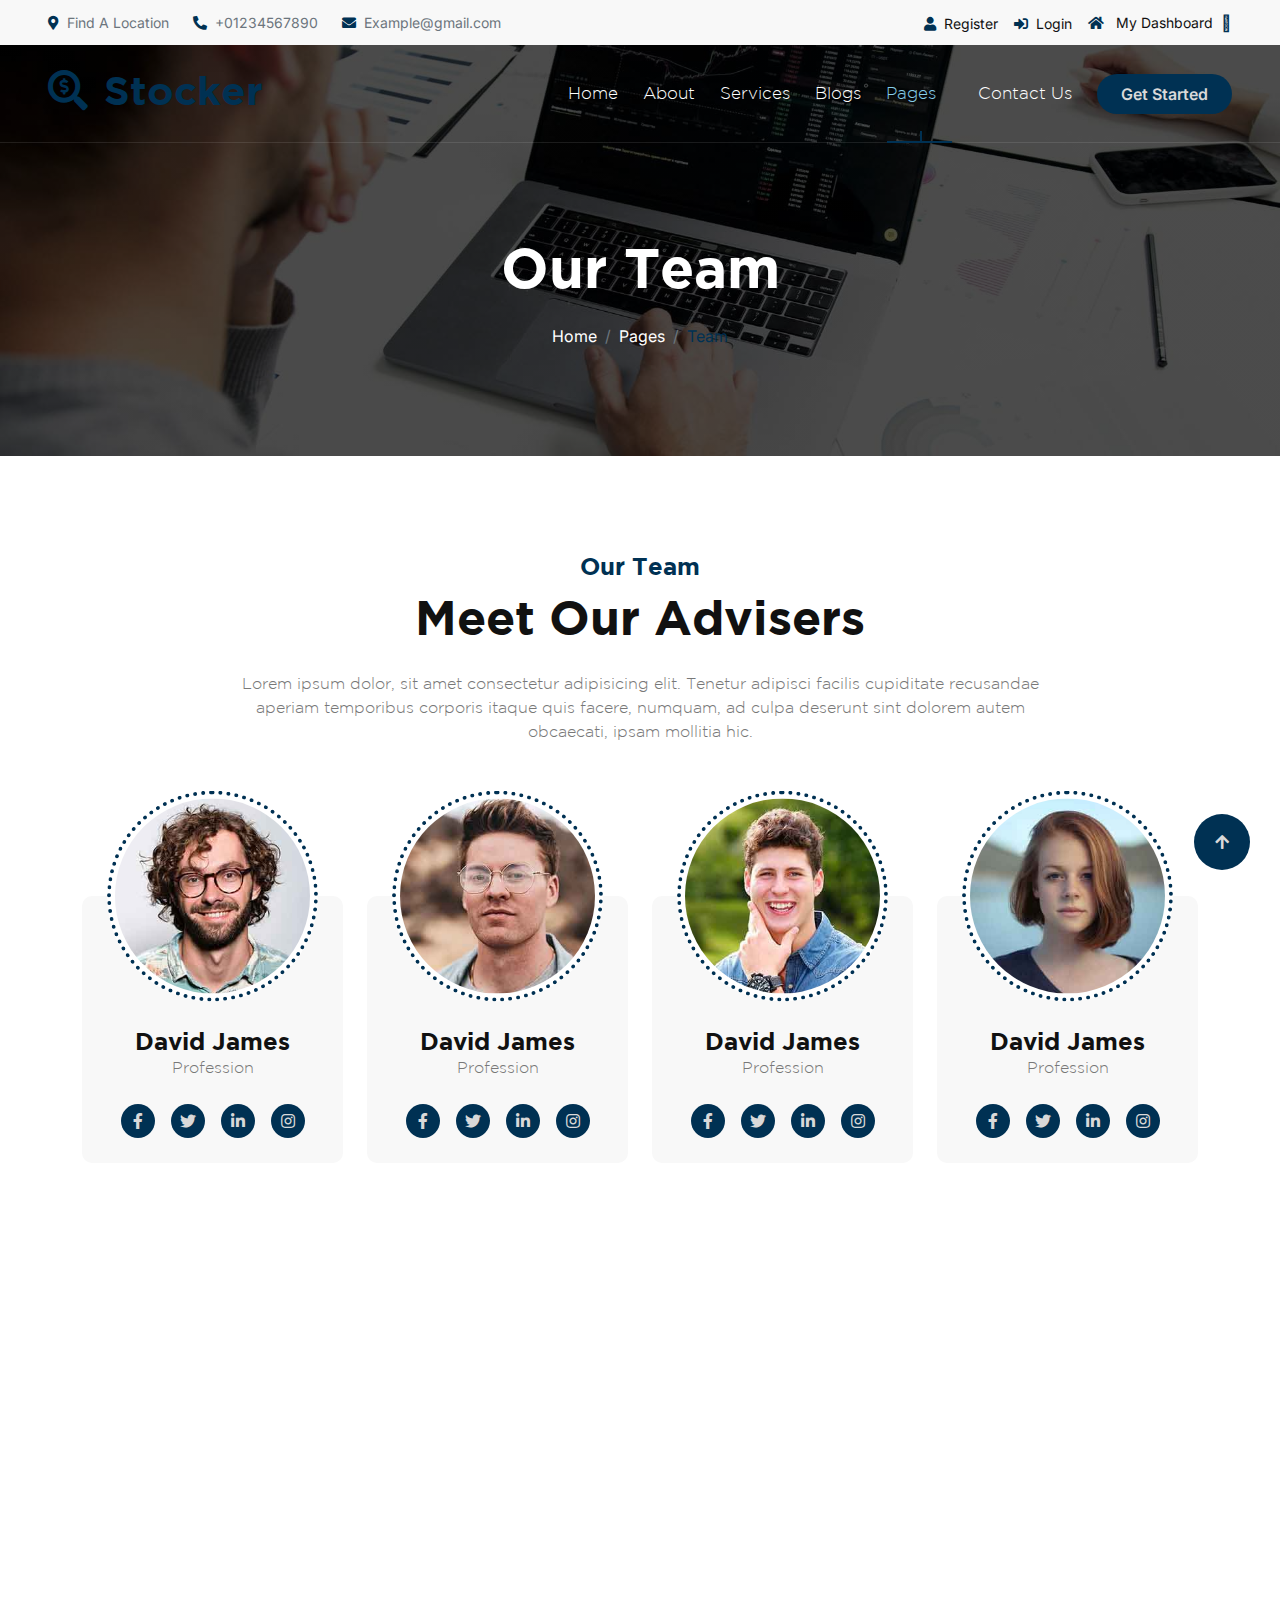
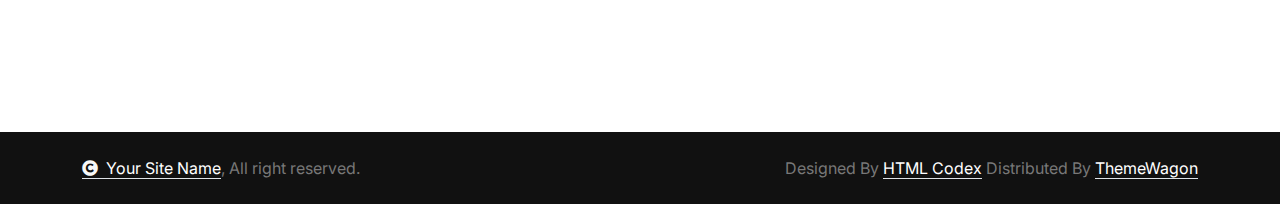
<file: team.html>
<!DOCTYPE html>
<html lang="en">

    <head>
        <meta charset="utf-8">
        <title>Stocker - Stock Market Website Template</title>
        <meta content="width=device-width, initial-scale=1.0" name="viewport">
        <meta content="" name="keywords">
        <meta content="" name="description">

        <!-- Google Web Fonts -->
        <link rel="preconnect" href="https://fonts.googleapis.com">
        <link rel="preconnect" href="https://fonts.gstatic.com" crossorigin>
        <link href="https://fonts.googleapis.com/css2?family=Inter:wght@100..900&family=Roboto:wght@400;500;700;900&display=swap" rel="stylesheet"> 

        <!-- Icon Font Stylesheet -->
        <link rel="stylesheet" href="https://use.fontawesome.com/releases/v5.15.4/css/all.css"/>
        <link href="https://cdn.jsdelivr.net/npm/bootstrap-icons@1.4.1/font/bootstrap-icons.css" rel="stylesheet">

        <!-- Libraries Stylesheet -->
        <link href="lib/animate/animate.min.css" rel="stylesheet">
        <link href="lib/lightbox/css/lightbox.min.css" rel="stylesheet">
        <link href="lib/owlcarousel/assets/owl.carousel.min.css" rel="stylesheet">


        <!-- Customized Bootstrap Stylesheet -->
        <link href="css/bootstrap.min.css" rel="stylesheet">

        <!-- Template Stylesheet -->
        <link href="css/style.css" rel="stylesheet">
    </head>

    <body>

        <!-- Spinner Start -->
        <div id="spinner" class="show bg-white position-fixed translate-middle w-100 vh-100 top-50 start-50 d-flex align-items-center justify-content-center">
            <div class="spinner-border text-primary" style="width: 3rem; height: 3rem;" role="status">
                <span class="sr-only">Loading...</span>
            </div>
        </div>
        <!-- Spinner End -->

        <!-- Topbar Start -->
        <div class="container-fluid topbar bg-light px-5 d-none d-lg-block">
            <div class="row gx-0 align-items-center">
                <div class="col-lg-8 text-center text-lg-start mb-2 mb-lg-0">
                    <div class="d-flex flex-wrap">
                        <a href="#" class="text-muted small me-4"><i class="fas fa-map-marker-alt text-primary me-2"></i>Find A Location</a>
                        <a href="tel:+01234567890" class="text-muted small me-4"><i class="fas fa-phone-alt text-primary me-2"></i>+01234567890</a>
                        <a href="mailto:example@gmail.com" class="text-muted small me-0"><i class="fas fa-envelope text-primary me-2"></i>Example@gmail.com</a>
                    </div>
                </div>
                <div class="col-lg-4 text-center text-lg-end">
                    <div class="d-inline-flex align-items-center" style="height: 45px;">
                        <a href="#"><small class="me-3 text-dark"><i class="fa fa-user text-primary me-2"></i>Register</small></a>
                        <a href="#"><small class="me-3 text-dark"><i class="fa fa-sign-in-alt text-primary me-2"></i>Login</small></a>
                        <div class="dropdown">
                            <a href="#" class="dropdown-toggle text-dark" data-bs-toggle="dropdown"><small><i class="fa fa-home text-primary me-2"></i> My Dashboard</small></a>
                            <div class="dropdown-menu rounded">
                                <a href="#" class="dropdown-item"><i class="fas fa-user-alt me-2"></i> My Profile</a>
                                <a href="#" class="dropdown-item"><i class="fas fa-comment-alt me-2"></i> Inbox</a>
                                <a href="#" class="dropdown-item"><i class="fas fa-bell me-2"></i> Notifications</a>
                                <a href="#" class="dropdown-item"><i class="fas fa-cog me-2"></i> Account Settings</a>
                                <a href="#" class="dropdown-item"><i class="fas fa-power-off me-2"></i> Log Out</a>
                            </div>
                        </div>
                    </div>
                </div>
            </div>
        </div>
        <!-- Topbar End -->

        <!-- Navbar & Hero Start -->
        <div class="container-fluid position-relative p-0">
            <nav class="navbar navbar-expand-lg navbar-light px-4 px-lg-5 py-3 py-lg-0">
                <a href="" class="navbar-brand p-0">
                    <h1 class="text-primary"><i class="fas fa-search-dollar me-3"></i>Stocker</h1>
                    <!-- <img src="img/logo.png" alt="Logo"> -->
                </a>
                <button class="navbar-toggler" type="button" data-bs-toggle="collapse" data-bs-target="#navbarCollapse">
                    <span class="fa fa-bars"></span>
                </button>
                <div class="collapse navbar-collapse" id="navbarCollapse">
                    <div class="navbar-nav ms-auto py-0">
                        <a href="index.html" class="nav-item nav-link">Home</a>
                        <a href="about.html" class="nav-item nav-link">About</a>
                        <a href="service.html" class="nav-item nav-link">Services</a>
                        <a href="blog.html" class="nav-item nav-link">Blogs</a>
                        <div class="nav-item dropdown">
                            <a href="#" class="nav-link active" data-bs-toggle="dropdown">
                                <span class="dropdown-toggle">Pages</span>
                            </a>
                            <div class="dropdown-menu m-0">
                                <a href="feature.html" class="dropdown-item">Our Features</a>
                                <a href="team.html" class="dropdown-item active">Our team</a>
                                <a href="testimonial.html" class="dropdown-item">Testimonial</a>
                                <a href="offer.html" class="dropdown-item">Our offer</a>
                                <a href="FAQ.html" class="dropdown-item">FAQs</a>
                                <a href="404.html" class="dropdown-item">404 Page</a>
                            </div>
                        </div>
                        <a href="contact.html" class="nav-item nav-link">Contact Us</a>
                    </div>
                    <a href="#" class="btn btn-primary rounded-pill py-2 px-4 my-3 my-lg-0 flex-shrink-0">Get Started</a>
                </div>
            </nav>

            <!-- Header Start -->
            <div class="container-fluid bg-breadcrumb">
                <div class="container text-center py-5" style="max-width: 900px;">
                    <h4 class="text-white display-4 mb-4 wow fadeInDown" data-wow-delay="0.1s">Our Team</h4>
                    <ol class="breadcrumb d-flex justify-content-center mb-0 wow fadeInDown" data-wow-delay="0.3s">
                        <li class="breadcrumb-item"><a href="index.html">Home</a></li>
                        <li class="breadcrumb-item"><a href="#">Pages</a></li>
                        <li class="breadcrumb-item active text-primary">Team</li>
                    </ol>    
                </div>
            </div>
            <!-- Header End -->
        </div>
        <!-- Navbar & Hero End -->


        <!-- Team Start -->
        <div class="container-fluid team py-5">
            <div class="container py-5">
                <div class="text-center mx-auto pb-5 wow fadeInUp" data-wow-delay="0.2s" style="max-width: 800px;">
                    <h4 class="text-primary">Our Team</h4>
                    <h1 class="display-5 mb-4">Meet Our Advisers</h1>
                    <p class="mb-0">Lorem ipsum dolor, sit amet consectetur adipisicing elit. Tenetur adipisci facilis cupiditate recusandae aperiam temporibus corporis itaque quis facere, numquam, ad culpa deserunt sint dolorem autem obcaecati, ipsam mollitia hic.
                    </p>
                </div>
                <div class="row g-4">
                    <div class="col-md-6 col-lg-6 col-xl-3 wow fadeInUp" data-wow-delay="0.2s">
                        <div class="team-item">
                            <div class="team-img">
                                <img src="img/team-1.jpg" class="img-fluid" alt="">
                            </div>
                            <div class="team-title">
                                <h4 class="mb-0">David James</h4>
                                <p class="mb-0">Profession</p>
                            </div>
                            <div class="team-icon">
                                <a class="btn btn-primary btn-sm-square rounded-circle me-3" href=""><i class="fab fa-facebook-f"></i></a>
                                <a class="btn btn-primary btn-sm-square rounded-circle me-3" href=""><i class="fab fa-twitter"></i></a>
                                <a class="btn btn-primary btn-sm-square rounded-circle me-3" href=""><i class="fab fa-linkedin-in"></i></a>
                                <a class="btn btn-primary btn-sm-square rounded-circle me-0" href=""><i class="fab fa-instagram"></i></a>
                            </div>
                        </div>
                    </div>
                    <div class="col-md-6 col-lg-6 col-xl-3 wow fadeInUp" data-wow-delay="0.4s">
                        <div class="team-item">
                            <div class="team-img">
                                <img src="img/team-2.jpg" class="img-fluid" alt="">
                            </div>
                            <div class="team-title">
                                <h4 class="mb-0">David James</h4>
                                <p class="mb-0">Profession</p>
                            </div>
                            <div class="team-icon">
                                <a class="btn btn-primary btn-sm-square rounded-circle me-3" href=""><i class="fab fa-facebook-f"></i></a>
                                <a class="btn btn-primary btn-sm-square rounded-circle me-3" href=""><i class="fab fa-twitter"></i></a>
                                <a class="btn btn-primary btn-sm-square rounded-circle me-3" href=""><i class="fab fa-linkedin-in"></i></a>
                                <a class="btn btn-primary btn-sm-square rounded-circle me-0" href=""><i class="fab fa-instagram"></i></a>
                            </div>
                        </div>
                    </div>
                    <div class="col-md-6 col-lg-6 col-xl-3 wow fadeInUp" data-wow-delay="0.6s">
                        <div class="team-item">
                            <div class="team-img">
                                <img src="img/team-3.jpg" class="img-fluid" alt="">
                            </div>
                            <div class="team-title">
                                <h4 class="mb-0">David James</h4>
                                <p class="mb-0">Profession</p>
                            </div>
                            <div class="team-icon">
                                <a class="btn btn-primary btn-sm-square rounded-circle me-3" href=""><i class="fab fa-facebook-f"></i></a>
                                <a class="btn btn-primary btn-sm-square rounded-circle me-3" href=""><i class="fab fa-twitter"></i></a>
                                <a class="btn btn-primary btn-sm-square rounded-circle me-3" href=""><i class="fab fa-linkedin-in"></i></a>
                                <a class="btn btn-primary btn-sm-square rounded-circle me-0" href=""><i class="fab fa-instagram"></i></a>
                            </div>
                        </div>
                    </div>
                    <div class="col-md-6 col-lg-6 col-xl-3 wow fadeInUp" data-wow-delay="0.8s">
                        <div class="team-item">
                            <div class="team-img">
                                <img src="img/team-4.jpg" class="img-fluid" alt="">
                            </div>
                            <div class="team-title">
                                <h4 class="mb-0">David James</h4>
                                <p class="mb-0">Profession</p>
                            </div>
                            <div class="team-icon">
                                <a class="btn btn-primary btn-sm-square rounded-circle me-3" href=""><i class="fab fa-facebook-f"></i></a>
                                <a class="btn btn-primary btn-sm-square rounded-circle me-3" href=""><i class="fab fa-twitter"></i></a>
                                <a class="btn btn-primary btn-sm-square rounded-circle me-3" href=""><i class="fab fa-linkedin-in"></i></a>
                                <a class="btn btn-primary btn-sm-square rounded-circle me-0" href=""><i class="fab fa-instagram"></i></a>
                            </div>
                        </div>
                    </div>
                </div>
            </div>
        </div>
        <!-- Team End -->

        <!-- Footer Start -->
        <div class="container-fluid footer py-5 wow fadeIn" data-wow-delay="0.2s">
            <div class="container py-5 border-start-0 border-end-0" style="border: 1px solid; border-color: rgb(255, 255, 255, 0.08);">
                <div class="row g-5">
                    <div class="col-md-6 col-lg-6 col-xl-4">
                        <div class="footer-item">
                            <a href="index.html" class="p-0">
                                <h4 class="text-white"><i class="fas fa-search-dollar me-3"></i>Stocker</h4>
                                <!-- <img src="img/logo.png" alt="Logo"> -->
                            </a>
                            <p class="mb-4">Dolor amet sit justo amet elitr clita ipsum elitr est.Lorem ipsum dolor sit amet, consectetur adipiscing...</p>
                            <div class="d-flex">
                                <a href="#" class="bg-primary d-flex rounded align-items-center py-2 px-3 me-2">
                                    <i class="fas fa-apple-alt text-white"></i>
                                    <div class="ms-3">
                                        <small class="text-white">Download on the</small>
                                        <h6 class="text-white">App Store</h6>
                                    </div>
                                </a>
                                <a href="#" class="bg-dark d-flex rounded align-items-center py-2 px-3 ms-2">
                                    <i class="fas fa-play text-primary"></i>
                                    <div class="ms-3">
                                        <small class="text-white">Get it on</small>
                                        <h6 class="text-white">Google Play</h6>
                                    </div>
                                </a>
                            </div>
                        </div>
                    </div>
                    <div class="col-md-6 col-lg-6 col-xl-2">
                        <div class="footer-item">
                            <h4 class="text-white mb-4">Quick Links</h4>
                            <a href="#"><i class="fas fa-angle-right me-2"></i> About Us</a>
                            <a href="#"><i class="fas fa-angle-right me-2"></i> Feature</a>
                            <a href="#"><i class="fas fa-angle-right me-2"></i> Attractions</a>
                            <a href="#"><i class="fas fa-angle-right me-2"></i> Tickets</a>
                            <a href="#"><i class="fas fa-angle-right me-2"></i> Blog</a>
                            <a href="#"><i class="fas fa-angle-right me-2"></i> Contact us</a>
                        </div>
                    </div>
                    <div class="col-md-6 col-lg-6 col-xl-3">
                        <div class="footer-item">
                            <h4 class="text-white mb-4">Support</h4>
                            <a href="#"><i class="fas fa-angle-right me-2"></i> Privacy Policy</a>
                            <a href="#"><i class="fas fa-angle-right me-2"></i> Terms & Conditions</a>
                            <a href="#"><i class="fas fa-angle-right me-2"></i> Disclaimer</a>
                            <a href="#"><i class="fas fa-angle-right me-2"></i> Support</a>
                            <a href="#"><i class="fas fa-angle-right me-2"></i> FAQ</a>
                            <a href="#"><i class="fas fa-angle-right me-2"></i> Help</a>
                        </div>
                    </div>
                    <div class="col-md-6 col-lg-6 col-xl-3">
                        <div class="footer-item">
                            <h4 class="text-white mb-4">Contact Info</h4>
                            <div class="d-flex align-items-center">
                                <i class="fas fa-map-marker-alt text-primary me-3"></i>
                                <p class="text-white mb-0">123 Street New York.USA</p>
                            </div>
                            <div class="d-flex align-items-center">
                                <i class="fas fa-envelope text-primary me-3"></i>
                                <p class="text-white mb-0">info@example.com</p>
                            </div>
                            <div class="d-flex align-items-center">
                                <i class="fa fa-phone-alt text-primary me-3"></i>
                                <p class="text-white mb-0">(+012) 3456 7890</p>
                            </div>
                            <div class="d-flex align-items-center mb-4">
                                <i class="fab fa-firefox-browser text-primary me-3"></i>
                                <p class="text-white mb-0">Yoursite@ex.com</p>
                            </div>
                            <div class="d-flex">
                                <a class="btn btn-primary btn-sm-square rounded-circle me-3" href="#"><i class="fab fa-facebook-f text-white"></i></a>
                                <a class="btn btn-primary btn-sm-square rounded-circle me-3" href="#"><i class="fab fa-twitter text-white"></i></a>
                                <a class="btn btn-primary btn-sm-square rounded-circle me-3" href="#"><i class="fab fa-instagram text-white"></i></a>
                                <a class="btn btn-primary btn-sm-square rounded-circle me-0" href="#"><i class="fab fa-linkedin-in text-white"></i></a>
                            </div>
                        </div>
                    </div>
                </div>
            </div>
        </div>
        <!-- Footer End -->
        
        <!-- Copyright Start -->
        <div class="container-fluid copyright py-4">
            <div class="container">
                <div class="row g-4 align-items-center">
                    <div class="col-md-6 text-center text-md-start mb-md-0">
                        <span class="text-body"><a href="#" class="border-bottom text-white"><i class="fas fa-copyright text-light me-2"></i>Your Site Name</a>, All right reserved.</span>
                    </div>
                    <div class="col-md-6 text-center text-md-end text-body">
                        <!--/*** This template is free as long as you keep the below author’s credit link/attribution link/backlink. ***/-->
                        <!--/*** If you'd like to use the template without the below author’s credit link/attribution link/backlink, ***/-->
                        <!--/*** you can purchase the Credit Removal License from "https://htmlcodex.com/credit-removal". ***/-->
                        Designed By <a class="border-bottom text-white" href="https://htmlcodex.com">HTML Codex</a> Distributed By <a class="border-bottom text-white" href="https://themewagon.com">ThemeWagon</a>
                    </div>
                </div>
            </div>
        </div>
        <!-- Copyright End -->


        <!-- Back to Top -->
        <a href="#" class="btn btn-primary btn-lg-square rounded-circle back-to-top"><i class="fa fa-arrow-up"></i></a>   

        
        <!-- JavaScript Libraries -->
        <script src="https://ajax.googleapis.com/ajax/libs/jquery/3.6.4/jquery.min.js"></script>
        <script src="https://cdn.jsdelivr.net/npm/bootstrap@5.0.0/dist/js/bootstrap.bundle.min.js"></script>
        <script src="lib/wow/wow.min.js"></script>
        <script src="lib/easing/easing.min.js"></script>
        <script src="lib/waypoints/waypoints.min.js"></script>
        <script src="lib/counterup/counterup.min.js"></script>
        <script src="lib/lightbox/js/lightbox.min.js"></script>
        <script src="lib/owlcarousel/owl.carousel.min.js"></script>
        

        <!-- Template Javascript -->
        <script src="js/main.js"></script>
    </body>

</html>
</file>
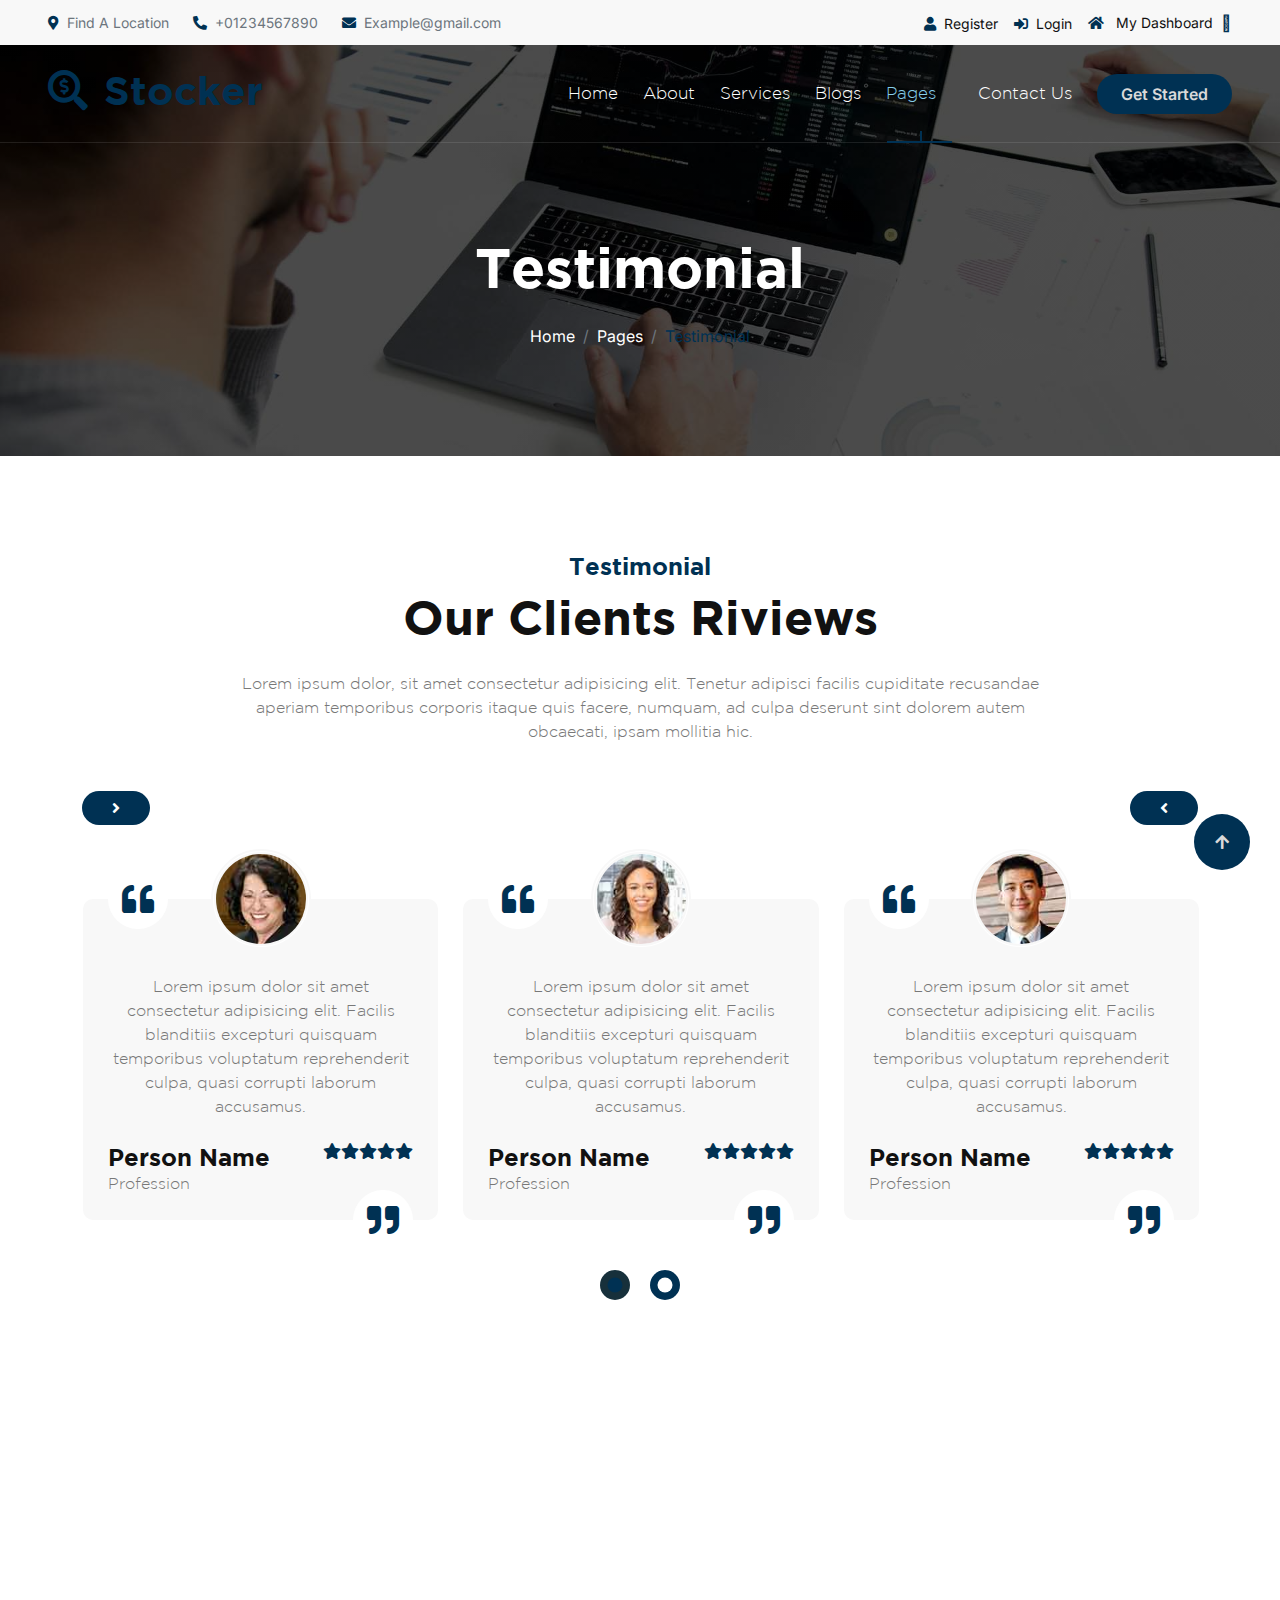
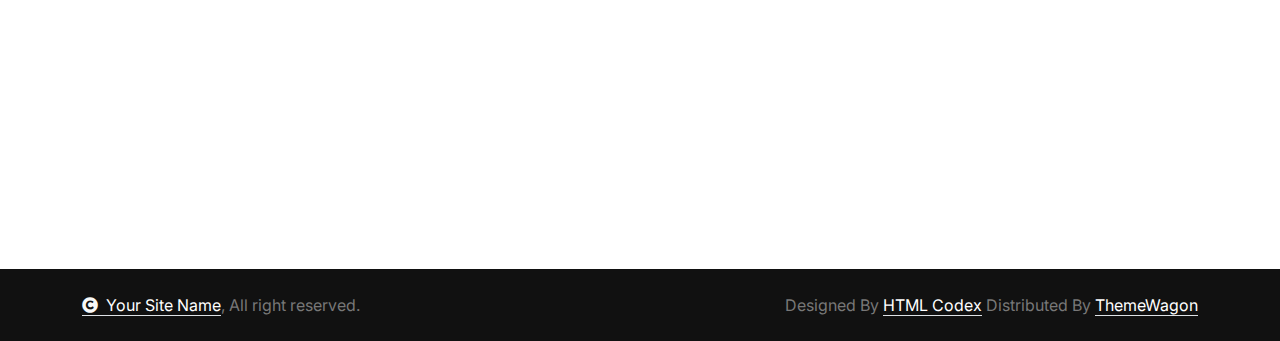
<file: testimonial.html>
<!DOCTYPE html>
<html lang="en">

    <head>
        <meta charset="utf-8">
        <title>Stocker - Stock Market Website Template</title>
        <meta content="width=device-width, initial-scale=1.0" name="viewport">
        <meta content="" name="keywords">
        <meta content="" name="description">

        <!-- Google Web Fonts -->
        <link rel="preconnect" href="https://fonts.googleapis.com">
        <link rel="preconnect" href="https://fonts.gstatic.com" crossorigin>
        <link href="https://fonts.googleapis.com/css2?family=Inter:wght@100..900&family=Roboto:wght@400;500;700;900&display=swap" rel="stylesheet"> 

        <!-- Icon Font Stylesheet -->
        <link rel="stylesheet" href="https://use.fontawesome.com/releases/v5.15.4/css/all.css"/>
        <link href="https://cdn.jsdelivr.net/npm/bootstrap-icons@1.4.1/font/bootstrap-icons.css" rel="stylesheet">

        <!-- Libraries Stylesheet -->
        <link href="lib/animate/animate.min.css" rel="stylesheet">
        <link href="lib/lightbox/css/lightbox.min.css" rel="stylesheet">
        <link href="lib/owlcarousel/assets/owl.carousel.min.css" rel="stylesheet">


        <!-- Customized Bootstrap Stylesheet -->
        <link href="css/bootstrap.min.css" rel="stylesheet">

        <!-- Template Stylesheet -->
        <link href="css/style.css" rel="stylesheet">
    </head>

    <body>

        <!-- Spinner Start -->
        <div id="spinner" class="show bg-white position-fixed translate-middle w-100 vh-100 top-50 start-50 d-flex align-items-center justify-content-center">
            <div class="spinner-border text-primary" style="width: 3rem; height: 3rem;" role="status">
                <span class="sr-only">Loading...</span>
            </div>
        </div>
        <!-- Spinner End -->

        <!-- Topbar Start -->
        <div class="container-fluid topbar bg-light px-5 d-none d-lg-block">
            <div class="row gx-0 align-items-center">
                <div class="col-lg-8 text-center text-lg-start mb-2 mb-lg-0">
                    <div class="d-flex flex-wrap">
                        <a href="#" class="text-muted small me-4"><i class="fas fa-map-marker-alt text-primary me-2"></i>Find A Location</a>
                        <a href="tel:+01234567890" class="text-muted small me-4"><i class="fas fa-phone-alt text-primary me-2"></i>+01234567890</a>
                        <a href="mailto:example@gmail.com" class="text-muted small me-0"><i class="fas fa-envelope text-primary me-2"></i>Example@gmail.com</a>
                    </div>
                </div>
                <div class="col-lg-4 text-center text-lg-end">
                    <div class="d-inline-flex align-items-center" style="height: 45px;">
                        <a href="#"><small class="me-3 text-dark"><i class="fa fa-user text-primary me-2"></i>Register</small></a>
                        <a href="#"><small class="me-3 text-dark"><i class="fa fa-sign-in-alt text-primary me-2"></i>Login</small></a>
                        <div class="dropdown">
                            <a href="#" class="dropdown-toggle text-dark" data-bs-toggle="dropdown"><small><i class="fa fa-home text-primary me-2"></i> My Dashboard</small></a>
                            <div class="dropdown-menu rounded">
                                <a href="#" class="dropdown-item"><i class="fas fa-user-alt me-2"></i> My Profile</a>
                                <a href="#" class="dropdown-item"><i class="fas fa-comment-alt me-2"></i> Inbox</a>
                                <a href="#" class="dropdown-item"><i class="fas fa-bell me-2"></i> Notifications</a>
                                <a href="#" class="dropdown-item"><i class="fas fa-cog me-2"></i> Account Settings</a>
                                <a href="#" class="dropdown-item"><i class="fas fa-power-off me-2"></i> Log Out</a>
                            </div>
                        </div>
                    </div>
                </div>
            </div>
        </div>
        <!-- Topbar End -->

        <!-- Navbar & Hero Start -->
        <div class="container-fluid position-relative p-0">
            <nav class="navbar navbar-expand-lg navbar-light px-4 px-lg-5 py-3 py-lg-0">
                <a href="" class="navbar-brand p-0">
                    <h1 class="text-primary"><i class="fas fa-search-dollar me-3"></i>Stocker</h1>
                    <!-- <img src="img/logo.png" alt="Logo"> -->
                </a>
                <button class="navbar-toggler" type="button" data-bs-toggle="collapse" data-bs-target="#navbarCollapse">
                    <span class="fa fa-bars"></span>
                </button>
                <div class="collapse navbar-collapse" id="navbarCollapse">
                    <div class="navbar-nav ms-auto py-0">
                        <a href="index.html" class="nav-item nav-link">Home</a>
                        <a href="about.html" class="nav-item nav-link">About</a>
                        <a href="service.html" class="nav-item nav-link">Services</a>
                        <a href="blog.html" class="nav-item nav-link">Blogs</a>
                        <div class="nav-item dropdown">
                            <a href="#" class="nav-link active" data-bs-toggle="dropdown">
                                <span class="dropdown-toggle">Pages</span>
                            </a>
                            <div class="dropdown-menu m-0">
                                <a href="feature.html" class="dropdown-item">Our Features</a>
                                <a href="team.html" class="dropdown-item">Our team</a>
                                <a href="testimonial.html" class="dropdown-item active">Testimonial</a>
                                <a href="offer.html" class="dropdown-item">Our offer</a>
                                <a href="FAQ.html" class="dropdown-item">FAQs</a>
                                <a href="404.html" class="dropdown-item">404 Page</a>
                            </div>
                        </div>
                        <a href="contact.html" class="nav-item nav-link">Contact Us</a>
                    </div>
                    <a href="#" class="btn btn-primary rounded-pill py-2 px-4 my-3 my-lg-0 flex-shrink-0">Get Started</a>
                </div>
            </nav>

            <!-- Header Start -->
            <div class="container-fluid bg-breadcrumb">
                <div class="container text-center py-5" style="max-width: 900px;">
                    <h4 class="text-white display-4 mb-4 wow fadeInDown" data-wow-delay="0.1s">Testimonial</h4>
                    <ol class="breadcrumb d-flex justify-content-center mb-0 wow fadeInDown" data-wow-delay="0.3s">
                        <li class="breadcrumb-item"><a href="index.html">Home</a></li>
                        <li class="breadcrumb-item"><a href="#">Pages</a></li>
                        <li class="breadcrumb-item active text-primary">Testimonial</li>
                    </ol>    
                </div>
            </div>
            <!-- Header End -->
        </div>
        <!-- Navbar & Hero End -->


        <!-- Testimonial Start -->
        <div class="container-fluid testimonial py-5">
            <div class="container py-5">
                <div class="text-center mx-auto pb-5 wow fadeInUp" data-wow-delay="0.2s" style="max-width: 800px;">
                    <h4 class="text-primary">Testimonial</h4>
                    <h1 class="display-5 mb-4">Our Clients Riviews</h1>
                    <p class="mb-0">Lorem ipsum dolor, sit amet consectetur adipisicing elit. Tenetur adipisci facilis cupiditate recusandae aperiam temporibus corporis itaque quis facere, numquam, ad culpa deserunt sint dolorem autem obcaecati, ipsam mollitia hic.
                    </p>
                </div>
                <div class="owl-carousel testimonial-carousel wow fadeInUp" data-wow-delay="0.2s">
                    <div class="testimonial-item">
                        <div class="testimonial-quote-left">
                            <i class="fas fa-quote-left fa-2x"></i>
                        </div>
                        <div class="testimonial-img">
                            <img src="img/testimonial-1.jpg" class="img-fluid" alt="Image">
                        </div>
                        <div class="testimonial-text">
                            <p class="mb-0">Lorem ipsum dolor sit amet consectetur adipisicing elit. Facilis blanditiis excepturi quisquam temporibus voluptatum reprehenderit culpa, quasi corrupti laborum accusamus.
                            </p>
                        </div>
                        <div class="testimonial-title">
                            <div>
                                <h4 class="mb-0">Person Name</h4>
                                <p class="mb-0">Profession</p>
                            </div>
                            <div class="d-flex text-primary">
                                <i class="fas fa-star"></i>
                                <i class="fas fa-star"></i>
                                <i class="fas fa-star"></i>
                                <i class="fas fa-star"></i>
                                <i class="fas fa-star"></i>
                            </div>
                        </div>
                        <div class="testimonial-quote-right">
                            <i class="fas fa-quote-right fa-2x"></i>
                        </div>
                    </div>
                    <div class="testimonial-item">
                        <div class="testimonial-quote-left">
                            <i class="fas fa-quote-left fa-2x"></i>
                        </div>
                        <div class="testimonial-img">
                            <img src="img/testimonial-2.jpg" class="img-fluid" alt="Image">
                        </div>
                        <div class="testimonial-text">
                            <p class="mb-0">Lorem ipsum dolor sit amet consectetur adipisicing elit. Facilis blanditiis excepturi quisquam temporibus voluptatum reprehenderit culpa, quasi corrupti laborum accusamus.
                            </p>
                        </div>
                        <div class="testimonial-title">
                            <div>
                                <h4 class="mb-0">Person Name</h4>
                                <p class="mb-0">Profession</p>
                            </div>
                            <div class="d-flex text-primary">
                                <i class="fas fa-star"></i>
                                <i class="fas fa-star"></i>
                                <i class="fas fa-star"></i>
                                <i class="fas fa-star"></i>
                                <i class="fas fa-star"></i>
                            </div>
                        </div>
                        <div class="testimonial-quote-right">
                            <i class="fas fa-quote-right fa-2x"></i>
                        </div>
                    </div>
                    <div class="testimonial-item">
                        <div class="testimonial-quote-left">
                            <i class="fas fa-quote-left fa-2x"></i>
                        </div>
                        <div class="testimonial-img">
                            <img src="img/testimonial-3.jpg" class="img-fluid" alt="Image">
                        </div>
                        <div class="testimonial-text">
                            <p class="mb-0">Lorem ipsum dolor sit amet consectetur adipisicing elit. Facilis blanditiis excepturi quisquam temporibus voluptatum reprehenderit culpa, quasi corrupti laborum accusamus.
                            </p>
                        </div>
                        <div class="testimonial-title">
                            <div>
                                <h4 class="mb-0">Person Name</h4>
                                <p class="mb-0">Profession</p>
                            </div>
                            <div class="d-flex text-primary">
                                <i class="fas fa-star"></i>
                                <i class="fas fa-star"></i>
                                <i class="fas fa-star"></i>
                                <i class="fas fa-star"></i>
                                <i class="fas fa-star"></i>
                            </div>
                        </div>
                        <div class="testimonial-quote-right">
                            <i class="fas fa-quote-right fa-2x"></i>
                        </div>
                    </div>
                    <div class="testimonial-item">
                        <div class="testimonial-quote-left">
                            <i class="fas fa-quote-left fa-2x"></i>
                        </div>
                        <div class="testimonial-img">
                            <img src="img/testimonial-2.jpg" class="img-fluid" alt="Image">
                        </div>
                        <div class="testimonial-text">
                            <p class="mb-0">Lorem ipsum dolor sit amet consectetur adipisicing elit. Facilis blanditiis excepturi quisquam temporibus voluptatum reprehenderit culpa, quasi corrupti laborum accusamus.
                            </p>
                        </div>
                        <div class="testimonial-title">
                            <div>
                                <h4 class="mb-0">Person Name</h4>
                                <p class="mb-0">Profession</p>
                            </div>
                            <div class="d-flex text-primary">
                                <i class="fas fa-star"></i>
                                <i class="fas fa-star"></i>
                                <i class="fas fa-star"></i>
                                <i class="fas fa-star"></i>
                                <i class="fas fa-star"></i>
                            </div>
                        </div>
                        <div class="testimonial-quote-right">
                            <i class="fas fa-quote-right fa-2x"></i>
                        </div>
                    </div>
                </div>
            </div>
        </div>
        <!-- Testimonial End -->

        <!-- Footer Start -->
        <div class="container-fluid footer py-5 wow fadeIn" data-wow-delay="0.2s">
            <div class="container py-5 border-start-0 border-end-0" style="border: 1px solid; border-color: rgb(255, 255, 255, 0.08);">
                <div class="row g-5">
                    <div class="col-md-6 col-lg-6 col-xl-4">
                        <div class="footer-item">
                            <a href="index.html" class="p-0">
                                <h4 class="text-white"><i class="fas fa-search-dollar me-3"></i>Stocker</h4>
                                <!-- <img src="img/logo.png" alt="Logo"> -->
                            </a>
                            <p class="mb-4">Dolor amet sit justo amet elitr clita ipsum elitr est.Lorem ipsum dolor sit amet, consectetur adipiscing...</p>
                            <div class="d-flex">
                                <a href="#" class="bg-primary d-flex rounded align-items-center py-2 px-3 me-2">
                                    <i class="fas fa-apple-alt text-white"></i>
                                    <div class="ms-3">
                                        <small class="text-white">Download on the</small>
                                        <h6 class="text-white">App Store</h6>
                                    </div>
                                </a>
                                <a href="#" class="bg-dark d-flex rounded align-items-center py-2 px-3 ms-2">
                                    <i class="fas fa-play text-primary"></i>
                                    <div class="ms-3">
                                        <small class="text-white">Get it on</small>
                                        <h6 class="text-white">Google Play</h6>
                                    </div>
                                </a>
                            </div>
                        </div>
                    </div>
                    <div class="col-md-6 col-lg-6 col-xl-2">
                        <div class="footer-item">
                            <h4 class="text-white mb-4">Quick Links</h4>
                            <a href="#"><i class="fas fa-angle-right me-2"></i> About Us</a>
                            <a href="#"><i class="fas fa-angle-right me-2"></i> Feature</a>
                            <a href="#"><i class="fas fa-angle-right me-2"></i> Attractions</a>
                            <a href="#"><i class="fas fa-angle-right me-2"></i> Tickets</a>
                            <a href="#"><i class="fas fa-angle-right me-2"></i> Blog</a>
                            <a href="#"><i class="fas fa-angle-right me-2"></i> Contact us</a>
                        </div>
                    </div>
                    <div class="col-md-6 col-lg-6 col-xl-3">
                        <div class="footer-item">
                            <h4 class="text-white mb-4">Support</h4>
                            <a href="#"><i class="fas fa-angle-right me-2"></i> Privacy Policy</a>
                            <a href="#"><i class="fas fa-angle-right me-2"></i> Terms & Conditions</a>
                            <a href="#"><i class="fas fa-angle-right me-2"></i> Disclaimer</a>
                            <a href="#"><i class="fas fa-angle-right me-2"></i> Support</a>
                            <a href="#"><i class="fas fa-angle-right me-2"></i> FAQ</a>
                            <a href="#"><i class="fas fa-angle-right me-2"></i> Help</a>
                        </div>
                    </div>
                    <div class="col-md-6 col-lg-6 col-xl-3">
                        <div class="footer-item">
                            <h4 class="text-white mb-4">Contact Info</h4>
                            <div class="d-flex align-items-center">
                                <i class="fas fa-map-marker-alt text-primary me-3"></i>
                                <p class="text-white mb-0">123 Street New York.USA</p>
                            </div>
                            <div class="d-flex align-items-center">
                                <i class="fas fa-envelope text-primary me-3"></i>
                                <p class="text-white mb-0">info@example.com</p>
                            </div>
                            <div class="d-flex align-items-center">
                                <i class="fa fa-phone-alt text-primary me-3"></i>
                                <p class="text-white mb-0">(+012) 3456 7890</p>
                            </div>
                            <div class="d-flex align-items-center mb-4">
                                <i class="fab fa-firefox-browser text-primary me-3"></i>
                                <p class="text-white mb-0">Yoursite@ex.com</p>
                            </div>
                            <div class="d-flex">
                                <a class="btn btn-primary btn-sm-square rounded-circle me-3" href="#"><i class="fab fa-facebook-f text-white"></i></a>
                                <a class="btn btn-primary btn-sm-square rounded-circle me-3" href="#"><i class="fab fa-twitter text-white"></i></a>
                                <a class="btn btn-primary btn-sm-square rounded-circle me-3" href="#"><i class="fab fa-instagram text-white"></i></a>
                                <a class="btn btn-primary btn-sm-square rounded-circle me-0" href="#"><i class="fab fa-linkedin-in text-white"></i></a>
                            </div>
                        </div>
                    </div>
                </div>
            </div>
        </div>
        <!-- Footer End -->
        
        <!-- Copyright Start -->
        <div class="container-fluid copyright py-4">
            <div class="container">
                <div class="row g-4 align-items-center">
                    <div class="col-md-6 text-center text-md-start mb-md-0">
                        <span class="text-body"><a href="#" class="border-bottom text-white"><i class="fas fa-copyright text-light me-2"></i>Your Site Name</a>, All right reserved.</span>
                    </div>
                    <div class="col-md-6 text-center text-md-end text-body">
                        <!--/*** This template is free as long as you keep the below author’s credit link/attribution link/backlink. ***/-->
                        <!--/*** If you'd like to use the template without the below author’s credit link/attribution link/backlink, ***/-->
                        <!--/*** you can purchase the Credit Removal License from "https://htmlcodex.com/credit-removal". ***/-->
                        Designed By <a class="border-bottom text-white" href="https://htmlcodex.com">HTML Codex</a> Distributed By <a class="border-bottom text-white" href="https://themewagon.com">ThemeWagon</a>
                    </div>
                </div>
            </div>
        </div>
        <!-- Copyright End -->


        <!-- Back to Top -->
        <a href="#" class="btn btn-primary btn-lg-square rounded-circle back-to-top"><i class="fa fa-arrow-up"></i></a>   

        
        <!-- JavaScript Libraries -->
        <script src="https://ajax.googleapis.com/ajax/libs/jquery/3.6.4/jquery.min.js"></script>
        <script src="https://cdn.jsdelivr.net/npm/bootstrap@5.0.0/dist/js/bootstrap.bundle.min.js"></script>
        <script src="lib/wow/wow.min.js"></script>
        <script src="lib/easing/easing.min.js"></script>
        <script src="lib/waypoints/waypoints.min.js"></script>
        <script src="lib/counterup/counterup.min.js"></script>
        <script src="lib/lightbox/js/lightbox.min.js"></script>
        <script src="lib/owlcarousel/owl.carousel.min.js"></script>
        

        <!-- Template Javascript -->
        <script src="js/main.js"></script>
    </body>

</html>
</file>
<file: css/style.css>
/*** Spinner Start ***/
/*** Spinner ***/
#spinner {
    opacity: 0;
    visibility: hidden;
    transition: opacity .5s ease-out, visibility 0s linear .5s;
    z-index: 99999;
}
.brandblue{
   background-color: #003153;
}
.brandgrey{
    background-color: #d9d9d9;
}
.brighttext{
    color: #d9d9d9;
}
.darktext{
    color: #003153;
}
#sinner.show {
    transition: opacity .5s ease-out, visibility 0s linear 0s;
    visibility: visible;
    opacity: 1;
}
/*** Spinner End ***/

.back-to-top {
    position: fixed;
    right: 30px;
    bottom: 30px;
    transition: 0.5s;
    z-index: 99;
}

/*** Button Start ***/
.btn {
    font-weight: 600;
    transition: .5s;
}

.btn-square {
    width: 32px;
    height: 32px;
}

.btn-sm-square {
    width: 34px;
    height: 34px;
}

.btn-md-square {
    width: 44px;
    height: 44px;
}

.btn-lg-square {
    width: 56px;
    height: 56px;
}

.btn-xl-square {
    width: 66px;
    height: 66px;
}

.btn-square,
.btn-sm-square,
.btn-md-square,
.btn-lg-square,
.btn-xl-square {
    padding: 0;
    display: flex;
    align-items: center;
    justify-content: center;
    font-weight: normal;
}

.btn.btn-primary {
    color: #d9d9d9;
    border: none;
}
#site-logo {
  transition: all 0.3s ease;
  height: 140px; /* or whatever size fits */
}


.btn.btn-primary:hover {
    background: var(--bs-dark);
    color: #d9d9d9;
}

.btn.btn-light {
    color: var(--bs-primary);
    border: none;
}

.btn.btn-light:hover {
    color: var(--bs-white);
    background: var(--bs-primary);
}


/*** Topbar Start ***/
.topbar .dropdown-toggle::after {
    border: none;
    content: "\f107";
   
    font-weight: 600;
    vertical-align: middle;
    margin-left: 8px;
    color: var(--bs-primary);
}

.topbar .dropdown .dropdown-menu a:hover {
    background: var(--bs-primary);
    color: var(--bs-white);
}

.topbar .dropdown .dropdown-menu {
    transform: rotateX(0deg);
    visibility: visible;
    background: var(--bs-light);
    padding-top: 11px;
    border: 0;
    transition: .5s;
    opacity: 1;
}

/*** Topbar End ***/



/*** Navbar ***/
.navbar-light .navbar-nav .nav-link {
  font-family: 'Gotham Light', sans-serif;
    position: relative;
    margin-right: 25px;
    padding: 35px 0;
    color: var(--bs-white);
    font-size: 17px;
    font-weight: 400;
    outline: none;
    transition: .5s;
}

.sticky-top.navbar-light .navbar-nav .nav-link,
.sticky-top.navbar-light .navbar-nav .nav-item .nav-link {
    padding: 20px 0;
    color: var(--bs-dark);
}

.navbar-light .navbar-nav .nav-item .nav-link {
    color: var(--bs-white);
}

.navbar-light .navbar-nav .nav-link:hover,
.navbar-light .navbar-nav .nav-link.active,
.navbar-light .navbar-nav .nav-item .nav-link:hover,
.navbar-light .navbar-nav .nav-item .nav-link.active  {
    color: skyblue;
}
.pri{
    color: #d9d9d9;
}

.navbar-light .navbar-brand img {
    max-height: 60px;
    transition: .5s;
}

.sticky-top.navbar-light .navbar-brand img {
    max-height: 45px;
}

.navbar .dropdown-toggle::after {
    border: none;
    content: "\f107";
    font-family: 'Gotham Light', sans-serif;
    font-weight: 600;
    vertical-align: middle;
    margin-left: 8px;
}

.dropdown .dropdown-menu a:hover {
    background: var(--bs-primary);
    color: var(--bs-white);
}

.navbar .nav-item:hover .dropdown-menu {
    transform: rotateX(0deg);
    visibility: visible;
    background: var(--bs-light);
    transition: .5s;
    opacity: 1;
}

@media (max-width: 991.98px) {
    .sticky-top.navbar-light {
        position: relative;
        background: var(--bs-white);
    }

    .navbar.navbar-expand-lg .navbar-toggler {
        padding: 10px 20px;
        border: 1px solid var(--bs-primary);
        color: var(--bs-primary);
    }

    .navbar-light .navbar-collapse {
        margin-top: 15px;
        border-top: 1px solid #DDDDDD;
    }

    .navbar-light .navbar-nav .nav-link,
    .sticky-top.navbar-light .navbar-nav .nav-link {
        padding: 10px 0;
        margin-left: 0;
        color: var(--bs-dark);
    }

    .navbar-light .navbar-nav .nav-item .nav-link {
        color: var(--bs-dark);
    }

    .navbar-light .navbar-brand img {
        max-height: 45px;
    }
}

@media (min-width: 992px) {
    .navbar .nav-item .dropdown-menu {
        display: block;
        visibility: hidden;
        top: 100%;
        transform: rotateX(-75deg);
        transform-origin: 0% 0%;
        border: 0;
        border-radius: 10px;
        transition: .5s;
        opacity: 0;
    }

    .navbar-light {
        position: absolute;
        width: 100%;
        top: 0;
        left: 0;
        border-bottom: 1px solid rgba(255, 255, 255, .1);
        z-index: 999;
    }
    
    .sticky-top.navbar-light {
        position: fixed;
        background: var(--bs-light);
    }

    .navbar-light .navbar-nav .nav-link::before {
        position: absolute;
        content: "";
        width: 0;
        height: 2px;
        bottom: -1px;
        left: 50%;
        background: var(--bs-primary);
        transition: .5s;
    }

    .navbar-light .navbar-nav .nav-link:hover::before,
    .navbar-light .navbar-nav .nav-link.active::before {
        width: calc(100% - 2px);
        left: 1px;
    }

    .navbar-light .navbar-nav .nav-link::after {
        position: absolute;
        content: "";
        width: 0;
        height: 0;
        bottom: -1px;
        left: 50%;
        background: var(--bs-primary);
        transition: .5s;
    }

    .navbar-light .navbar-nav .nav-link:hover::after,
    .navbar-light .navbar-nav .nav-link.active::after {
        width: 2px;
        height: 12px;
    }
}
/*** Navbar End ***/

/*** Carousel Hero Header Start ***/
.header-carousel .header-carousel-item img {
    object-fit: cover;
}

.header-carousel .header-carousel-item,
.header-carousel .header-carousel-item img {
        height: 700px;
}


.header-carousel .owl-nav .owl-prev,
.header-carousel .owl-nav .owl-next {
    position: absolute;
    width: 60px;
    height: 60px;
    border-radius: 60px;
    background: var(--bs-primary);
    color: var(--bs-white);
    font-size: 26px;
    display: flex;
    align-items: center;
    justify-content: center;
    transition: 0.5s;
}

.header-carousel .owl-nav .owl-prev {
    bottom: 30px;
    left: 30px;
    margin-left: 90px;
}
.header-carousel .owl-nav .owl-next {
    bottom: 30px;
    left: 30px;
}

.header-carousel .owl-nav .owl-prev:hover,
.header-carousel .owl-nav .owl-next:hover {
    box-shadow: inset 0 0 100px 0 var(--bs-light);
    color: var(--bs-primary);
}


.header-carousel .header-carousel-item .carousel-caption {
    position: absolute;
    width: 100%;
    height: 100%;
    left: 0;
    bottom: 0;
    padding-top: 120px;
    background: rgba(0, 0, 0, .7);
    display: flex;
    align-items: center;
}

@media (max-width: 991px) {
    .header-carousel .header-carousel-item .carousel-caption {
        padding-top: 45px;
    }
}

@media (max-width: 767px) {
    .header-carousel .owl-nav .owl-prev {
        left: 50%;
        transform: translateX(-50%);
        margin-left: -45px;
    }


    .header-carousel .owl-nav .owl-next {
        left: 50%;
        transform: translateX(-50%);
        margin-left: 45px;
    }
}


.header-carousel .header-carousel-item img {
    animation-name: image-zoom;
    animation-duration: 10s;
    animation-delay: 1s;
    animation-iteration-count: infinite;
    animation-direction: alternate;
    transition: 1s;
}

@keyframes image-zoom {
    0%  {height: 100%; opacity: 0.9;}

    25% {height: 110%; opacity: 0.50;}

    50% {height: 115%; opacity: 1;}

    75% {height: 110%; opacity: 0.50;}

    100% {height: 100%; opacity: 0.9;}
}
/*** Carousel Hero Header End ***/


/*** Single Page Hero Header Start ***/
.bg-breadcrumb {
    position: relative;
    overflow: hidden;
    background: linear-gradient(rgba(0, 0, 0, 0.7), rgba(0, 0, 0, 0.7)), url(../img/carousel-1.jpg);
    background-position: center center;
    background-repeat: no-repeat;
    background-size: cover;
    padding: 140px 0 60px 0;
    transition: 0.5s;
}

@media (min-width: 992px) {
    .bg-breadcrumb {
        padding: 140px 0 60px 0;
    }
}

@media (max-width: 991px) {
    .bg-breadcrumb {
        padding: 60px 0 60px 0;
    }
}

.bg-breadcrumb .breadcrumb {
    position: relative;
}

.bg-breadcrumb .breadcrumb .breadcrumb-item a {
    color: var(--bs-white);
}
/*** Single Page Hero Header End ***/


/*** Service Start ***/
.service .service-item {
    background: var(--bs-light);
    border-radius: 10px;
    transition: 0.5s;
}

.service .service-item:hover {
    box-shadow: 0 0 45px rgba(0, 0, 0, .2);
}

.service .service-item .service-img {
    position: relative;
    overflow: hidden;
    border-top-left-radius: 10px;
    border-top-right-radius: 10px;
    transition: 0.5s;
}

.service .service-item .service-img img {
    transition: 0.5s;
}

.service .service-item:hover .service-img img {
    transform: scale(1.2);
}
/*** Service End ***/


/*** Features Start ***/
.feature .feature-item {
    text-align: center;
    border-radius: 10px;
    background: var(--bs-light);
    border: 1px solid transparent;
    transition: 0.5s;
}

.feature .feature-item:hover {
    border: 1px solid var(--bs-primary);
}

.feature .feature-item .feature-icon {
    background: var(--bs-white);
    border-radius: 10px;
    display: inline-block;
}
/*** Features End ***/

/*** Offer Start ***/
.offer-section .nav a.accordion-link {
    width: 100%;
    border-radius: 10px;
    display: flex;
    background: var(--bs-white);
    transition: 0.5s;
}

.offer-section .nav a.accordion-link.active {
    color: var(--bs-white);
    background: #003153;
}

.offer-section .nav a.accordion-link h5 {
    transition: 0.5s;
}

.offer-section .nav a.accordion-link.active h5 {
    color: var(--bs-white);
}
/*** Offer End ***/

/*** Blog Start ***/
.blog .blog-item {
    border-radius: 10px;
    background: var(--bs-white);
    box-shadow: inset 0 0 45px rgba(0, 0, 0, .1);
    transition: 0.5s;
}

.blog .blog-item a {
    transition: 0.5s;
}

.blog .blog-item:hover a:hover {
    color: var(--bs-primary);
}

.blog .blog-item .blog-img {
    border-radius: 10px;
    position: relative;
    overflow: hidden;
}

.blog .blog-item .blog-img img {
    transition: 0.5s;
}

.blog .blog-item:hover .blog-img img {
    transform: scale(1.2);
}

.blog .blog-item .blog-img::after {
    content: "";
    position: absolute;
    width: 100%;
    height: 100%;
    top: 0;
    left: 0;
    border-radius: 10px;
    background: rgba(0, 208, 132, 0.1);
    opacity: 0;
    transition: 0.5s;
    z-index: 1;
}

.blog .blog-item:hover .blog-img::after {
    opacity: 1;
}

.blog .blog-item .blog-img .blog-title {
    position: absolute;
    bottom: 25px;
    left: 25px;
    z-index: 5;
}

.blog .blog-item .blog-img .blog-title a {
    color: var(--bs-white);
    background: var(--bs-primary);
    transition: 0.5s;
}

.blog .blog-item:hover .blog-img .blog-title a:hover {
    color: var(--bs-dark);
}

.blog-carousel .owl-stage-outer {
    margin-top: 58px;
}

.blog .owl-nav .owl-prev {
    position: absolute;
    top: -58px;
    left: 0;
    background: var(--bs-primary);
    color: var(--bs-white);
    padding: 6px 35px;
    border-radius: 30px;
    transition: 0.5s;
}

.blog .owl-nav .owl-prev:hover {
    background: var(--bs-dark);
    color: var(--bs-primary);
}

.blog .owl-nav .owl-next {
    position: absolute;
    top: -58px;
    right: 0;
    background: var(--bs-primary);
    color: var(--bs-white);
    padding: 6px 35px;
    border-radius: 30px;
    transition: 0.5s;
}

.blog .owl-nav .owl-next:hover {
    background: var(--bs-dark);
    color: var(--bs-primary);
}
/*** Blog End ***/


/*** FAQs Start ***/
.faq-section .accordion .accordion-item .accordion-header .accordion-button {
    color: var(--bs-secondary);
}

.faq-section .accordion .accordion-item .accordion-header .accordion-button.collapsed {
    color: var(--bs-dark);
}
/*** FAQs End ***/

/*** Team Start ***/
.team .team-item {
    position: relative;
    padding: 0 25px 25px 25px;
    border-radius: 10px;
    transition: 0.5s;
   
}

.team .team-item::before {
    content: "";
    position: absolute;
    width: 100%;
    height: 100%;
    bottom: 0;
    left: 0;
    background: var(--bs-light);
    border-radius: 10px;
    transition: 0.5s;
    z-index: -1;
}

.team .team-item:hover::before {
    height: 0;
}

.team .team-item::after {
    content: "";
    position: absolute;
    width: 100%;
    height: 0;
    bottom: 0;
    left: 0;
    border-radius: 10px;
    transition: 0.5s;
    z-index: -1;
}

.team .team-item:hover::after {
    height: 100%;
    background: var(--bs-primary);
}

.team .team-item .team-img {
    width: 100%; 
    height: 100%;
    border-radius: 100%;
    position: relative;
    margin-top: 50%;
    transform: translateY(-50%);
    margin-bottom: -50%;
    display: flex;
    justify-content: center;
    border: 4px solid var(--bs-primary);
    border-style: dotted;
    padding: 4px;
    background: var(--bs-white);
    transition: 0.5s;
}

.team .team-item:hover .team-img {
    border: 4px solid var(--bs-white);
    border-style: dotted;
    background: 0;
}

.team .team-item .team-img img {
    width: 100%;
    height: 100%;
    border-radius: 100%;
    transition: 0.5s;
}

.team .team-item .team-title {
    padding: 25px 0 25px 0;
    text-align: center;
}

.team .team-item .team-title h4,
.team .team-item .team-title p {
    transition: 0.5s;
}

.team .team-item:hover .team-title h4,
.team .team-item:hover .team-title p {
    color: var(--bs-white);
}

.team .team-item .team-icon {
    display: flex;
    justify-content: center;
}

.team .team-item .team-icon a {
    transition: 0.5s;
}

.team .team-item:hover .team-icon a {
    color: var(--bs-dark);
    background: var(--bs-white);
}

.team .team-item:hover .team-icon a:hover {
    color: var(--bs-primary);
    background: var(--bs-dark);
}
/*** Team End ***/

/*** Testimonial Start ***/
.testimonial .testimonial-item {
    position: relative;
    margin-bottom: 30px;
    padding: 0 25px 25px 25px;
}

.testimonial .testimonial-item::before {
    content: "";
    position: absolute;
    width: 100%;
    height: calc(100% - 50px);
    bottom: 0;
    left: 0;
    border-radius: 10px;
    background: var(--bs-light);
    z-index: -1;
}

.testimonial .testimonial-item .testimonial-img {
    display: flex;
    justify-content: center;
}

.testimonial .testimonial-item .testimonial-img img {
    width: 100px; 
    height: 100px;
    border-radius: 100px;
    border: 5px solid var(--bs-light);
    border-style: double;
    background: var(--bs-white);
}

.testimonial .testimonial-item .testimonial-text {
    padding: 25px 0;
    text-align: center;
}

.testimonial .testimonial-item .testimonial-title {
    display: flex;
    justify-content: space-between;
}

.testimonial .testimonial-item  .testimonial-quote-left {
    position: absolute;
    width: 60px; 
    height: 60px;
    top: 20px;
    left: 25px;
    border-radius: 60px;
    color: var(--bs-primary);
    background: var(--bs-white);
    display: flex;
    align-items: center;
    justify-content: center;
}

.testimonial .testimonial-item  .testimonial-quote-right {
    position: absolute;
    width: 60px; 
    height: 60px;
    bottom: -30px;
    right: 25px;
    margin-top: -5px;
    border-radius: 60px;
    color: var(--bs-primary);
    background: var(--bs-white);
    display: flex;
    align-items: center;
    justify-content: center;
}

.testimonial-carousel .owl-stage-outer {
    margin-top: 58px;
    margin-right: -1px;
}

.testimonial .owl-nav .owl-prev {
    position: absolute;
    top: -58px;
    left: 0;
    background: var(--bs-primary);
    color: var(--bs-white);
    padding: 5px 30px;
    border-radius: 30px;
    transition: 0.5s;
}

.testimonial .owl-nav .owl-prev:hover {
    background: var(--bs-secondary);
    color: var(--bs-white);
}

.testimonial .owl-nav .owl-next {
    position: absolute;
    top: -58px;
    right: 0;
    background: var(--bs-primary);
    color: var(--bs-white);
    padding: 5px 30px;
    border-radius: 30px;
    transition: 0.5s;
}

.testimonial .owl-nav .owl-next:hover {
    background: var(--bs-secondary);
    color: var(--bs-white);
}

.testimonial-carousel .owl-dots {
    display: flex;
    justify-content: center;
}

.testimonial-carousel .owl-dots .owl-dot {
    width: 30px;
    height: 30px;
    border-radius: 30px;
    margin: 20px 10px 0 10px;
    background: var(--bs-primary);
    transition: 0.5s;
}

.testimonial-carousel .owl-dots .owl-dot.active {
    width: 30px;
    height: 30px;
    border-radius: 30px;
    background: var(--bs-secondary);
    transition: 0.5s;
}

.testimonial-carousel .owl-dots .owl-dot span {
    position: relative;
    margin-top: 50%;
    margin-left: 50%;
    transform: translate(-50%, -50%);
    display: flex;
    align-items: center;
    justify-content: center;
    text-align: center;
}

.testimonial-carousel .owl-dots .owl-dot.active span::after {
    background: var(--bs-primary);
}

.testimonial-carousel .owl-dots .owl-dot span::after {
    content: "";
    width: 15px;
    height: 15px;
    border-radius: 15px;
    position: absolute;
    top: 50%;
    left: 0;
    transform: translateY(-50%);
    display: flex;
    align-items: center;
    justify-content: center;
    text-align: center;
    background: var(--bs-white);
    transition: 0.5s;
}

/*** Testimonial End ***/

/*** Footer Start ***/
.footer {
    background: var(--bs-secondary);
}

.footer .footer-item {
    display: flex;
    flex-direction: column;
}

.footer .footer-item a {
    line-height: 35px;
    color: var(--bs-body);
    transition: 0.5s;
}

.footer .footer-item p {
    line-height: 35px;
}

.footer .footer-item a:hover {
    color: var(--bs-primary);
}

.footer .footer-item .footer-btn a,
.footer .footer-item .footer-btn a i {
    transition: 0.5s;
}

.footer .footer-item .footer-btn a:hover {
    background: var(--bs-white);
}

.footer .footer-item .footer-btn a:hover i {
    color: var(--bs-primary);
}
/*** Footer End ***/

/*** copyright Start ***/
.copyright {
    background: var(--bs-dark);
}
/*** copyright end ***/
#mimg{
    box-shadow: 5px 20px 35px #003053d0;

}


.pattern-background {
  position: fixed;
  top: 0;
  left: 0;
  width: 100vw;
  height: 100vh;
  background-image: url('/img/pattern.webp'); /* Make sure the path is correct */
  background-repeat: no-repeat;
  background-size: contain; /* or 'cover' if you want full stretch */
  z-index: -1;
  pointer-events: none; /* Prevents it from blocking clicks */
  background-position: center;
  opacity: 0.3; /* Makes sure it's subtle behind content */
}
 @font-face {
    font-family: 'Gotham Light';
    src: url('/GOTHAM-LIGHT.TTF') format('woff');
    font-weight: normal;
    font-style: normal;
}
 @font-face {
    font-family: 'Gotham Bold';
    src: url('/GOTHAM-BOLD.TTF') format('woff');
    font-weight: bold;
    font-style: normal;
}

h1, h2, h3, h4, h5, h6 {
    font-family: 'Gotham Bold', sans-serif;
}

p {
    font-family: 'Gotham Light', sans-serif;
}

@media (max-width: 480px) {
  .logo {
    display: none;
  }
  .logos{
    display: block;
  }

}
#site-logos{
    display: none;
}
#site-logo{
    display: block;
}
.modal-portal {
  position: fixed;
  top: 0;
  left: 0;
  width: 100%;
  height: 100%;
  z-index: 9999;
  display: flex;
  align-items: center;
  justify-content: center;

}

.modal-overlay {
  position: absolute;
  background: rgba(0, 0, 0, 0.6);
  width: 100%;
  height: 100%;
  backdrop-filter: blur(5px);
}

.modal-content {
  position: relative;
background-image: url(/img/pattern.png);
background-size: contain;
background-color: #003053;
  border-radius: 20px;
  color: #fff;
  padding: 2rem;
  width: 90%;
  max-width: 600px;
  z-index: 10000;
  animation: fadeInUp 0.6s ease forwards;
  box-shadow: 0 20px 40px rgba(0, 0, 0, 0.2);
}

.close-modal {
  position: absolute;
  top: 15px;
  right: 20px;
  font-size: 24px;
  cursor: pointer;
  color: #fff;
}

.hidden {
  display: none;
}

@keyframes fadeInUp {
  0% {
    opacity: 0;
    transform: translateY(40px) scale(0.95);
  }
  100% {
    opacity: 1;
    transform: translateY(0) scale(1);
  }
}

.modal-content h3 {
  margin-top: 0;
  color: #fff;
}

.modal-content ul {
  padding-left: 1.2rem;
  list-style: disc;
}
.qwerty-getintouch {
    display: flex;
    justify-content: center;
    padding: 3rem;
    background: #f9f9f9;
    box-shadow: 10px 15px 30px rgba(0, 0, 0, 0.496);
  }
  .qwerty-container {
    display: flex;
    max-width: 900px;
    width: 100%;
    gap: 8rem;
  }
  .qwerty-leftside, .qwerty-rightside {
    flex: 1;
  
  }
  .qwerty-rightside{
    margin-top: 70px;
  }
  .qwerty-title {
    font-size: 2.5rem;
    margin-bottom: 0.5rem;
    color: #222;
  }
  .qwerty-desc {
    font-size: 1.1rem;
    color: #555;
    margin-bottom: 2rem;
  }
  .qwerty-form {
    display: flex;
    flex-direction: column;
    gap: 1rem;
  }
  @media (max-width: 480px) {
    .qwerty-container{
        display: flex;
        flex-direction: column;
    
    }
     .qwerty-rightside{
    margin-top: -80px;
    margin-left: 30px;
    margin-right: 30px;
  }
  }
  .qwerty-input, .qwerty-textarea {
    padding: 0.75rem 1rem;
    border: 1px solid #ccc;
    border-radius: 8px;
    font-size: 1rem;
    resize: none;
  }
  .qwerty-textarea {
    min-height: 120px;
  }
  .qwerty-submit-btn {
    background: #003053;
    color: white;
    padding: 0.85rem 1.5rem;
    border: none;
    border-radius: 50px;
    font-size: 1.1rem;
    cursor: pointer;
    transition: background-color 0.3s ease;
  }
  .qwerty-submit-btn:hover {
    background: #003053;
  }
  .qwerty-message {
    margin-top: 1rem;
    font-weight: bold;
    color: green;
  }
  .qwerty-contact-item {
    display: flex;
    align-items: center;
    gap: 1rem;
    margin-bottom: 1.2rem;
    font-size: 1.1rem;
    color: #333;
  }
  .qwerty-icon {
    font-size: 1.5rem;
  }
  .qwerty-contact-text {
    text-decoration: none;
    color: #003053;
  }
  .qwerty-contact-text:hover {
    text-decoration: underline;
  }
  html{
    scroll-behavior: smooth;
  }
  .lead{
    margin-top: 30px;
  }
</file>
